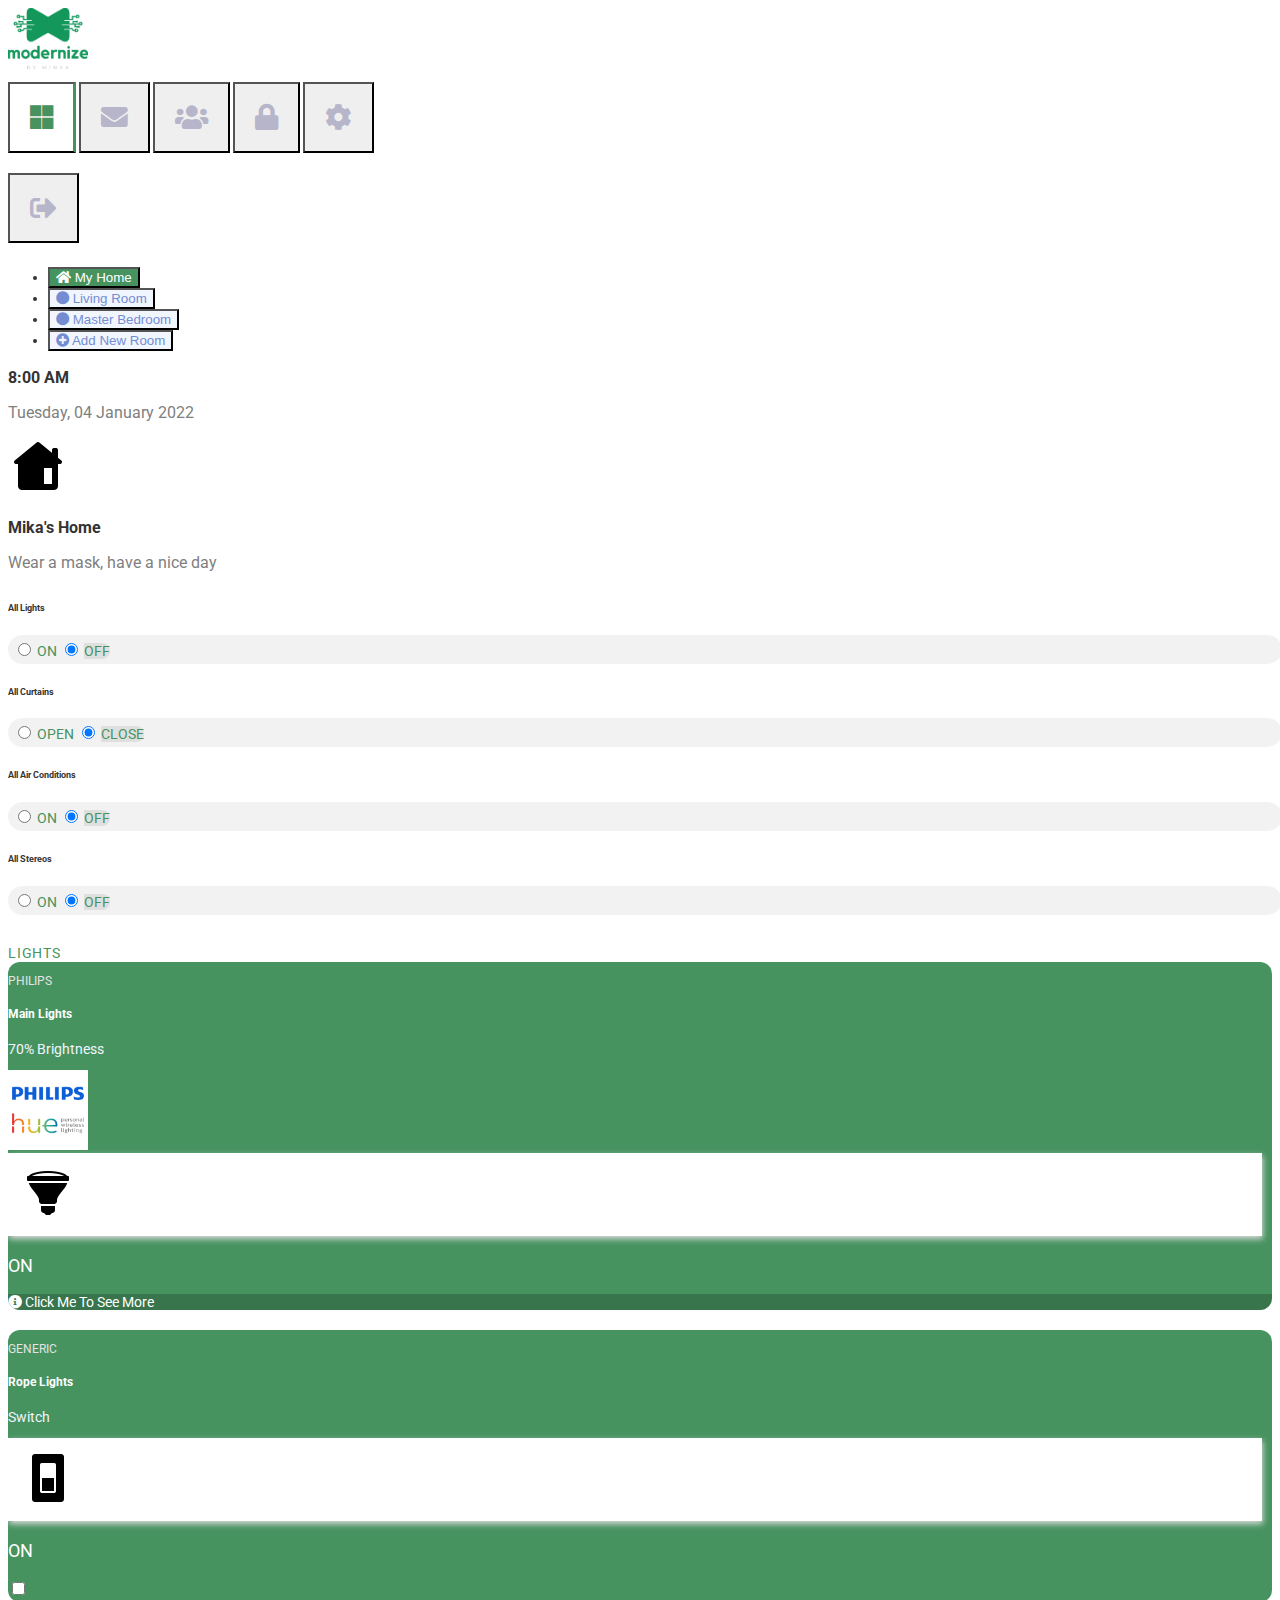
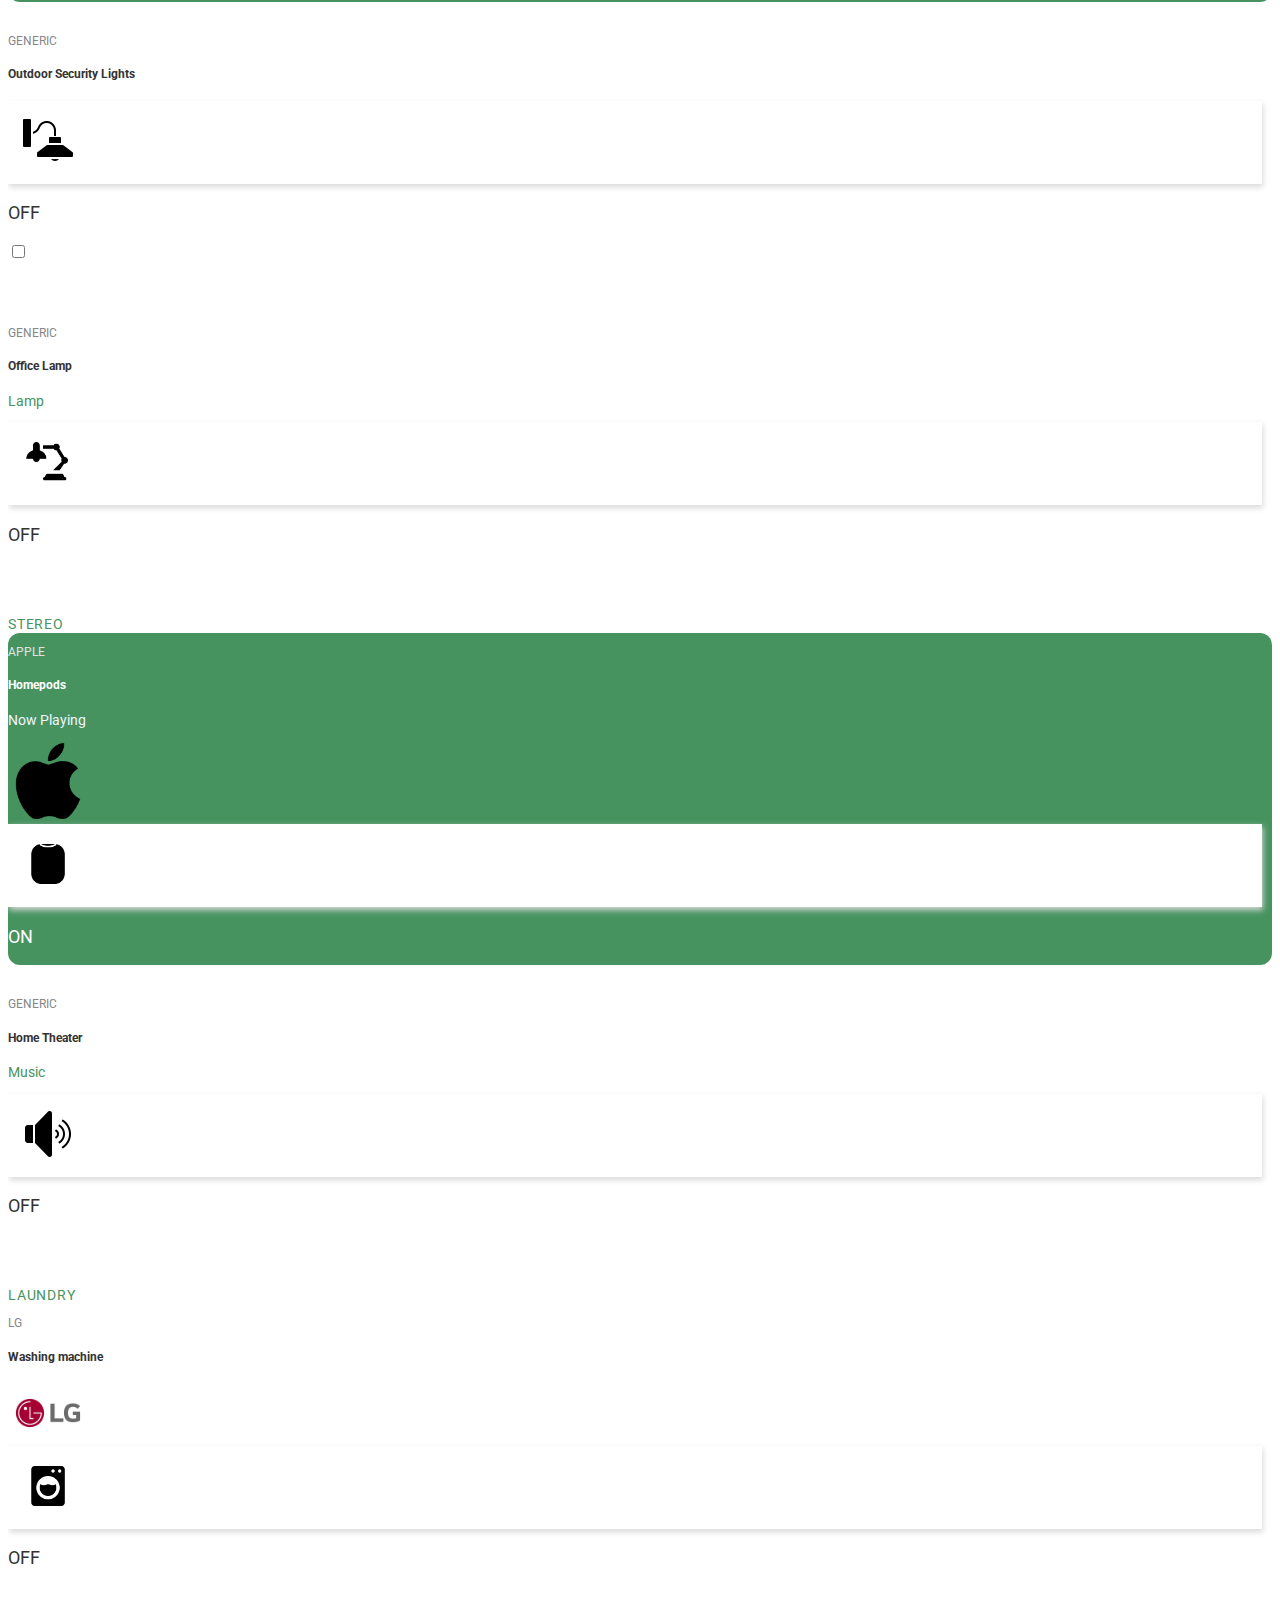
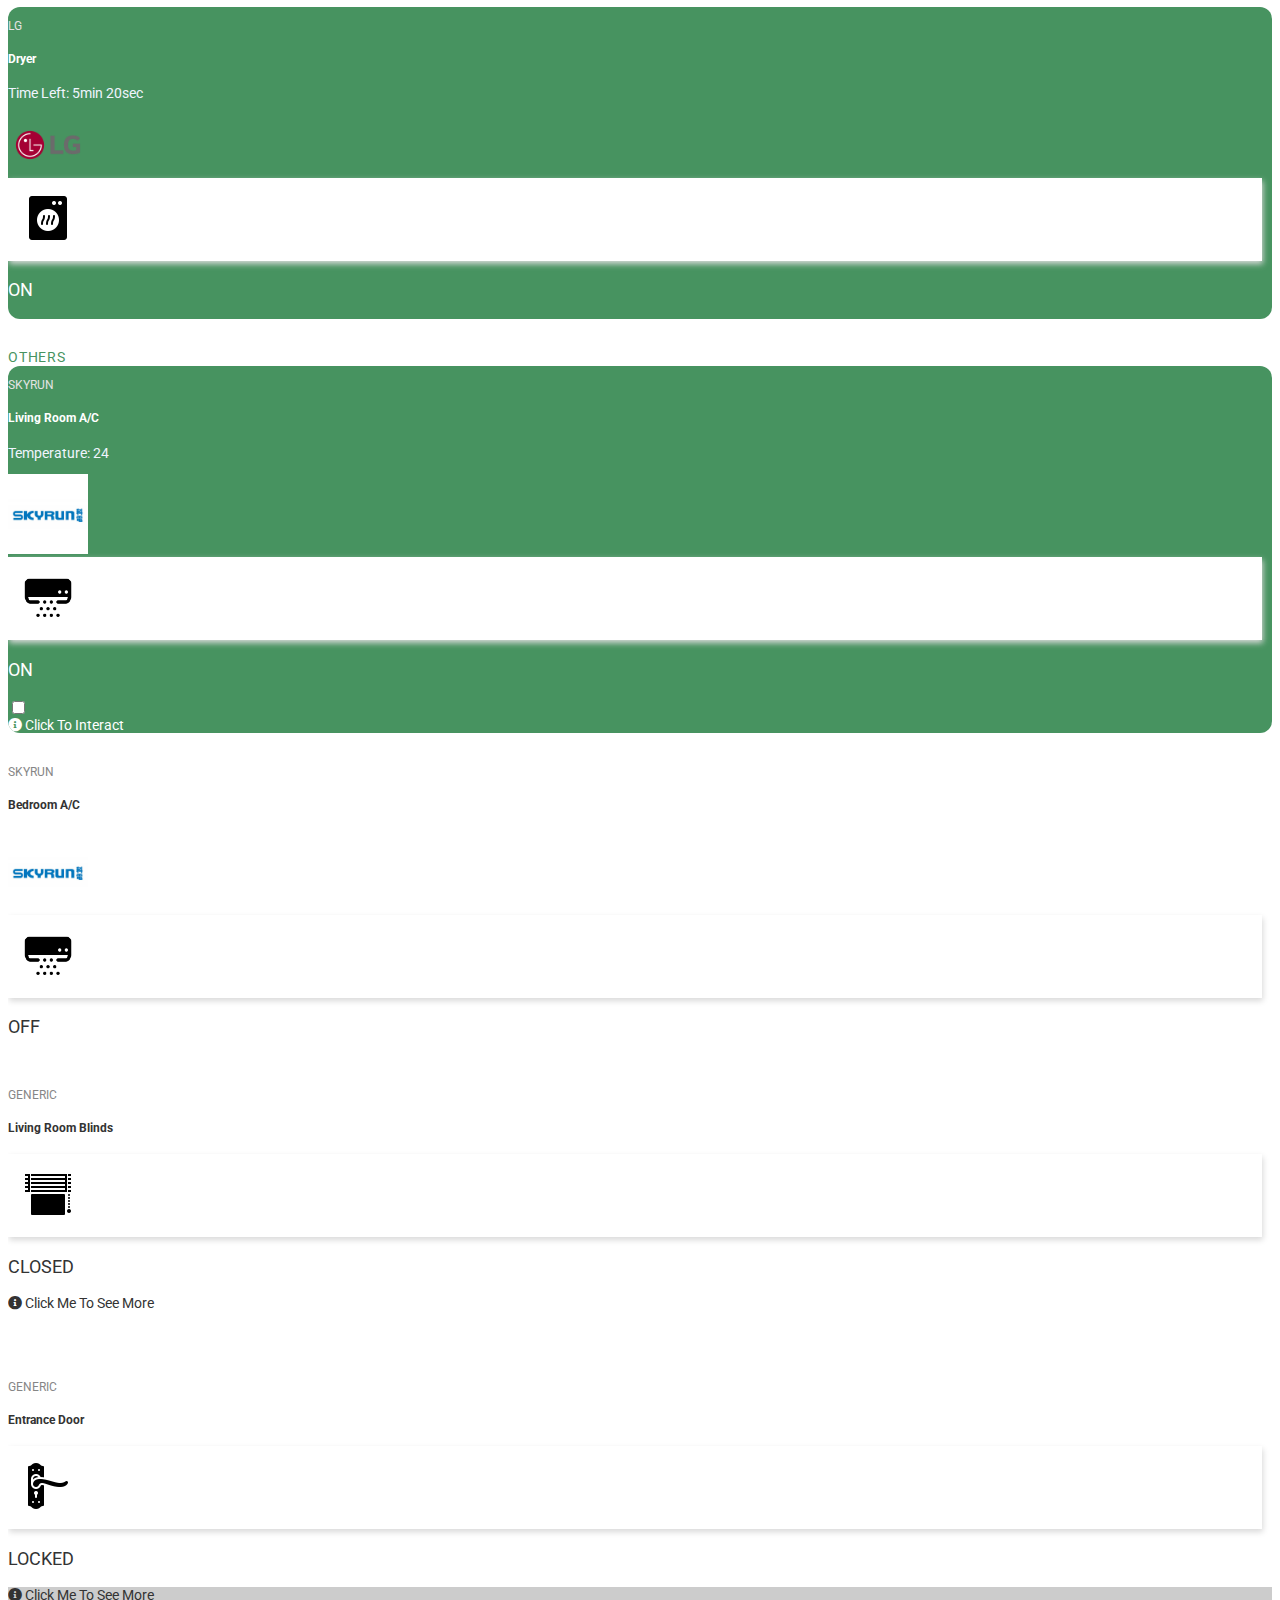
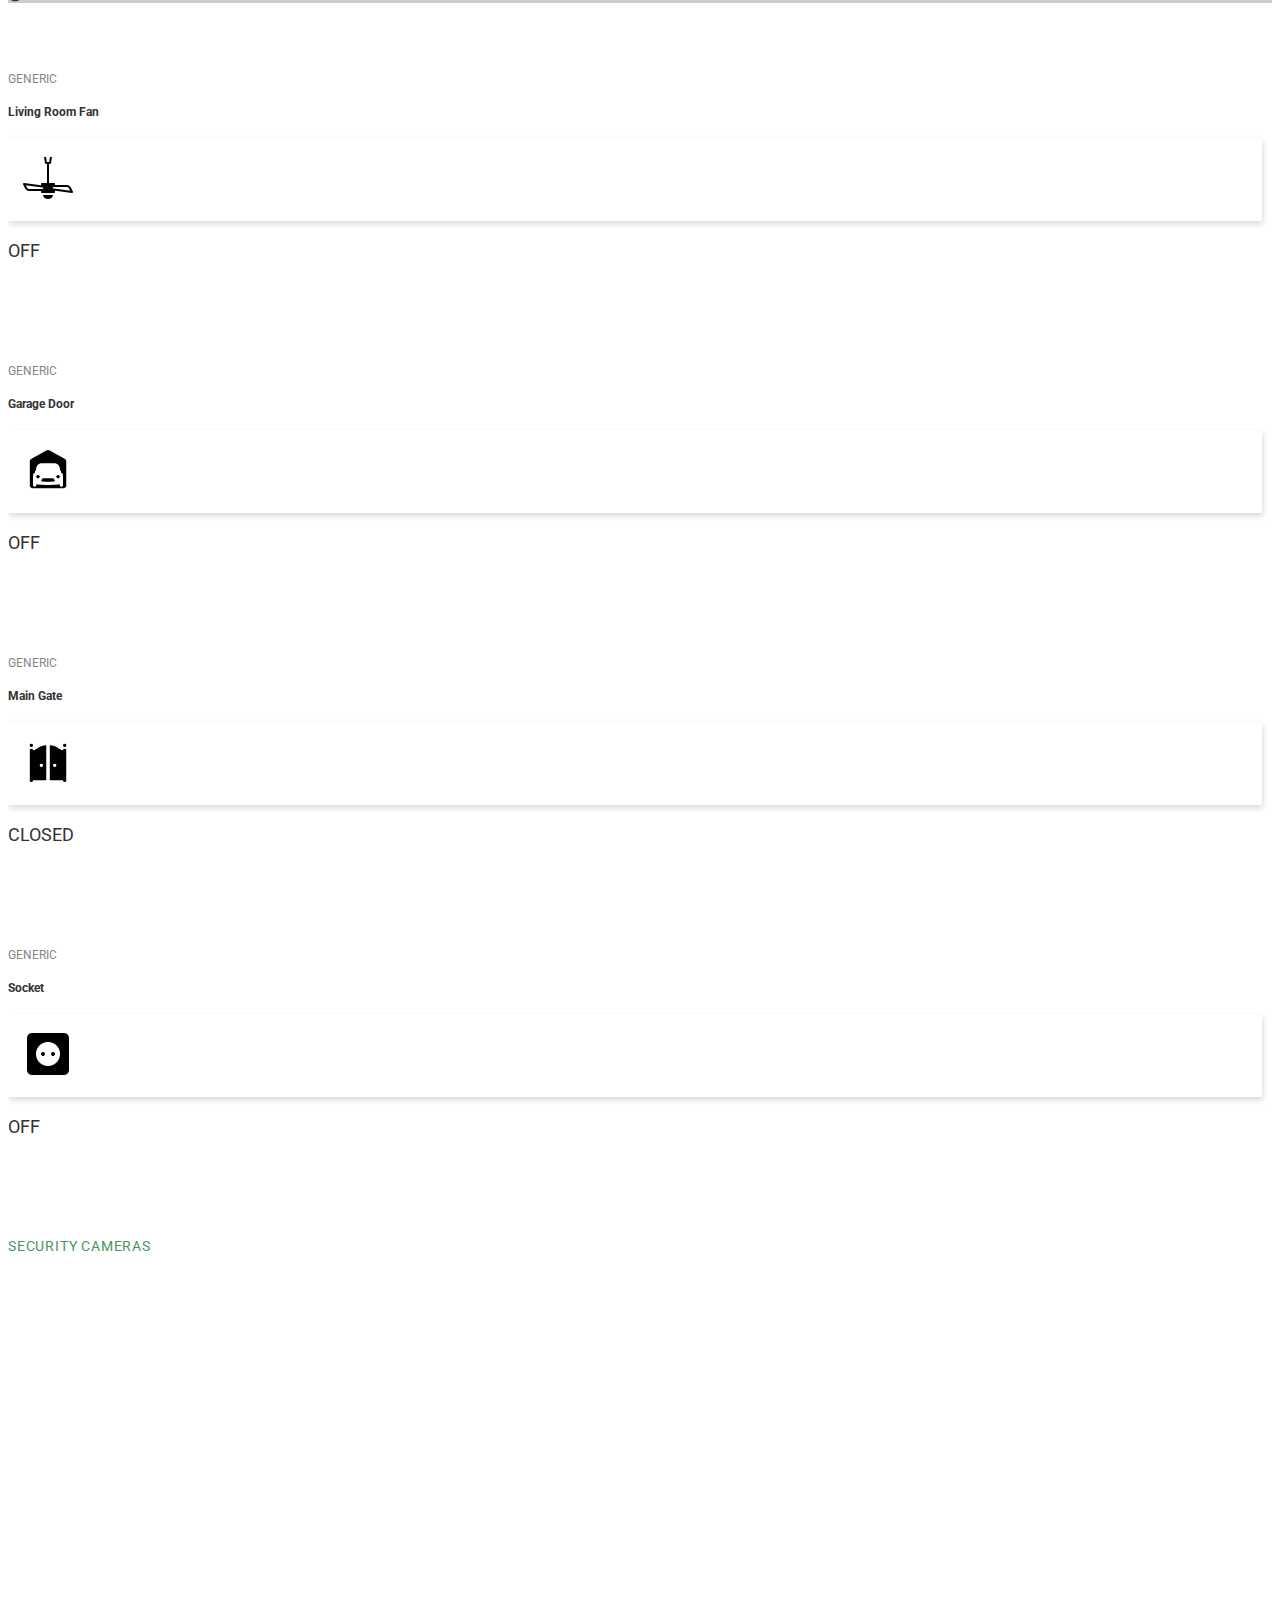
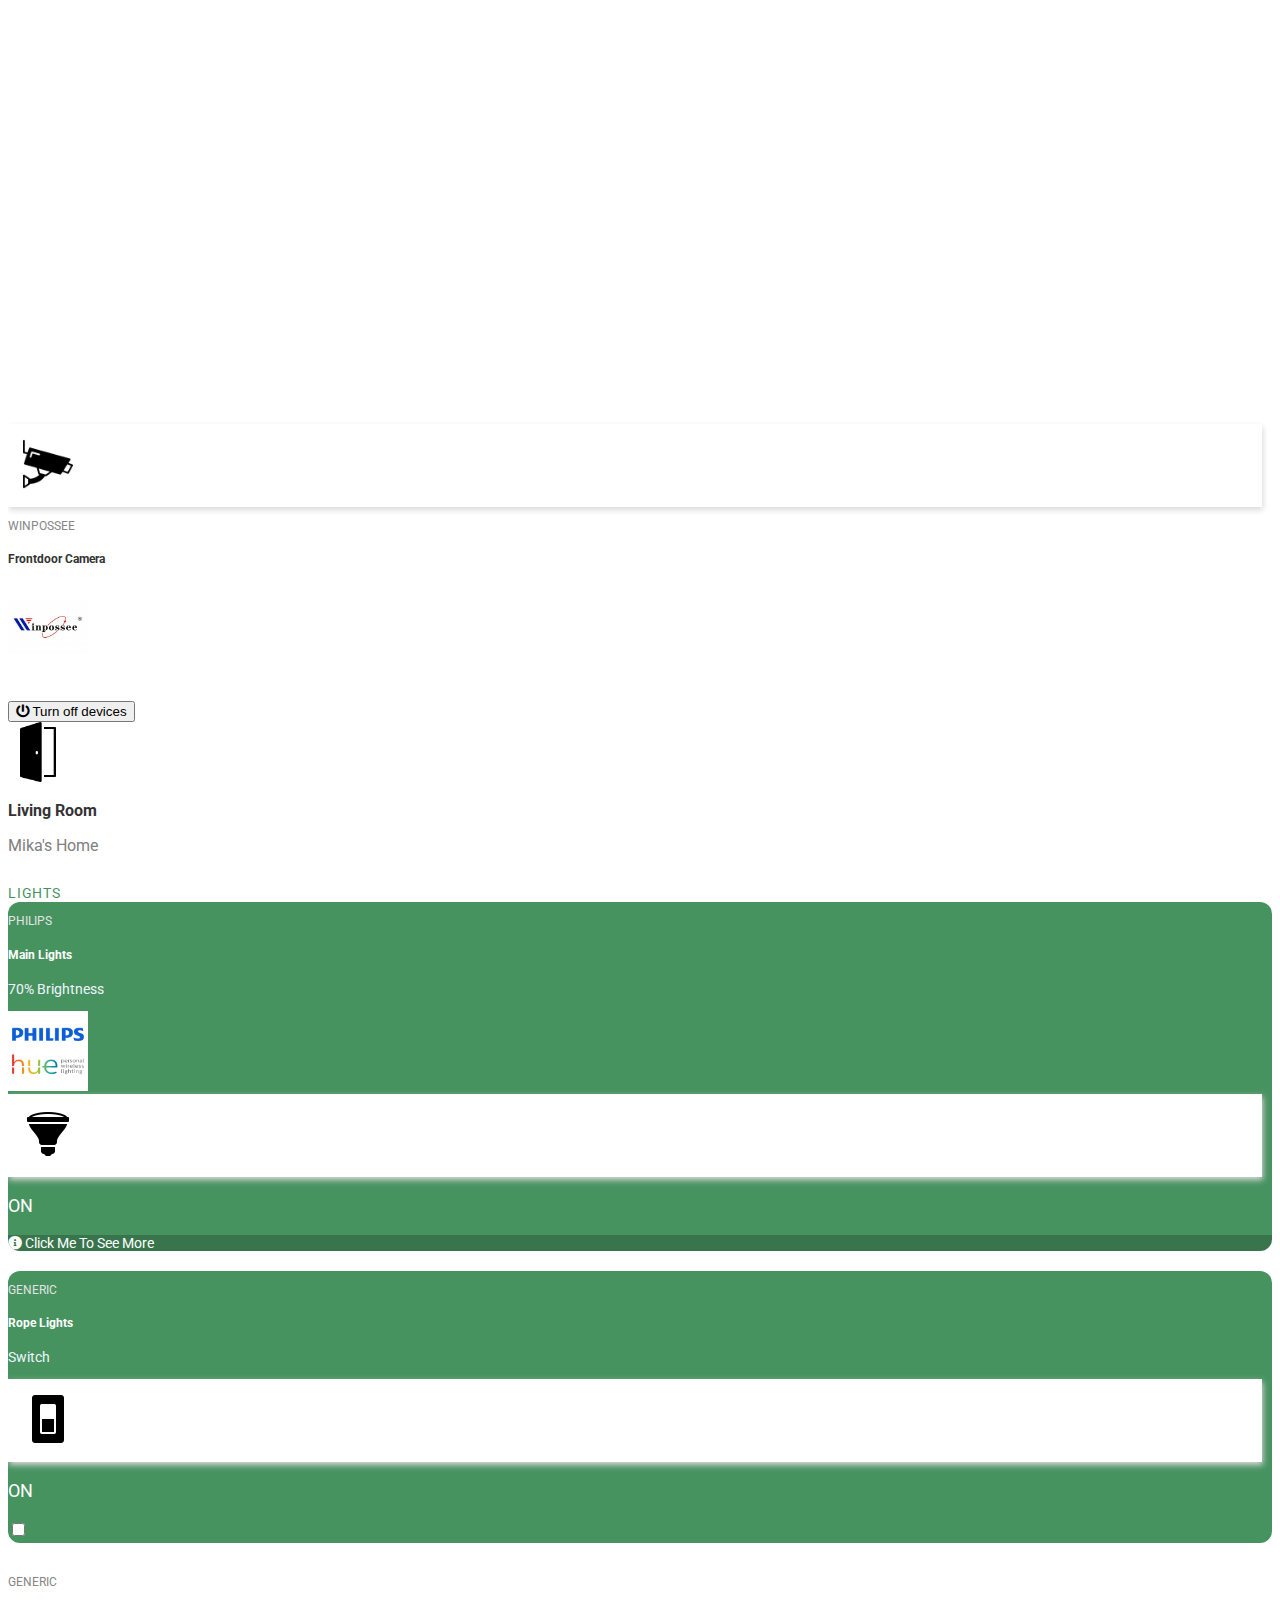
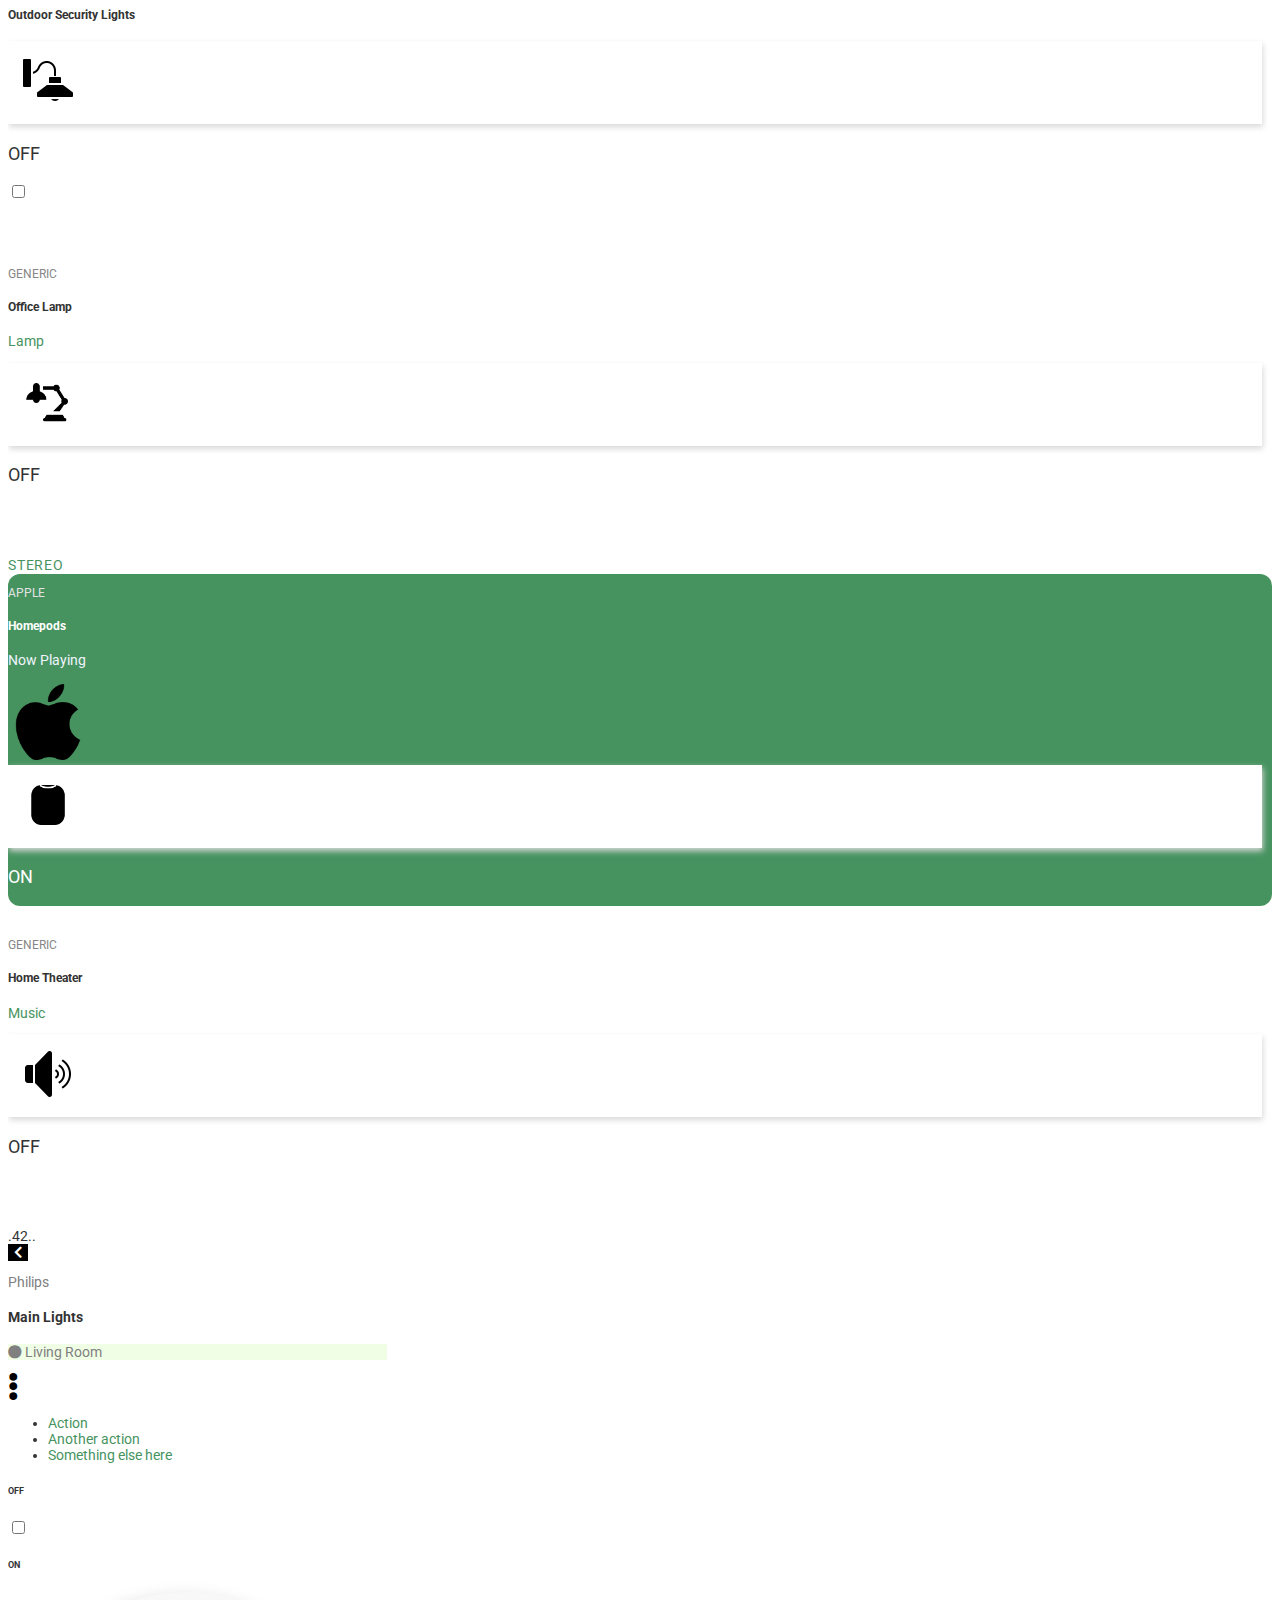
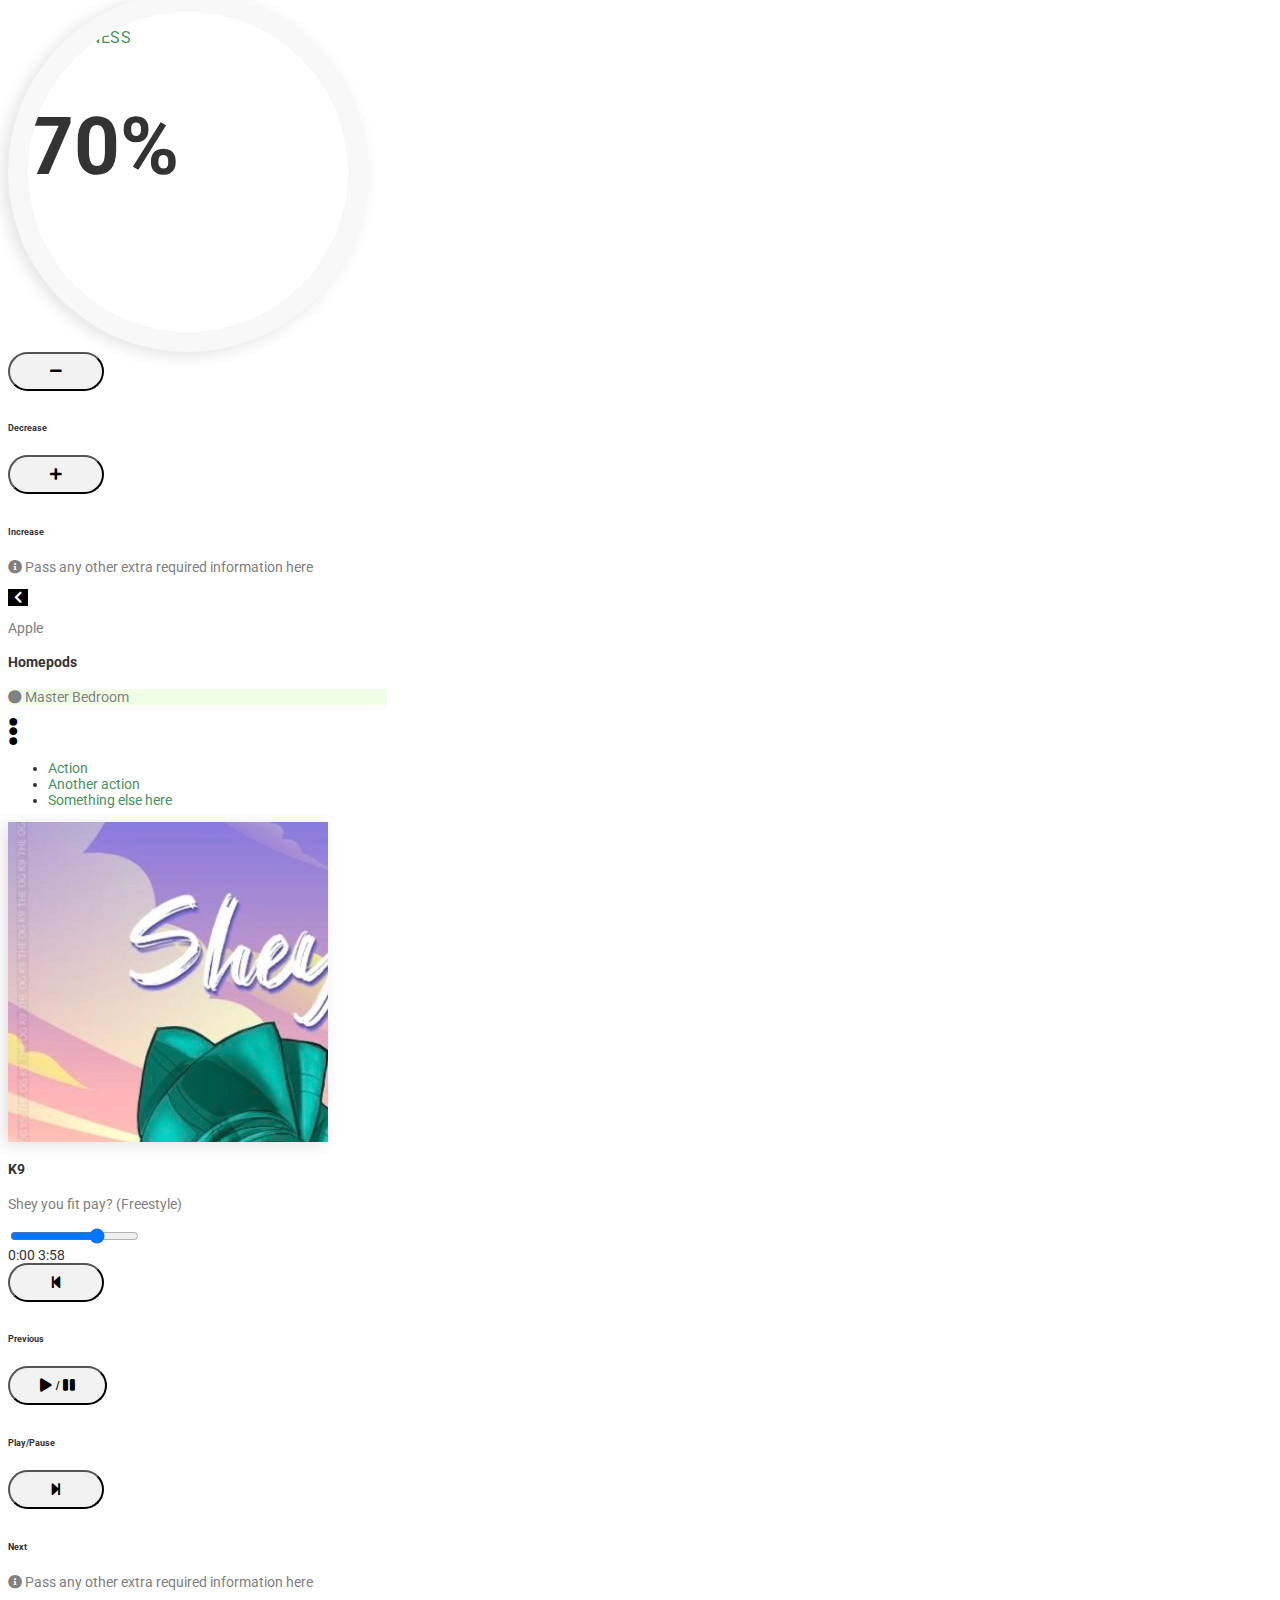
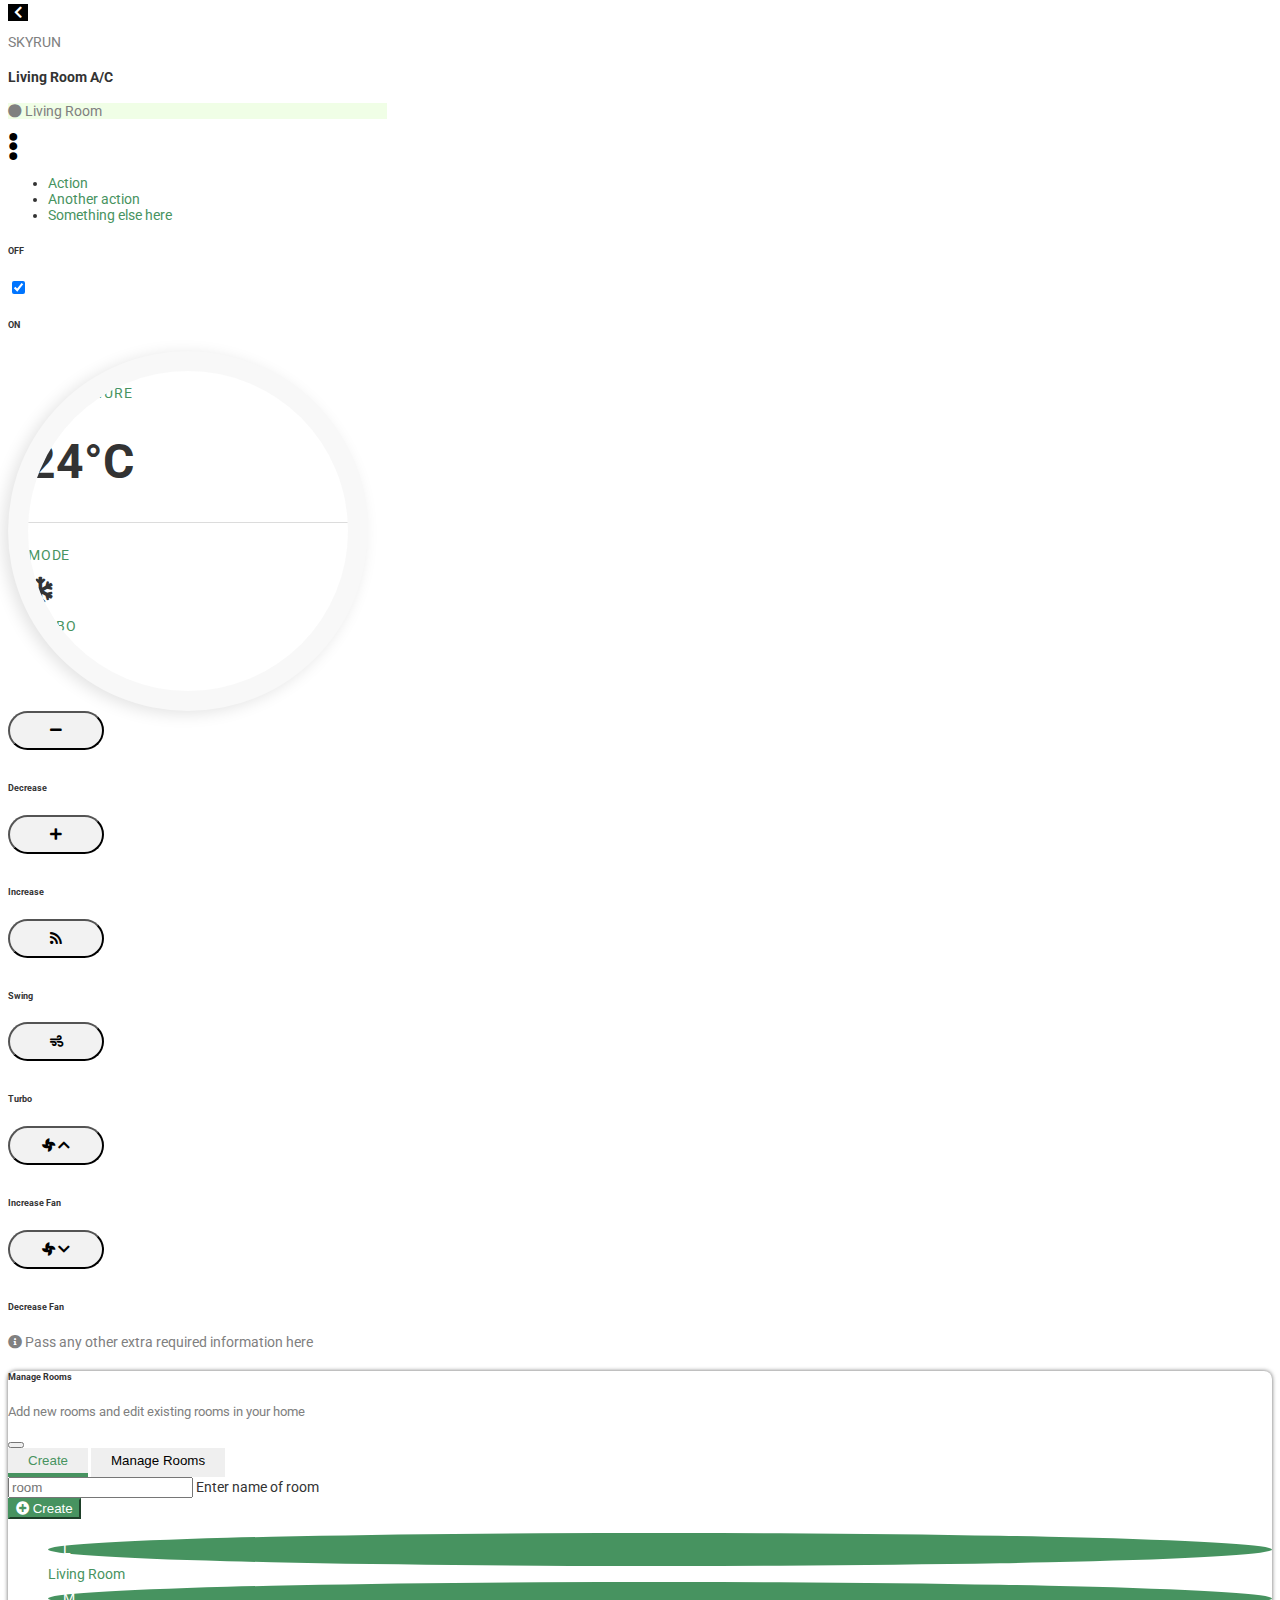
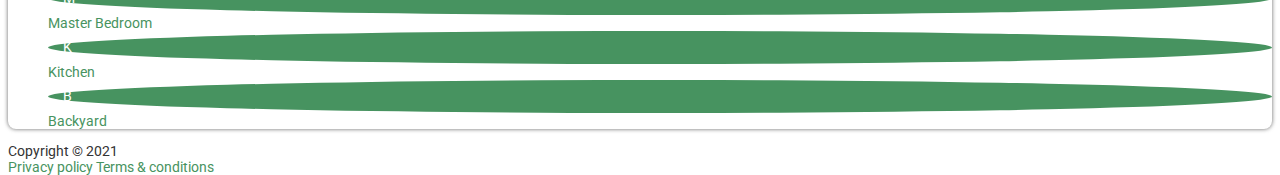
<file: pages/dashboard/index.html>
<!doctype html>
<html>
<head>
    <title>SmartHome</title>
    <meta charset="utf-8">
    <meta name="viewport" content="width=device-width, initial-scale=1">


    <link href="https://cdn.jsdelivr.net/npm/bootstrap@5.1.3/dist/css/bootstrap.min.css" rel="stylesheet" integrity="sha384-1BmE4kWBq78iYhFldvKuhfTAU6auU8tT94WrHftjDbrCEXSU1oBoqyl2QvZ6jIW3" crossorigin="anonymous">
    <link rel="stylesheet" href="../../cdn/css/look_css/css/look_base_v2.css"/>
    <link rel="stylesheet" href="../../cdn/css/vendor/sweetalert.css">
    <link rel="stylesheet" href="../../cdn/css/fontawesome-5.13.0-web/css/all.css">
    <link rel="stylesheet" href="../../cdn/css/vendor/animate.css"/>
    <link rel="stylesheet" href="../../cdn/css/style/style.css"/>
</head>

<body class="">

<div class="h-100 row overflow-hidden g-0">

    <div class="col-lg-1 border-end bg-white d-lg-block d-none">
        <div class="py-2 d-flex align-content-between flex-wrap align-items-center " style="height:100%">

            <img src="../../cdn/images/full_logo.png" class="mx-auto w-max-80" />

            <div class="nav flex-column mx-auto w-100 nav-pills pill_navigation" id="" aria-orientation="vertical">
                <button class="nav-link active" type="button">
                    <i class="fab fa-microsoft fa-2x"></i>
                    <span class="animated fadeIn font-sm">Dashboard</span>
                </button>
                <button class="nav-link">
                    <i class="fa fa-envelope fa-2x"></i>
                    <span class="animated fadeIn font-sm">Messages</span>
                </button>

                <button class="nav-link">
                    <i class="fa fa-users fa-2x"></i>
                    <span class="animated fadeIn font-sm">Users</span>
                </button>

                <button class="nav-link">
                    <i class="fa fa-lock fa-2x"></i>
                    <span class="animated fadeIn font-sm">Lock</span>
                </button>

                <button class="nav-link">
                    <i class="fa fa-cog fa-2x"></i>
                    <span class="animated fadeIn font-sm">Settings</span>
                </button>

            </div>


            <div class="nav flex-column mx-auto w-100 nav-pills pill_navigation" aria-orientation="vertical">
                <button class="nav-link" type="button">
                    <i class="fa fa-sign-out-alt text-danger fa-2x"></i>
                    <span class="animated bg-danger fadeIn font-sm">Sign Out</span>
                </button>
                </div>

        </div>

    </div>


    <div class="col-lg-11 h-100 overflow-auto bg-white d-flex flex-column">

        <section class="py-2 px-5 pb-3 bg-white sticky-top">
            <ul class="nav nav-pills flex-column flex-sm-row" id="room_tab" role="tablist">

                <li class="nav-item flex-fill" role="presentation">
                    <button class="nav-link w-100 text-center active" id="home-tab" data-bs-toggle="tab" data-bs-target="#home" type="button" role="tab" aria-controls="home" aria-selected="true">
                        <i class="fa fa-home me-2"></i> My Home</button>
                </li>
                <li class="flex-fill flex-fill text-sm-center nav-item" role="presentation">
                    <button class="nav-link w-100 text-center" id="living-room" data-bs-toggle="tab" data-bs-target="#profile" type="button" role="tab" aria-controls="profile" aria-selected="false">
                        <i class="fa fa-circle me-2"></i> Living Room</button>
                </li>
                <li class="flex-fill flex-fill text-sm-center nav-item" role="presentation">
                    <button class="nav-link w-100 text-center" id="bedroom-room" data-bs-toggle="tab" data-bs-target="#contact" type="button" role="tab" aria-controls="profile" aria-selected="false">
                        <i class="fa fa-circle me-2"></i> Master Bedroom</button>
                </li>
                <li class="flex-fill flex-fill text-sm-center nav-item" role="presentation">
                    <button class="nav-link new w-100 text-center" data-bs-toggle="modal" data-bs-target="#new_room_modal">
                        <i class="fa fa-plus-circle me-2"></i> Add New Room</button>
                </li>
            </ul>


        </section>

        <section class="px-5 py-4">

            <div class="tab-content" id="myTabContent">
                <div class="tab-pane animated fadeIn fade " id="home" role="tabpanel" aria-labelledby="home-tab">

                    <div class="mb-3 border-bottom pb-4 animated fadeInDown">
                    <div class="float-end text-end">
                        <h3 class="m-0 ">8:00 AM</h3>
                        <p class="font-gray font-sm">Tuesday, 04 January 2022</p>
                    </div>

                        <div class="d-flex align-items-center">
                            <img src="../../cdn/images/icons/home.png" class="w-max-60  me-2 img-fluid">
                    <div>
                            <h3 class="m-0 ">Mika's Home</h3>
                    <p class="font-gray m-0 font-sm">Wear a mask, have a nice day</p>
                    </div>
                        </div>
                    </div>




                    <div class="group mb-5 mt-2 pt-4 animated fadeInDown">

                        <div class="row">
                            <div class="col-lg-3 text-center">
                                <h6>All Lights</h6>
                                <div class="btn-group switch_toggle" role="group" aria-label="Basic radio toggle button group">
                                    <input type="radio" class="btn-check" name="btnradio" id="btnradio1" autocomplete="off" >
                                    <label class="btn btn-outline-primary" for="btnradio1">ON</label>

                                    <input type="radio" class="btn-check" name="btnradio" id="btnradio2" autocomplete="off" checked>
                                    <label class="btn btn-outline-primary" for="btnradio2">OFF</label>

                                </div>
                            </div>

                            <div class="col-lg-3 text-center">
                                <h6>All Curtains</h6>
                                <div class="btn-group switch_toggle" role="group" aria-label="Basic radio toggle button group">
                                    <input type="radio" class="btn-check" name="btnradio2" id="btnradio3" autocomplete="off" >
                                    <label class="btn btn-outline-primary" for="btnradio3">OPEN</label>

                                    <input type="radio" class="btn-check" name="btnradio2" id="btnradio4" autocomplete="off" checked>
                                    <label class="btn btn-outline-primary" for="btnradio4">CLOSE</label>

                                </div>
                            </div>

                            <div class="col-lg-3 text-center">
                                <h6>All Air Conditions</h6>
                                <div class="btn-group switch_toggle" role="group" aria-label="Basic radio toggle button group">
                                    <input type="radio" class="btn-check" name="btnradio3" id="btnradio5" autocomplete="off" >
                                    <label class="btn btn-outline-primary" for="btnradio5">ON</label>

                                    <input type="radio" class="btn-check" name="btnradio3" id="btnradio6" autocomplete="off" checked>
                                    <label class="btn btn-outline-primary" for="btnradio6">OFF</label>

                                </div>
                            </div>

                            <div class="col-lg-3 text-center">
                                <h6>All Stereos</h6>
                                <div class="btn-group switch_toggle" role="group" aria-label="Basic radio toggle button group">
                                    <input type="radio" class="btn-check" name="btnradio4" id="btnradio7" autocomplete="off" >
                                    <label class="btn btn-outline-primary" for="btnradio7">ON</label>

                                    <input type="radio" class="btn-check" name="btnradio4" id="btnradio8" autocomplete="off" checked>
                                    <label class="btn btn-outline-primary" for="btnradio8">OFF</label>

                                </div>
                            </div>
                        </div>
                    </div>




                    <div class="group animated fadeInUp">

                    <label class="group_label">Lights</label>

                    <div class="row">
                        <div class="col-lg-3">
                            <div class="card border_radius device active"  data-bs-toggle="offcanvas" data-bs-target="#light-canvas" aria-controls="light-canvas">
                                <div class="card-body d-flex flex-column">
                                    <div class="d-flex justify-content-between">
                                        <div>
                                            <p class="m-0 brand_name">Philips</p>
                                    <h5 class="">Main Lights</h5>
                                    <p class="device_status font-xs text-uppercase text-primary">70% Brightness</p>
                                        </div>
                                        <img src="../../cdn/images/brands/philips.png" class="w-max-80 rounded">
                                    </div>

                                    <div class="mt-auto d-flex align-items-center">

                                        <div class="icon rounded-circle">
                                            <img src="../../cdn/images/icons/bulb.png" class="w-max-50">
                                        </div>
                                        <p class="m-0 font-sm-2">
                                            ON
                                        </p>

                                    </div>
                                </div>
                                <div class="card-footer">
                                   <i class="fa fa-info-circle text-warning me-2"></i> Click me to see more
                                </div>
                            </div>
                        </div>

                        <div class="col-lg-3">
                            <div class="card border_radius device active">
                                <div class="card-body d-flex flex-column">
                                    <div class="d-flex justify-content-between">
                                        <div>
                                            <p class="m-0 brand_name">Generic</p>
                                            <h5 class="">Rope Lights</h5>
                                            <p class="device_status font-xs text-uppercase text-primary">Switch</p>
                                        </div>

                                    </div>

                                    <div class="mt-auto d-flex justify-content-between align-items-center">

                                        <div class="icon rounded-circle">
                                            <img src="../../cdn/images/icons/switch.png" class="w-max-50">
                                        </div>
                                        <p class="mb-0 me-auto font-sm-2">
                                            ON
                                        </p>

                                        <div class=" w-25 p-0 form-switch">
                                                <input class="form-check-input border w-100 ms-0 p-3" type="checkbox">
                                        </div>

                                    </div>
                                </div>
                            </div>
                        </div>

                        <div class="col-lg-3">
                            <div class="card border_radius device">
                                <div class="card-body d-flex flex-column">
                                    <div class="d-flex justify-content-between">
                                        <div>
                                            <p class="m-0 brand_name">Generic</p>
                                            <h5 class="">Outdoor Security Lights</h5>
<!--                                            <p class="device_status font-xs text-uppercase text-primary">Light Switch</p>-->
                                        </div>

                                    </div>

                                    <div class="mt-auto d-flex justify-content-between align-items-center">

                                        <div class="icon rounded-circle">
                                            <img src="../../cdn/images/icons/light.png" class="w-max-50">
                                        </div>
                                        <p class="mb-0 me-auto font-sm-2">
                                            OFF
                                        </p>

                                        <div class=" w-25 p-0 form-switch">
                                            <input class="form-check-input border w-100 ms-0 p-3" type="checkbox">
                                        </div>

                                    </div>
                                </div>
                            </div>
                        </div>
                        <div class="col-lg-3">
                            <div class="card device">
                                <div class="card-body d-flex flex-column">
                                    <div class="d-flex justify-content-between">
                                        <div>
                                            <p class="m-0 brand_name">Generic</p>
                                            <h5 class="">Office Lamp</h5>
                                            <p class="device_status font-xs text-uppercase text-primary">Lamp</p>
                                        </div>

                                    </div>

                                    <div class="mt-auto d-flex align-items-center">

                                        <div class="icon rounded-circle">
                                            <img src="../../cdn/images/icons/lamp.png" class="w-max-50">
                                        </div>
                                        <p class="m-0 font-sm-2">
                                            OFF
                                        </p>

                                    </div>
                                </div>
                            </div>
                        </div>
                    </div>

                    </div>


                    <div class="group animated fadeInUp">

                        <label class="group_label">Stereo</label>

                        <div class="row">
                            <div class="col-lg-3">
                                <div class="card border_radius device active" data-bs-toggle="offcanvas" data-bs-target="#homepod-canvas" aria-controls="homepod-canvas">
                                    <div class="card-body d-flex flex-column">
                                        <div class="d-flex justify-content-between">
                                            <div>
                                                <p class="m-0 brand_name">Apple</p>
                                                <h5 class="">Homepods</h5>
                                                <p class="device_status font-xs text-uppercase text-primary">Now Playing</p>
                                            </div>
                                            <img src="../../cdn/images/brands/apple_logo.png" class="w-max-80 ">
                                        </div>

                                        <div class="mt-auto d-flex align-items-center">

                                            <div class="icon rounded-circle">
                                                <img src="../../cdn/images/icons/homepod.png" class="w-max-50">
                                            </div>
                                            <p class="m-0 font-sm-2">
                                                ON
                                            </p>

                                        </div>
                                    </div>
                                </div>
                            </div>

                            <div class="col-lg-3">
                                <div class="card border_radius device">
                                    <div class="card-body d-flex flex-column">
                                        <div class="d-flex justify-content-between">
                                            <div>
                                                <p class="m-0 brand_name">Generic</p>
                                                <h5 class="">Home Theater</h5>
                                                <p class="device_status font-xs text-uppercase text-primary">Music</p>
                                            </div>

                                        </div>

                                        <div class="mt-auto d-flex align-items-center">

                                            <div class="icon rounded-circle">
                                                <img src="../../cdn/images/icons/sound.png" class="w-max-50">
                                            </div>
                                            <p class="m-0 font-sm-2">
                                                OFF
                                            </p>

                                        </div>
                                    </div>
                                </div>
                            </div>

                        </div>

                    </div>


                    <div class="group animated fadeInUp">

                        <label class="group_label">Laundry</label>

                        <div class="row">
                            <div class="col-lg-3">
                                <div class="card border_radius device">
                                    <div class="card-body d-flex flex-column">
                                        <div class="d-flex justify-content-between">
                                            <div>
                                                <p class="m-0 brand_name">LG</p>
                                                <h5 class="">Washing machine</h5>

                                            </div>
                                            <img src="../../cdn/images/brands/lg-logo.png" class="w-max-80">
                                        </div>

                                        <div class="mt-auto d-flex align-items-center">

                                            <div class="icon rounded-circle">
                                                <img src="../../cdn/images/icons/washing_machine.png" class="w-max-50">
                                            </div>
                                            <p class="m-0 font-sm-2">
                                                OFF
                                            </p>

                                        </div>
                                    </div>
                                </div>
                            </div>

                            <div class="col-lg-3">
                                <div class="card border_radius device active">
                                    <div class="card-body d-flex flex-column">
                                        <div class="d-flex justify-content-between">
                                            <div>
                                                <p class="m-0 brand_name">LG</p>
                                                <h5 class="">Dryer</h5>
                                                <p class="device_status font-xs text-uppercase text-primary">Time Left: 5min 20sec</p>
                                            </div>
                                            <img src="../../cdn/images/brands/lg-logo.png" class="w-max-80">
                                        </div>

                                        <div class="mt-auto d-flex align-items-center">

                                            <div class="icon rounded-circle">
                                                <img src="../../cdn/images/icons/dryer.png" class="w-max-50">
                                            </div>
                                            <p class="m-0 font-sm-2">
                                                ON
                                            </p>

                                        </div>
                                    </div>
                                </div>
                            </div>

                        </div>

                    </div>

                    <div class="group animated fadeInUp">

                        <label class="group_label">Others</label>

                        <div class="row">
                            <div class="col-lg-3">
                                <div class="card border_radius device active" data-bs-toggle="offcanvas" data-bs-target="#ac-canvas" aria-controls="ac-canvas">
                                    <div class="card-body d-flex flex-column">
                                        <div class="d-flex justify-content-between">
                                            <div>
                                                <p class="m-0 brand_name">Skyrun</p>
                                                <h5 class="">Living Room A/C</h5>
                                                <p class="device_status font-xs text-uppercase text-primary">Temperature: 24</p>
                                            </div>
                                            <img src="../../cdn/images/brands/skyrun-logo.png" class="w-max-80 ">
                                        </div>

                                        <div class="mt-auto d-flex justify-content-between align-items-center">

                                            <div class="icon rounded-circle">
                                                <img src="../../cdn/images/icons/aircon.png" class="w-max-50">
                                            </div>
                                            <p class="m-0 me-auto font-sm-2">
                                                ON
                                            </p>

                                            <div class=" w-25 p-0 form-switch">
                                                <input class="form-check-input border w-100 ms-0 p-3" type="checkbox">
                                            </div>

                                        </div>


                                    </div>
                                    <div class="card-footer no_background">
                                        <i class="fa fa-info-circle text-warning me-2"></i> Click to interact
                                    </div>
                                </div>
                            </div>

                            <div class="col-lg-3">
                                <div class="card border_radius device">
                                    <div class="card-body d-flex flex-column">
                                        <div class="d-flex justify-content-between">
                                            <div>
                                                <p class="m-0 brand_name">Skyrun</p>
                                                <h5 class="">Bedroom A/C</h5>

                                            </div>
                                            <img src="../../cdn/images/brands/skyrun-logo.png" class="w-max-80 ">
                                        </div>

                                        <div class="mt-auto d-flex align-items-center">

                                            <div class="icon rounded-circle">
                                                <img src="../../cdn/images/icons/aircon.png" class="w-max-50">
                                            </div>
                                            <p class="m-0 font-sm-2">
                                                OFF
                                            </p>

                                        </div>
                                    </div>
                                </div>
                            </div>

                            <div class="col-lg-3">
                                <div class="card border_radius device">
                                    <div class="card-body d-flex flex-column">
                                        <div class="d-flex justify-content-between">
                                            <div>
                                                <p class="m-0 brand_name">Generic</p>
                                                <h5 class="">Living Room Blinds</h5>

                                            </div>
                                        </div>

                                        <div class="mt-auto d-flex align-items-center">

                                            <div class="icon rounded-circle">
                                                <img src="../../cdn/images/icons/blinds.png" class="w-max-50">
                                            </div>
                                            <p class="m-0 font-sm-2">
                                                CLOSED
                                            </p>

                                        </div>
                                    </div>
                                    <div class="card-footer no_background">
                                        <i class="fa fa-info-circle text-warning me-2"></i> Click me to see more
                                    </div>
                                </div>
                            </div>

                            <div class="col-lg-3">
                                <div class="card border_radius device">
                                    <div class="card-body d-flex flex-column">
                                        <div class="d-flex justify-content-between">
                                            <div>
                                                <p class="m-0 brand_name">Generic</p>
                                                <h5 class="">Entrance Door</h5>

                                            </div>
                                        </div>

                                        <div class="mt-auto d-flex align-items-center">

                                            <div class="icon rounded-circle">
                                                <img src="../../cdn/images/icons/door.png" class="w-max-50">
                                            </div>
                                            <p class="m-0 font-sm-2">
                                                LOCKED
                                            </p>

                                        </div>
                                    </div>
                                    <div class="card-footer">
                                        <i class="fa fa-info-circle text-warning me-2"></i> Click me to see more
                                    </div>
                                </div>
                            </div>

                            <div class="col-lg-3">
                                <div class="card border_radius device">
                                    <div class="card-body d-flex flex-column">
                                        <div class="d-flex justify-content-between">
                                            <div>
                                                <p class="m-0 brand_name">Generic</p>
                                                <h5 class="">Living Room Fan</h5>

                                            </div>
                                        </div>

                                        <div class="mt-auto d-flex align-items-center">

                                            <div class="icon rounded-circle">
                                                <img src="../../cdn/images/icons/fan.png" class="w-max-50">
                                            </div>
                                            <p class="m-0 font-sm-2">
                                                OFF
                                            </p>

                                        </div>
                                    </div>
                                </div>
                            </div>

                            <div class="col-lg-3">
                                <div class="card border_radius device">
                                    <div class="card-body d-flex flex-column">
                                        <div class="d-flex justify-content-between">
                                            <div>
                                                <p class="m-0 brand_name">Generic</p>
                                                <h5 class="">Garage Door</h5>

                                            </div>
                                        </div>

                                        <div class="mt-auto d-flex align-items-center">

                                            <div class="icon rounded-circle">
                                                <img src="../../cdn/images/icons/garage.png" class="w-max-50">
                                            </div>
                                            <p class="m-0 font-sm-2">
                                                OFF
                                            </p>

                                        </div>
                                    </div>
                                </div>
                            </div>

                            <div class="col-lg-3">
                                <div class="card border_radius device">
                                    <div class="card-body d-flex flex-column">
                                        <div class="d-flex justify-content-between">
                                            <div>
                                                <p class="m-0 brand_name">Generic</p>
                                                <h5 class="">Main Gate</h5>

                                            </div>
                                        </div>

                                        <div class="mt-auto d-flex align-items-center">

                                            <div class="icon rounded-circle">
                                                <img src="../../cdn/images/icons/gate.png" class="w-max-50">
                                            </div>
                                            <p class="m-0 font-sm-2">
                                                CLOSED
                                            </p>

                                        </div>
                                    </div>
                                </div>
                            </div>

                            <div class="col-lg-3">
                                <div class="card border_radius device">
                                    <div class="card-body d-flex flex-column">
                                        <div class="d-flex justify-content-between">
                                            <div>
                                                <p class="m-0 brand_name">Generic</p>
                                                <h5 class="">Socket</h5>

                                            </div>
                                        </div>

                                        <div class="mt-auto d-flex align-items-center">

                                            <div class="icon rounded-circle">
                                                <img src="../../cdn/images/icons/wall_socket.png" class="w-max-50">
                                            </div>
                                            <p class="m-0 font-sm-2">
                                                OFF
                                            </p>

                                        </div>
                                    </div>
                                </div>
                            </div>



                        </div>

                    </div>

                    <div class="group animated fadeInUp">

                        <label class="group_label">Security Cameras</label>

                        <div class="row">
                            <div class="col-lg-6">
                                <div class="card border_radius device">
                                    <div class="card-body d-flex flex-column">

                                        <div style='position:relative; padding-bottom:calc(56.25% + 44px)'><iframe class="border_radius" src='https://gfycat.com/ifr/EvergreenBoringArgentineruddyduck' frameborder='0' scrolling='no' width='100%' height='100%' style='position:absolute;top:0;left:0;' allowfullscreen></iframe></div><p></p>

                                        <div class="d-flex align-items-center justify-content-between">
                                            <div class="icon rounded-circle">
                                                <img src="../../cdn/images/icons/cctv.png" class="w-max-50">
                                            </div>
                                            <div class="me-auto">
                                                <p class="m-0 brand_name">Winpossee</p>
                                                <h5 class="">Frontdoor Camera</h5>

                                            </div>
                                            <img src="../../cdn/images/brands/winposee.jpg" class="w-max-80 rounded">
                                        </div>


                                    </div>
                                </div>
                            </div>


                        </div>

                    </div>

                </div>
                <div class="tab-pane fade show active" id="profile" role="tabpanel" aria-labelledby="profile-tab">
                    <div class="mb-3 pb-4 border-bottom animated fadeInDown">
                        <div class="float-end text-end">
                            <button class="btn btn-danger w-100  mt-3">
                                <i class="fa fa-power-off me-3"></i> Turn off devices
                            </button>
                        </div>

                        <div class="d-flex align-items-center">
                            <img src="../../cdn/images/icons/room.png" class="w-max-60  me-2 img-fluid">
                            <div>
                                <h3 class="m-0 ">Living Room</h3>
                                <p class="font-gray m-0 font-sm">Mika's Home</p>
                            </div>
                        </div>
                    </div>


                    <div class="group animated fadeInUp">

                        <label class="group_label">Lights</label>

                        <div class="row">
                            <div class="col-lg-3">
                                <div class="card border_radius device active"  data-bs-toggle="offcanvas" data-bs-target="#light-canvas" aria-controls="light-canvas">
                                    <div class="card-body d-flex flex-column">
                                        <div class="d-flex justify-content-between">
                                            <div>
                                                <p class="m-0 brand_name">Philips</p>
                                                <h5 class="">Main Lights</h5>
                                                <p class="device_status font-xs text-uppercase text-primary">70% Brightness</p>
                                            </div>
                                            <img src="../../cdn/images/brands/philips.png" class="w-max-80 rounded">
                                        </div>

                                        <div class="mt-auto d-flex align-items-center">

                                            <div class="icon rounded-circle">
                                                <img src="../../cdn/images/icons/bulb.png" class="w-max-50">
                                            </div>
                                            <p class="m-0 font-sm-2">
                                                ON
                                            </p>

                                        </div>
                                    </div>
                                    <div class="card-footer">
                                        <i class="fa fa-info-circle text-warning me-2"></i> Click me to see more
                                    </div>
                                </div>
                            </div>

                            <div class="col-lg-3">
                                <div class="card border_radius device active">
                                    <div class="card-body d-flex flex-column">
                                        <div class="d-flex justify-content-between">
                                            <div>
                                                <p class="m-0 brand_name">Generic</p>
                                                <h5 class="">Rope Lights</h5>
                                                <p class="device_status font-xs text-uppercase text-primary">Switch</p>
                                            </div>

                                        </div>

                                        <div class="mt-auto d-flex justify-content-between align-items-center">

                                            <div class="icon rounded-circle">
                                                <img src="../../cdn/images/icons/switch.png" class="w-max-50">
                                            </div>
                                            <p class="mb-0 me-auto font-sm-2">
                                                ON
                                            </p>

                                            <div class=" w-25 p-0 form-switch">
                                                <input class="form-check-input border w-100 ms-0 p-3" type="checkbox">
                                            </div>

                                        </div>
                                    </div>
                                </div>
                            </div>

                            <div class="col-lg-3">
                                <div class="card border_radius device">
                                    <div class="card-body d-flex flex-column">
                                        <div class="d-flex justify-content-between">
                                            <div>
                                                <p class="m-0 brand_name">Generic</p>
                                                <h5 class="">Outdoor Security Lights</h5>
                                                <!--                                            <p class="device_status font-xs text-uppercase text-primary">Light Switch</p>-->
                                            </div>

                                        </div>

                                        <div class="mt-auto d-flex justify-content-between align-items-center">

                                            <div class="icon rounded-circle">
                                                <img src="../../cdn/images/icons/light.png" class="w-max-50">
                                            </div>
                                            <p class="mb-0 me-auto font-sm-2">
                                                OFF
                                            </p>

                                            <div class=" w-25 p-0 form-switch">
                                                <input class="form-check-input border w-100 ms-0 p-3" type="checkbox">
                                            </div>

                                        </div>
                                    </div>
                                </div>
                            </div>
                            <div class="col-lg-3">
                                <div class="card device">
                                    <div class="card-body d-flex flex-column">
                                        <div class="d-flex justify-content-between">
                                            <div>
                                                <p class="m-0 brand_name">Generic</p>
                                                <h5 class="">Office Lamp</h5>
                                                <p class="device_status font-xs text-uppercase text-primary">Lamp</p>
                                            </div>

                                        </div>

                                        <div class="mt-auto d-flex align-items-center">

                                            <div class="icon rounded-circle">
                                                <img src="../../cdn/images/icons/lamp.png" class="w-max-50">
                                            </div>
                                            <p class="m-0 font-sm-2">
                                                OFF
                                            </p>

                                        </div>
                                    </div>
                                </div>
                            </div>
                        </div>

                    </div>

                    <div class="group animated fadeInUp">

                        <label class="group_label">Stereo</label>

                        <div class="row">
                            <div class="col-lg-3">
                                <div class="card border_radius device active" data-bs-toggle="offcanvas" data-bs-target="#homepod-canvas" aria-controls="homepod-canvas">
                                    <div class="card-body d-flex flex-column">
                                        <div class="d-flex justify-content-between">
                                            <div>
                                                <p class="m-0 brand_name">Apple</p>
                                                <h5 class="">Homepods</h5>
                                                <p class="device_status font-xs text-uppercase text-primary">Now Playing</p>
                                            </div>
                                            <img src="../../cdn/images/brands/apple_logo.png" class="w-max-80 ">
                                        </div>

                                        <div class="mt-auto d-flex align-items-center">

                                            <div class="icon rounded-circle">
                                                <img src="../../cdn/images/icons/homepod.png" class="w-max-50">
                                            </div>
                                            <p class="m-0 font-sm-2">
                                                ON
                                            </p>

                                        </div>
                                    </div>
                                </div>
                            </div>

                            <div class="col-lg-3">
                                <div class="card border_radius device">
                                    <div class="card-body d-flex flex-column">
                                        <div class="d-flex justify-content-between">
                                            <div>
                                                <p class="m-0 brand_name">Generic</p>
                                                <h5 class="">Home Theater</h5>
                                                <p class="device_status font-xs text-uppercase text-primary">Music</p>
                                            </div>

                                        </div>

                                        <div class="mt-auto d-flex align-items-center">

                                            <div class="icon rounded-circle">
                                                <img src="../../cdn/images/icons/sound.png" class="w-max-50">
                                            </div>
                                            <p class="m-0 font-sm-2">
                                                OFF
                                            </p>

                                        </div>
                                    </div>
                                </div>
                            </div>

                        </div>

                    </div>
                </div>
                <div class="tab-pane fade" id="contact" role="tabpanel" aria-labelledby="contact-tab">.42..</div>



            </div>

        </section>



        <section>
            <div class="offcanvas d-flex flex-column offcanvas-end w-30" tabindex="-1" id="light-canvas" aria-labelledby="offcanvasRightLabel">
                <div class="offcanvas-header">
                    <div class="d-flex w-100 align-items-center justify-content-between">
                        <button data-bs-dismiss="offcanvas" aria-label="Close" class="btn  rounded-circle text-uppercase bg-black font-white no_border">
                            <i class="fa fa-chevron-left"></i>
                        </button>
                        <div class="text-center">
                            <p class="m-0 text-uppercase font-xs font-gray">Philips</p>
                            <h4 class="">Main Lights</h4>
                            <p class="badge bg-primary-transparent font-xs font-gray"><i class="fa fa-circle me-2"></i> Living Room</p>
                        </div>

                        <div class="dropdown">
                            <a class="px-3" href="#" role="button" id="dropdownMenuLink" data-bs-toggle="dropdown" aria-expanded="false">
                                <i class="fa fw-light fa-ellipsis-v font-black fa-2x"></i>
                            </a>

                            <ul class="dropdown-menu" aria-labelledby="dropdownMenuLink">
                                <li><a class="dropdown-item" href="#">Action</a></li>
                                <li><a class="dropdown-item" href="#">Another action</a></li>
                                <li><a class="dropdown-item" href="#">Something else here</a></li>
                            </ul>
                        </div>

                    </div>
                </div>
                <div class="offcanvas-body">

                    <div class="col-8 mx-auto">
                        <div class="d-flex align-items-center p-0 form-switch">
                            <div class="col-3 text-center ">
                                <h6 class="m-0">OFF</h6>
                            </div>
                            <div class="col-6">
                            <input class="form-check-input w-100 ms-0 p-4" type="checkbox" id="flexSwitchCheckDefault">
                                </div>
                            <div class="col-3 text-center">
                                <h6 class="m-0">ON</h6>
                            </div>
                        </div>

                    </div>


                    <div class="value_container animated fadeInUp mx-auto mt-5 d-flex flex-column justify-content-center align-items-center">
                        <div class="top_content text-center">
                            <p class="m-0 status">Brightness</p>
                            <h1 class="font-xl-3">70%</h1>
                        </div>
                    </div>

<!--                    <div class="mt-5">-->
<!--                        <div class="col-lg-10 text-center mx-auto">-->
<!--                        <input type="range" value="70" min="0" max="100" class="form-range">-->

<!--                        </div>-->
<!--                    </div>-->

                    <div class="mt-5">

                        <div class="row">
                            <div class="col text-center">
                                <button class="btn btn-action"><i class="fa fa-minus"></i></button>
                                <h6 class="m-0">Decrease</h6>
                            </div>
                            <div class="col text-center">
                                <button class="btn btn-action"><i class="fa fa-plus"></i></button>
                                <h6 class="m-0">Increase</h6>
                            </div>


                        </div>

                    </div>

                </div>

                <div class="footer mt-auto text-center border-top p-3">
                   <p class="m-0 font-gray"><i class="fa fa-info-circle"></i> Pass any other extra required information here</p>
                </div>
            </div>

            <div class="offcanvas d-flex flex-column offcanvas-end w-30" tabindex="-1" id="homepod-canvas" aria-labelledby="offcanvasRightLabel">
                <div class="offcanvas-header">
                    <div class="d-flex w-100 align-items-center justify-content-between">
                        <button data-bs-dismiss="offcanvas" aria-label="Close" class="btn  rounded-circle text-uppercase bg-black font-white no_border">
                            <i class="fa fa-chevron-left"></i>
                        </button>
                        <div class="text-center">
                            <p class="m-0 text-uppercase font-xs font-gray">Apple</p>
                            <h4 class="">Homepods</h4>
                            <p class="badge bg-primary-transparent font-xs font-gray"><i class="fa fa-circle me-2"></i> Master Bedroom</p>
                        </div>

                        <div class="dropdown">
                            <a class="px-3" href="#" role="button" id="actionMenu" data-bs-toggle="dropdown" aria-expanded="false">
                                <i class="fa fw-light fa-ellipsis-v font-black fa-2x"></i>
                            </a>

                            <ul class="dropdown-menu" aria-labelledby="actionMenu">
                                <li><a class="dropdown-item" href="#">Action</a></li>
                                <li><a class="dropdown-item" href="#">Another action</a></li>
                                <li><a class="dropdown-item" href="#">Something else here</a></li>
                            </ul>
                        </div>

                    </div>
                </div>
                <div class="offcanvas-body">

                    <div class="value_container square animated fadeInUp mx-auto mt-4 d-flex flex-column justify-content-center align-items-center">
                        <div class="top_content text-center">
                          <img src="../../cdn/images/k9.jpg" class="img-fluid">
                        </div>
                    </div>

                    <div class="col-10 mt-3 mx-auto">
                    <h4 class="m-0">K9</h4>
                        <p class="font-gray">Shey you fit pay? (Freestyle)</p>

                        <input type="range" value="70" min="0" max="100" class="form-range">
                        <div class="d-flex font-xs justify-content-between">
                            <label>0:00</label>
                            <label>3:58</label>
                        </div>
                    </div>

                    <!--                    <div class="mt-5">-->
                    <!--                        <div class="col-lg-10 text-center mx-auto">-->
                    <!--                        <input type="range" value="70" min="0" max="100" class="form-range">-->

                    <!--                        </div>-->
                    <!--                    </div>-->

                    <div class="mt-5">

                        <div class="row">
                            <div class="col mb-3 text-center">
                                <button class="btn btn-action"><i class="fa fa-step-backward"></i></button>
                                <h6 class="m-0">Previous</h6>
                            </div>
                            <div class="col mb-3 text-center">
                                <button class="btn btn-action"><i class="fa fa-play"></i> / <i class="fa fa-pause"></i></button>
                                <h6 class="m-0">Play/Pause</h6>
                            </div>
                            <div class="col mb-3 text-center">
                                <button class="btn btn-action"><i class="fa fa-step-forward"></i></button>
                                <h6 class="m-0">Next</h6>
                            </div>


                        </div>

                    </div>

                </div>

                <div class="footer mt-auto text-center border-top p-3">
                    <p class="m-0 font-gray"><i class="fa fa-info-circle"></i> Pass any other extra required information here</p>
                </div>
            </div>

            <div class="offcanvas d-flex flex-column offcanvas-end w-30" tabindex="-1" id="ac-canvas" aria-labelledby="offcanvasRightLabel">
                <div class="offcanvas-header">
                    <div class="d-flex w-100 align-items-center justify-content-between">
                        <button data-bs-dismiss="offcanvas" aria-label="Close" class="btn  rounded-circle text-uppercase bg-black font-white no_border">
                            <i class="fa fa-chevron-left"></i>
                        </button>
                        <div class="text-center">
                            <p class="m-0 text-uppercase font-xs font-gray">SKYRUN</p>
                            <h4 class="">Living Room A/C</h4>
                            <p class="badge bg-primary-transparent font-xs font-gray"><i class="fa fa-circle me-2"></i> Living Room</p>
                        </div>

                        <div class="dropdown">
                            <a class="px-3" href="#" role="button" id="actionMenu2" data-bs-toggle="dropdown" aria-expanded="false">
                                <i class="fa fw-light fa-ellipsis-v font-black fa-2x"></i>
                            </a>

                            <ul class="dropdown-menu" aria-labelledby="actionMenu2">
                                <li><a class="dropdown-item" href="#">Action</a></li>
                                <li><a class="dropdown-item" href="#">Another action</a></li>
                                <li><a class="dropdown-item" href="#">Something else here</a></li>
                            </ul>
                        </div>

                    </div>
                </div>
                <div class="offcanvas-body">

                    <div class="col-8 mx-auto">
                        <div class="d-flex align-items-center p-0 form-switch">
                            <div class="col-3 text-center ">
                                <h6 class="m-0">OFF</h6>
                            </div>
                            <div class="col-6">
                                <input checked class="form-check-input w-100 ms-0 p-4" type="checkbox" id="action2">
                            </div>
                            <div class="col-3 text-center">
                                <h6 class="m-0">ON</h6>
                            </div>
                        </div>

                    </div>


                    <div class="value_container animated fadeInUp mx-auto mt-5 d-flex flex-column justify-content-center align-items-center">
                        <div class="top_content text-center">
                            <p class="m-0 status font-xs">Temperature</p>
                            <h1 class="font-xl">24&deg;C</h1>
                        </div>
                        <div class="bottom_content row text-center">
                            <div class="col border-end py-2">
                            <p class="m-0 font-xs status">Mode</p>
                                <i class="fa fa-snowflake fa-2x"></i>
                            </div>
                            <div class="col border-end py-2">
                                <p class="m-0 font-xs status">Turbo</p>
                                <h5>OFF</h5>
                            </div>
                            <div class="col py-2">
                                <p class="m-0 font-xs status">Swing</p>
                                <h5>ON</h5>
                            </div>
                            <div class="col-12 border-top mt-2 py-2">
                                <p class="m-0 status">FAN</p>
                                <i class="fa fa-signal fa-2x"></i>
                            </div>
                        </div>
                    </div>


                    <!--                    <div class="mt-5">-->
                    <!--                        <div class="col-lg-10 text-center mx-auto">-->
                    <!--                        <input type="range" value="70" min="0" max="100" class="form-range">-->

                    <!--                        </div>-->
                    <!--                    </div>-->

                    <div class="mt-5">

                        <div class="row">
                            <div class="col-4 mb-3 text-center">
                                <button class="btn btn-action"><i class="fa fa-minus"></i></button>
                                <h6 class="m-0">Decrease</h6>
                            </div>
                            <div class="col-4 mb-3 text-center">
                                <button class="btn btn-action"><i class="fa fa-plus"></i></button>
                                <h6 class="m-0">Increase</h6>
                            </div>
                            <div class="col-4 mb-3 text-center">
                                <button class="btn btn-action"><i class="fa fa-rss"></i></button>
                                <h6 class="m-0">Swing</h6>
                            </div>

                            <div class="col-4 mb-3 text-center">
                                <button class="btn btn-action"><i class="fa fa-wind"></i></button>
                                <h6 class="m-0">Turbo</h6>
                            </div>

                            <div class="col-4 mb-3 text-center">
                                <button class="btn btn-action"><i class="fa fa-fan"></i> <i class="fa fa-chevron-up"></i></button>
                                <h6 class="m-0">Increase Fan</h6>
                            </div>

                            <div class="col-4 mb-3 text-center">
                                <button class="btn btn-action"><i class="fa fa-fan"></i> <i class="fa fa-chevron-down"></i></button>
                                <h6 class="m-0">Decrease Fan</h6>
                            </div>


                        </div>

                    </div>

                </div>

                <div class="footer mt-auto text-center border-top p-3">
                    <p class="m-0 font-gray"><i class="fa fa-info-circle"></i> Pass any other extra required information here</p>
                </div>
            </div>
        </section>

        <div class="modal fade " id="new_room_modal" tabindex="-1" aria-labelledby="exampleModalLabel" aria-hidden="true">
            <div class="modal-dialog modal-dialog-centered">
                <div class="modal-content border_radius shadow">
                    <div class="modal-header p-4 no_border-bottom">
                        <div>
                        <h6 class="modal-title m-0" id="exampleModalLabel">Manage Rooms</h6>
                            <p class="font-xxs m-0 font-gray">Add new rooms and edit existing rooms in your home</p>
                        </div>
                        <button type="button" class="btn-close" data-bs-dismiss="modal" aria-label="Close"></button>
                    </div>
                    <div class="modal-body pt-0">
                        <nav>
                            <div class="nav nav-tabs" id="manage_room_tab" role="tablist">
                                <button class="nav-link active" id="nav-home-tab" data-bs-toggle="tab" data-bs-target="#nav-home" type="button" role="tab" aria-controls="nav-home" aria-selected="true">Create</button>
                                <button class="nav-link" id="nav-profile-tab" data-bs-toggle="tab" data-bs-target="#nav-profile" type="button" role="tab" aria-controls="nav-profile" aria-selected="false">Manage Rooms</button>
                            </div>
                        </nav>
                        <div class="tab-content my-3" id="nav-tabContent">
                            <div class="tab-pane fade show active" id="nav-home" role="tabpanel" aria-labelledby="nav-home-tab">

                                <div class="form-floating">
                                    <input type="text" class="form-control" placeholder="room">
                                    <label>Enter name of room</label>
                                </div>

                                <button type="button" class="mt-3 btn btn-primary"><i class="fa fa-plus-circle me-2"></i> Create</button>

                            </div>
                            <div class="tab-pane fade" id="nav-profile" role="tabpanel" aria-labelledby="nav-profile-tab">
                                <ul class="list-group list-group-flush">
                                    <a class="list-group-item list-group-item-action d-flex align-items-center">
                                        <div class="avatar text small me-2">L</div>
                                        Living Room</a>
                                    <a class="list-group-item list-group-item-action d-flex align-items-center">
                                        <div class="avatar text small me-2">M</div>
                                        Master Bedroom</a>
                                    <a class="list-group-item list-group-item-action d-flex align-items-center">
                                        <div class="avatar text small me-2">K</div>
                                        Kitchen</a>
                                    <a class="list-group-item list-group-item-action d-flex align-items-center">
                                        <div class="avatar text small me-2">B</div>
                                        Backyard</a>
                                </ul>
                            </div>
                        </div>



                    </div>

                </div>
            </div>
        </div>




        <div class="border-top p-2 d-flex justify-content-between px-4 w-100 mt-auto">
            Copyright &copy; 2021

            <div>
            <a href="" class=" me-4">Privacy policy</a>
            <a href="" class="">Terms & conditions</a>
            </div>
        </div>

    </div>


</div>




<script src="https://cdn.jsdelivr.net/npm/bootstrap@5.1.3/dist/js/bootstrap.bundle.min.js" integrity="sha384-ka7Sk0Gln4gmtz2MlQnikT1wXgYsOg+OMhuP+IlRH9sENBO0LRn5q+8nbTov4+1p" crossorigin="anonymous"></script>

<script src="../../cdn/js/sweetalert.min.js"></script>
<script src="../../cdn/js/script.js"></script>

</body>
</html>
</file>
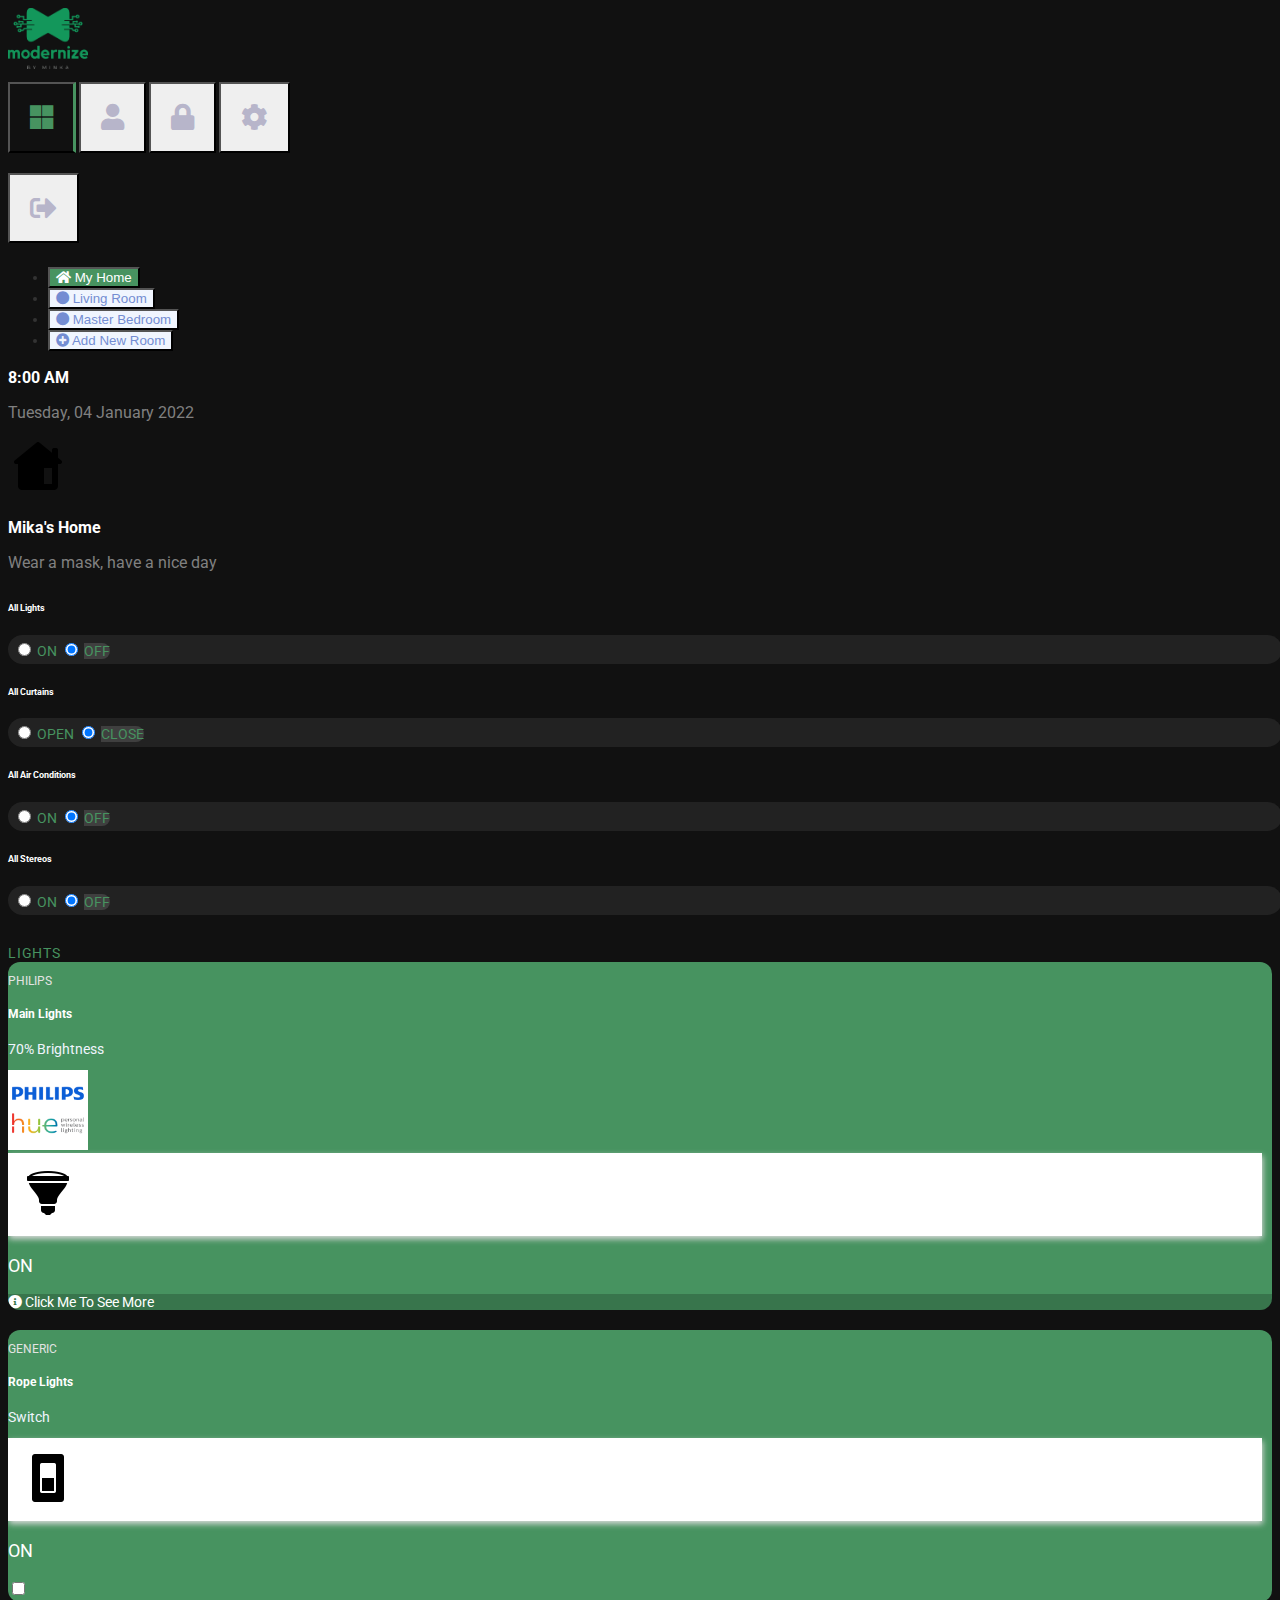
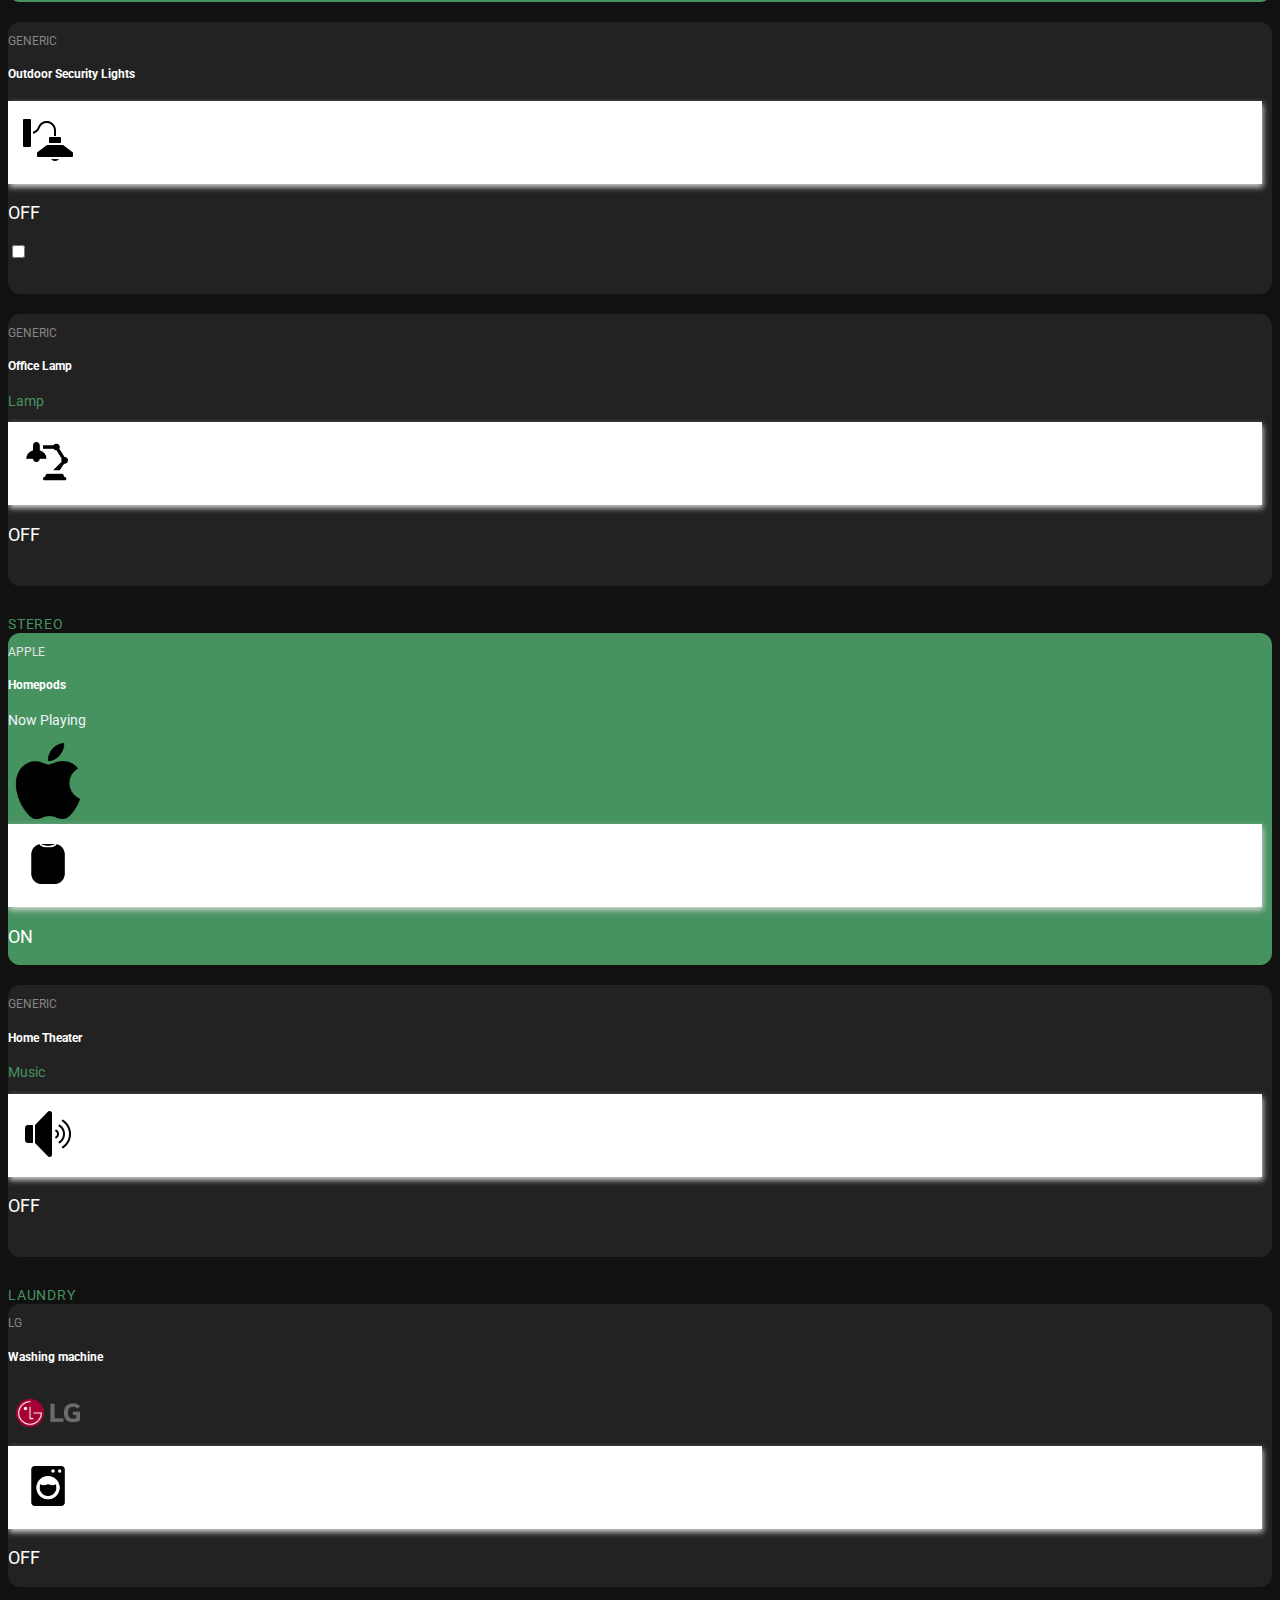
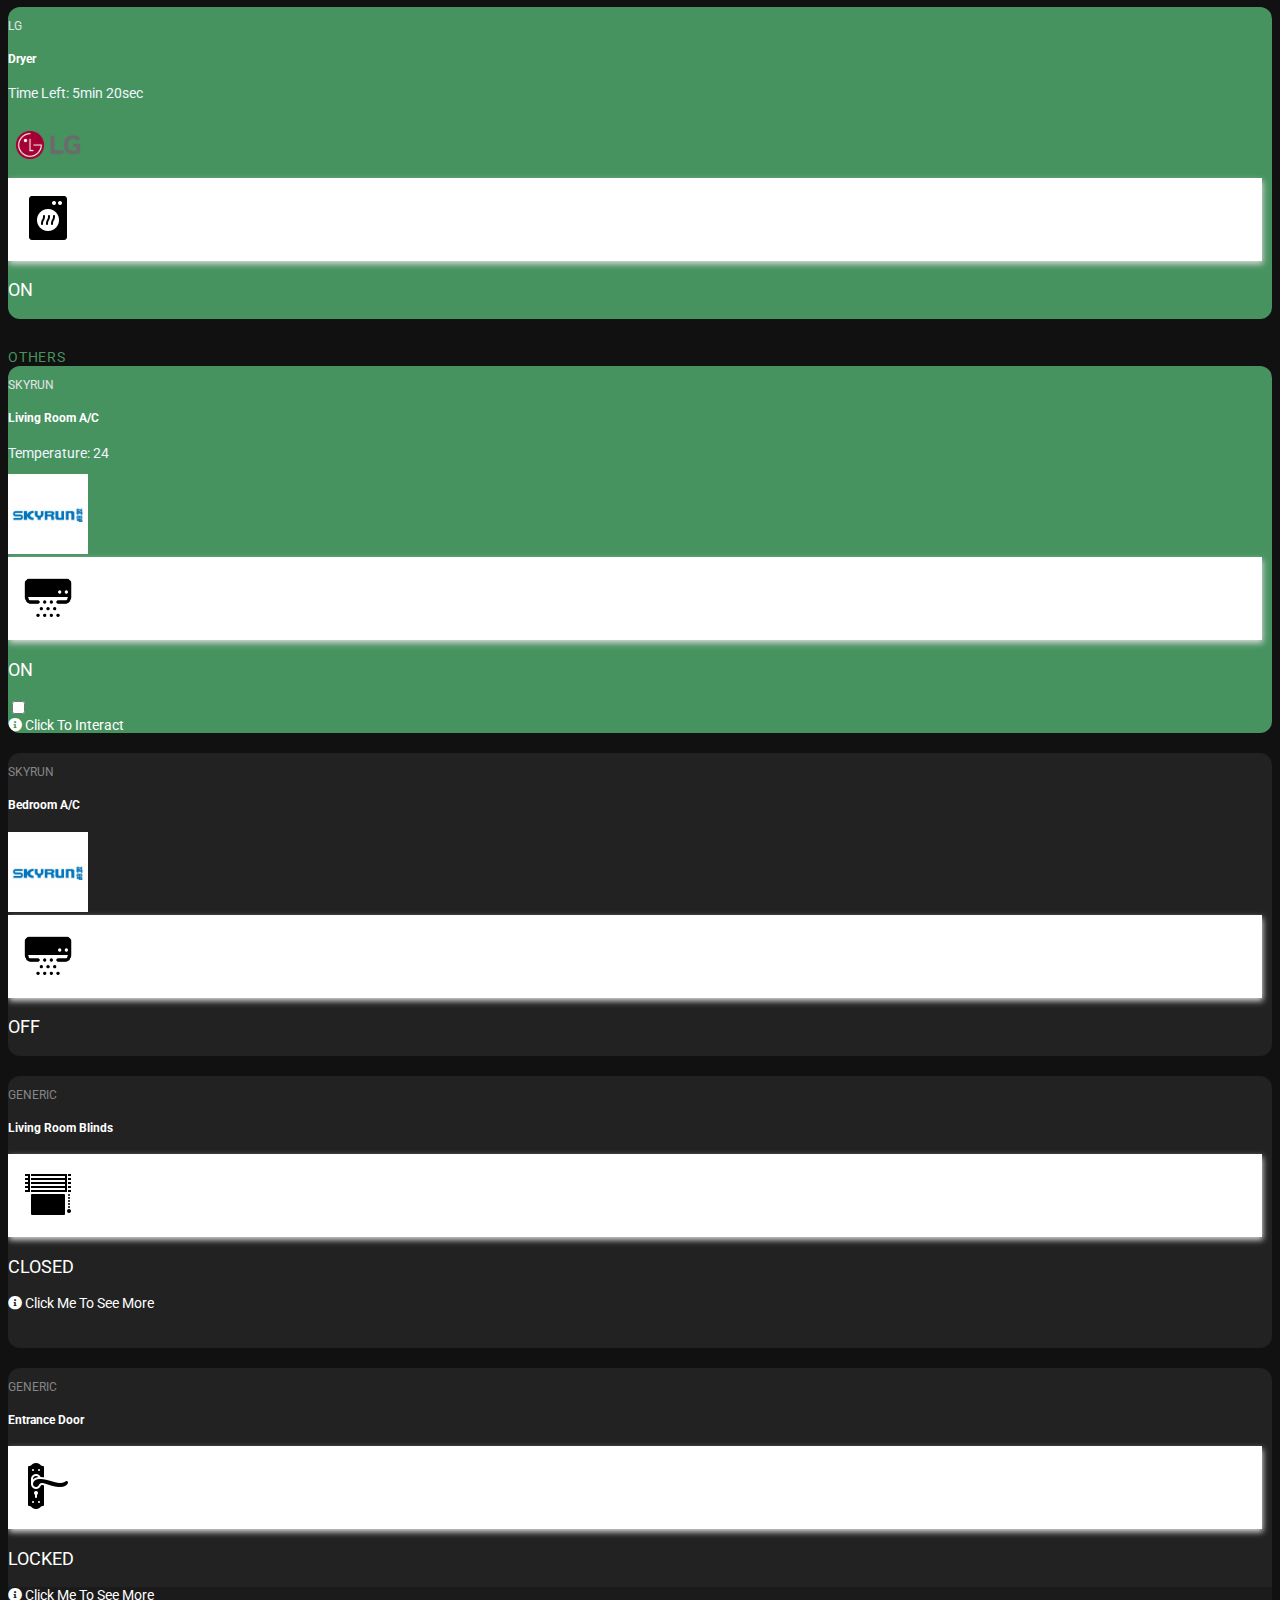
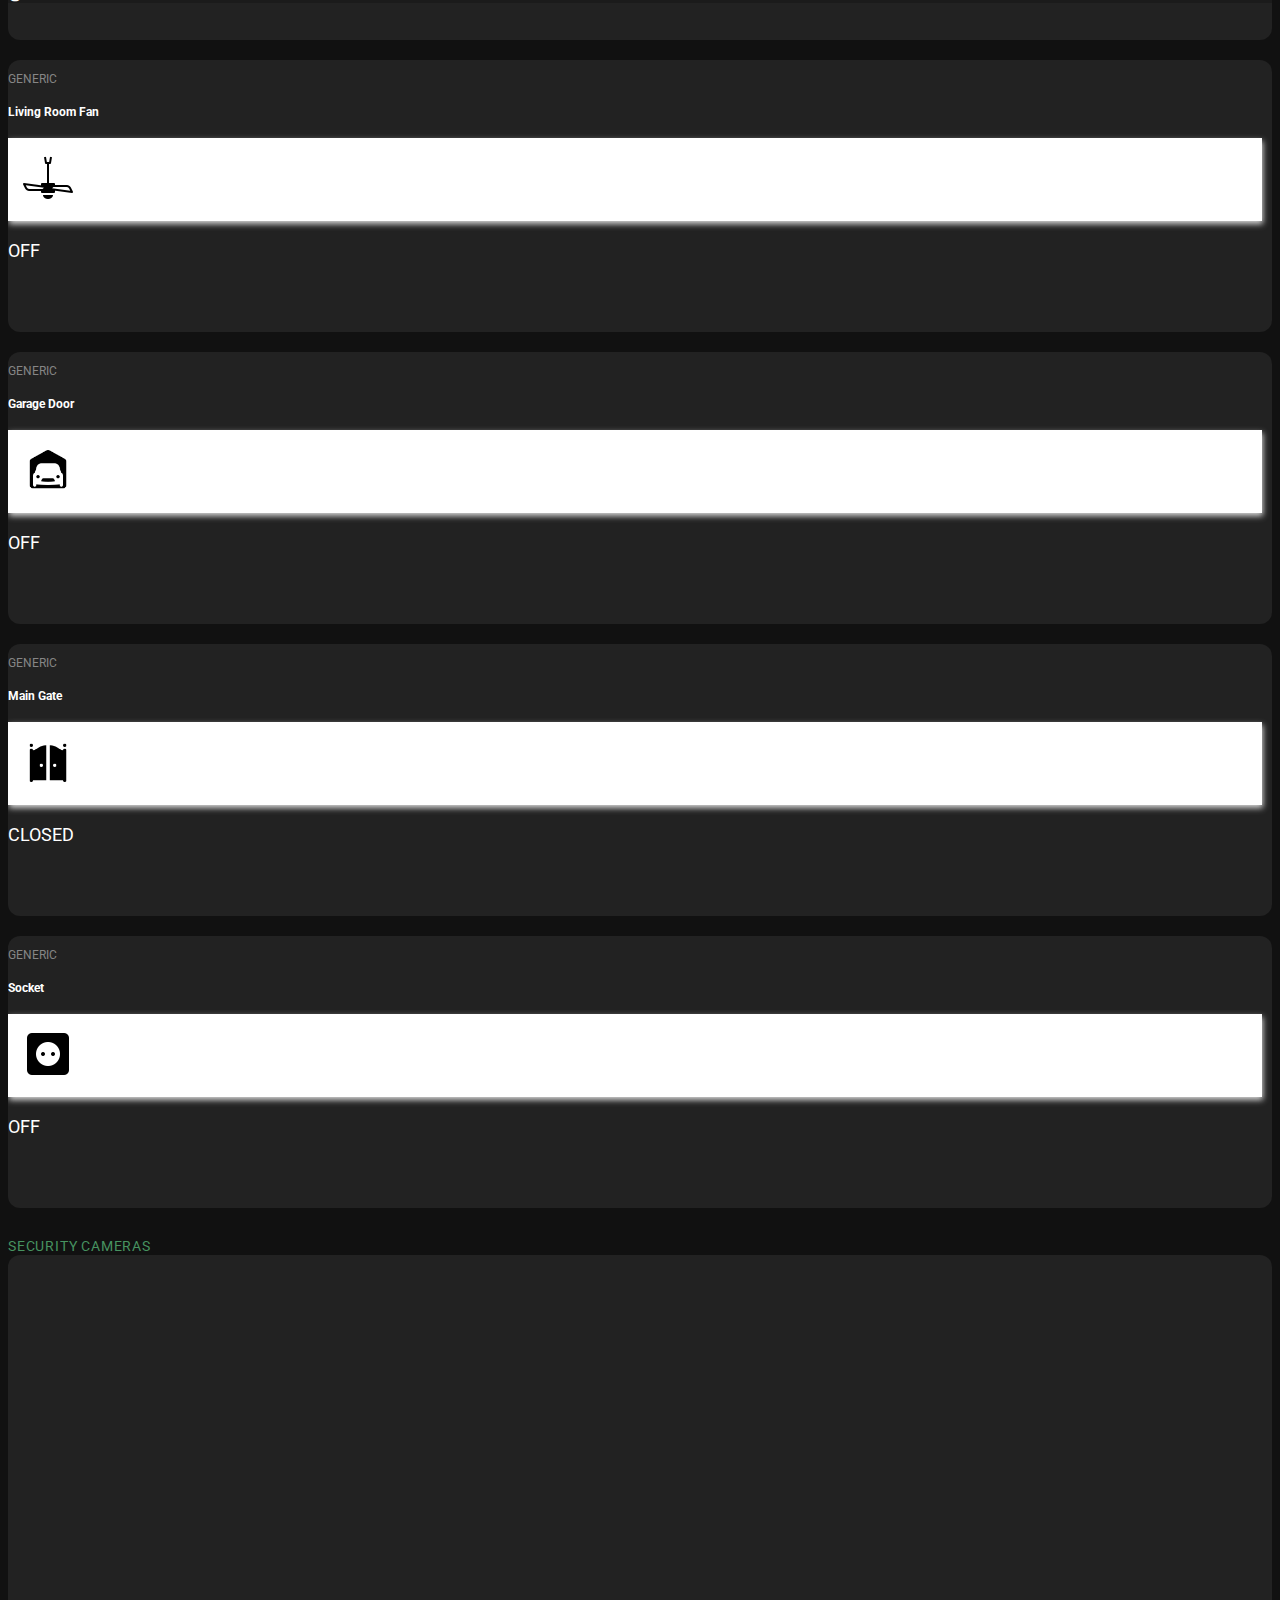
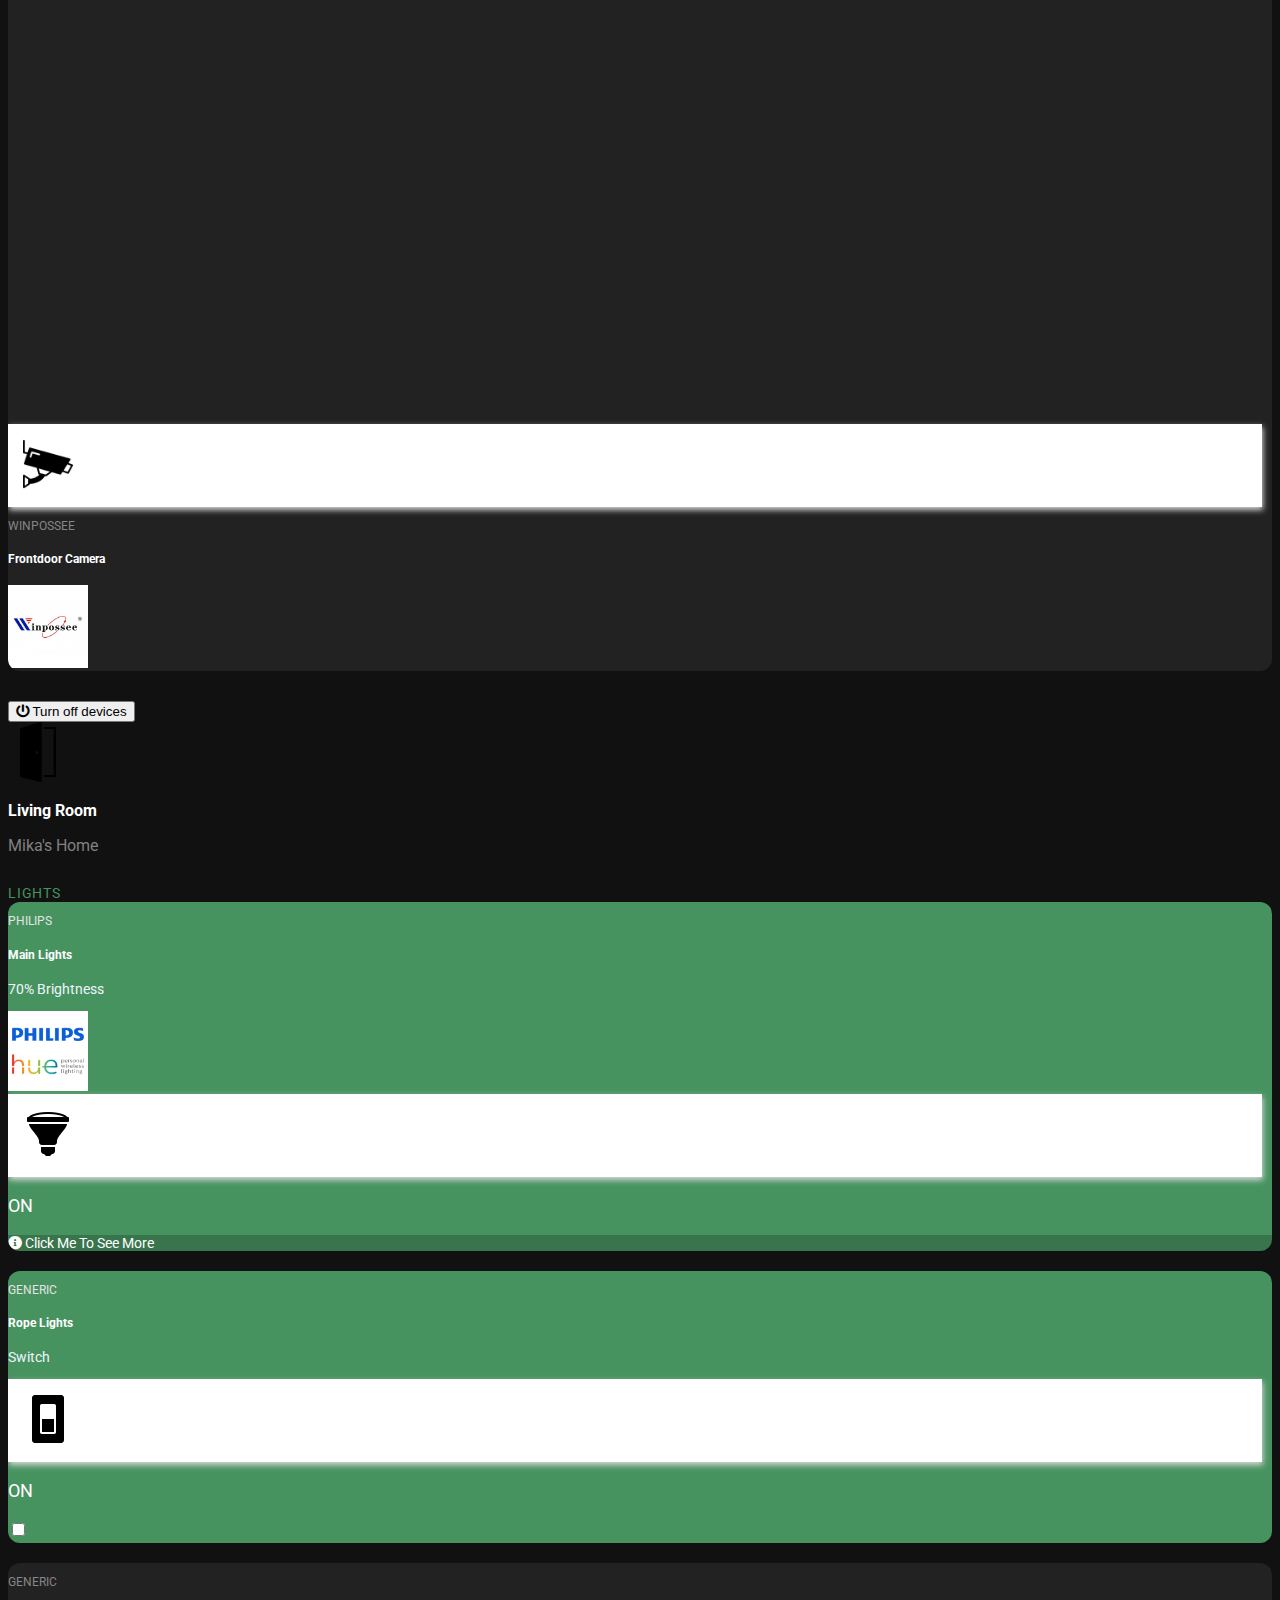
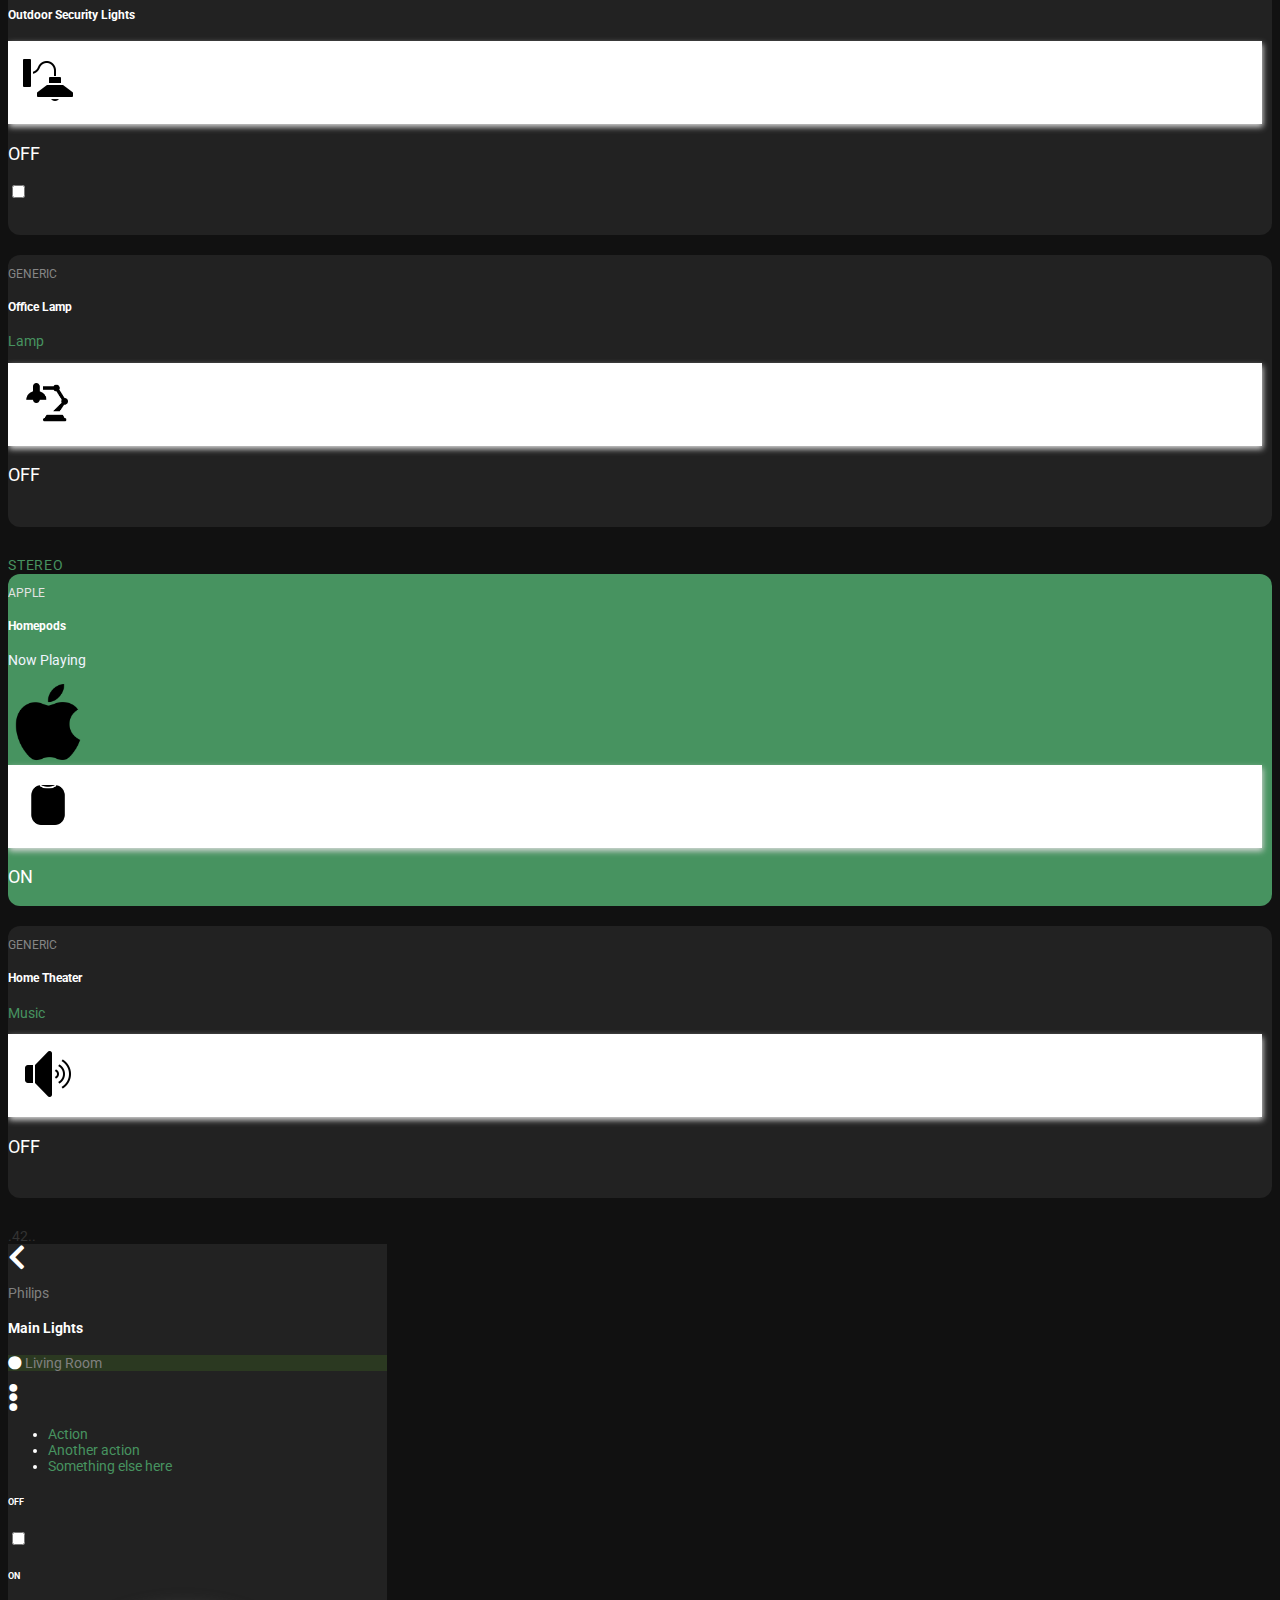
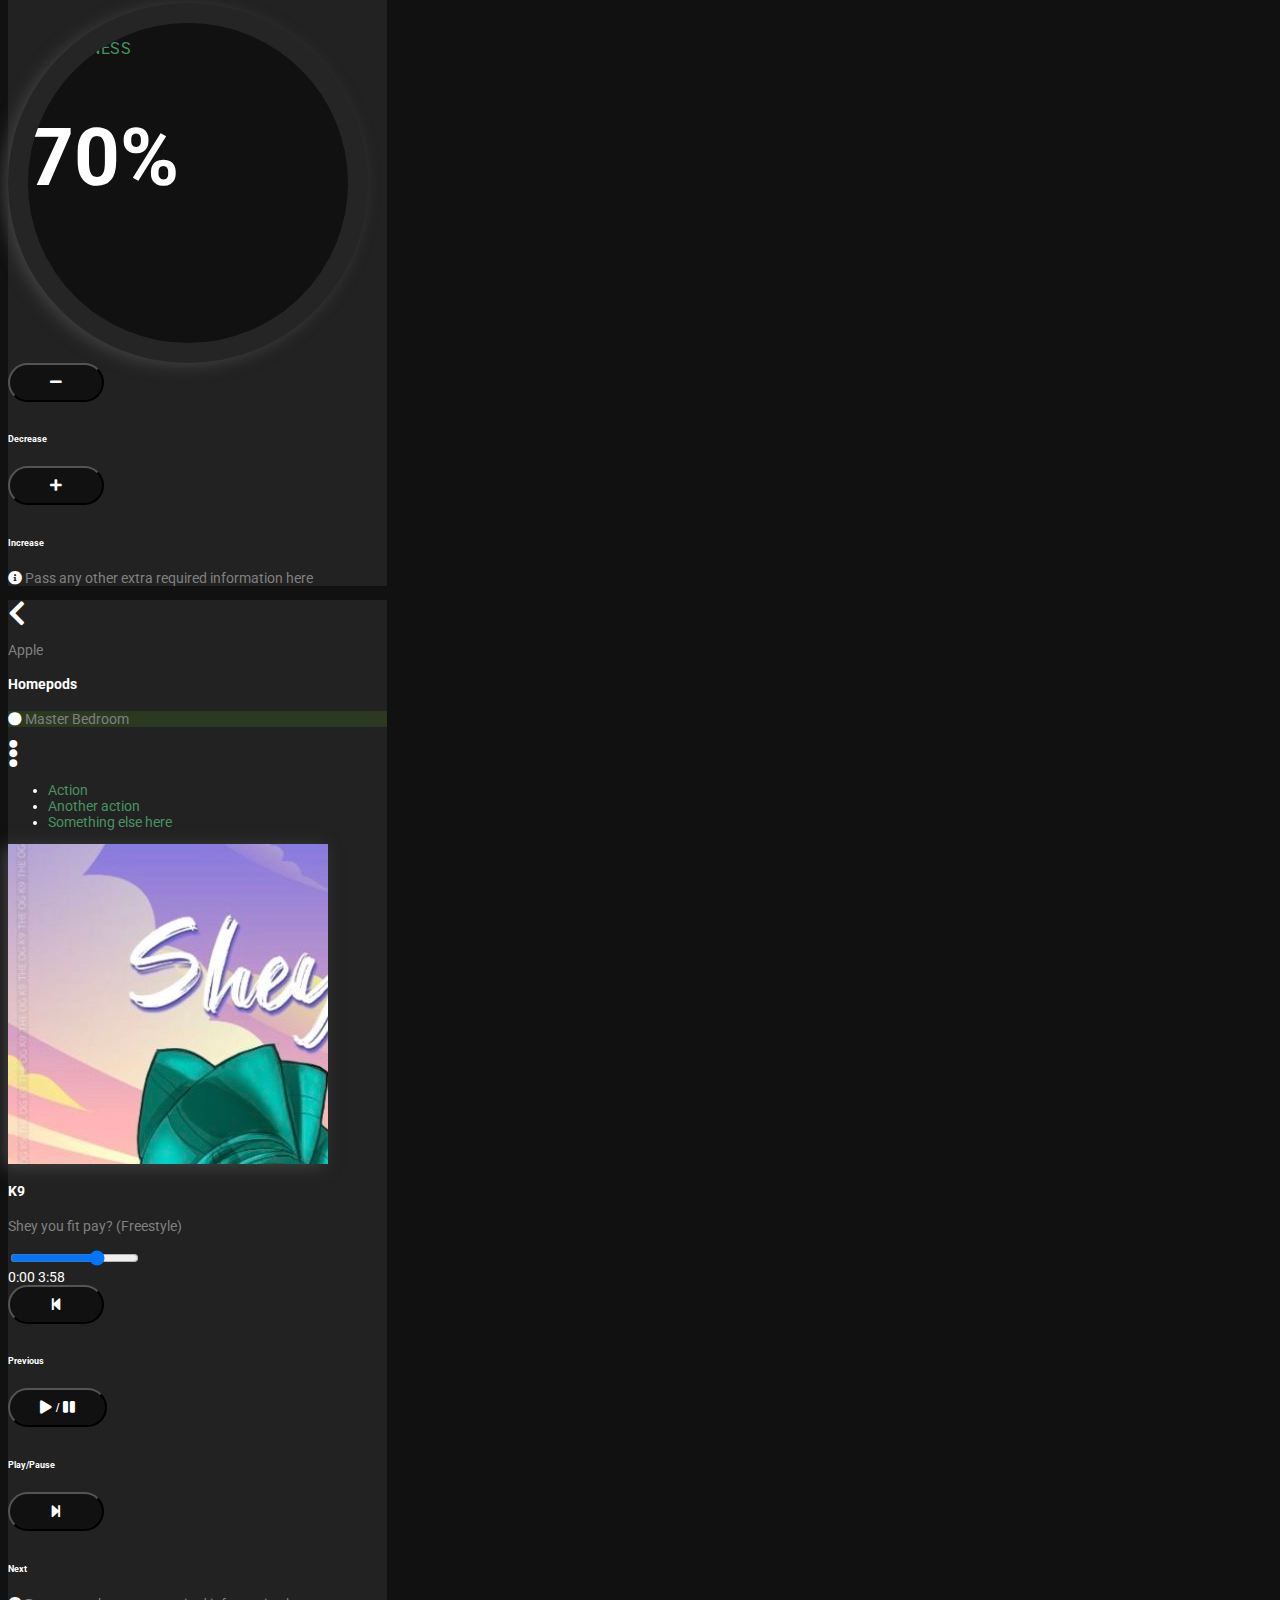
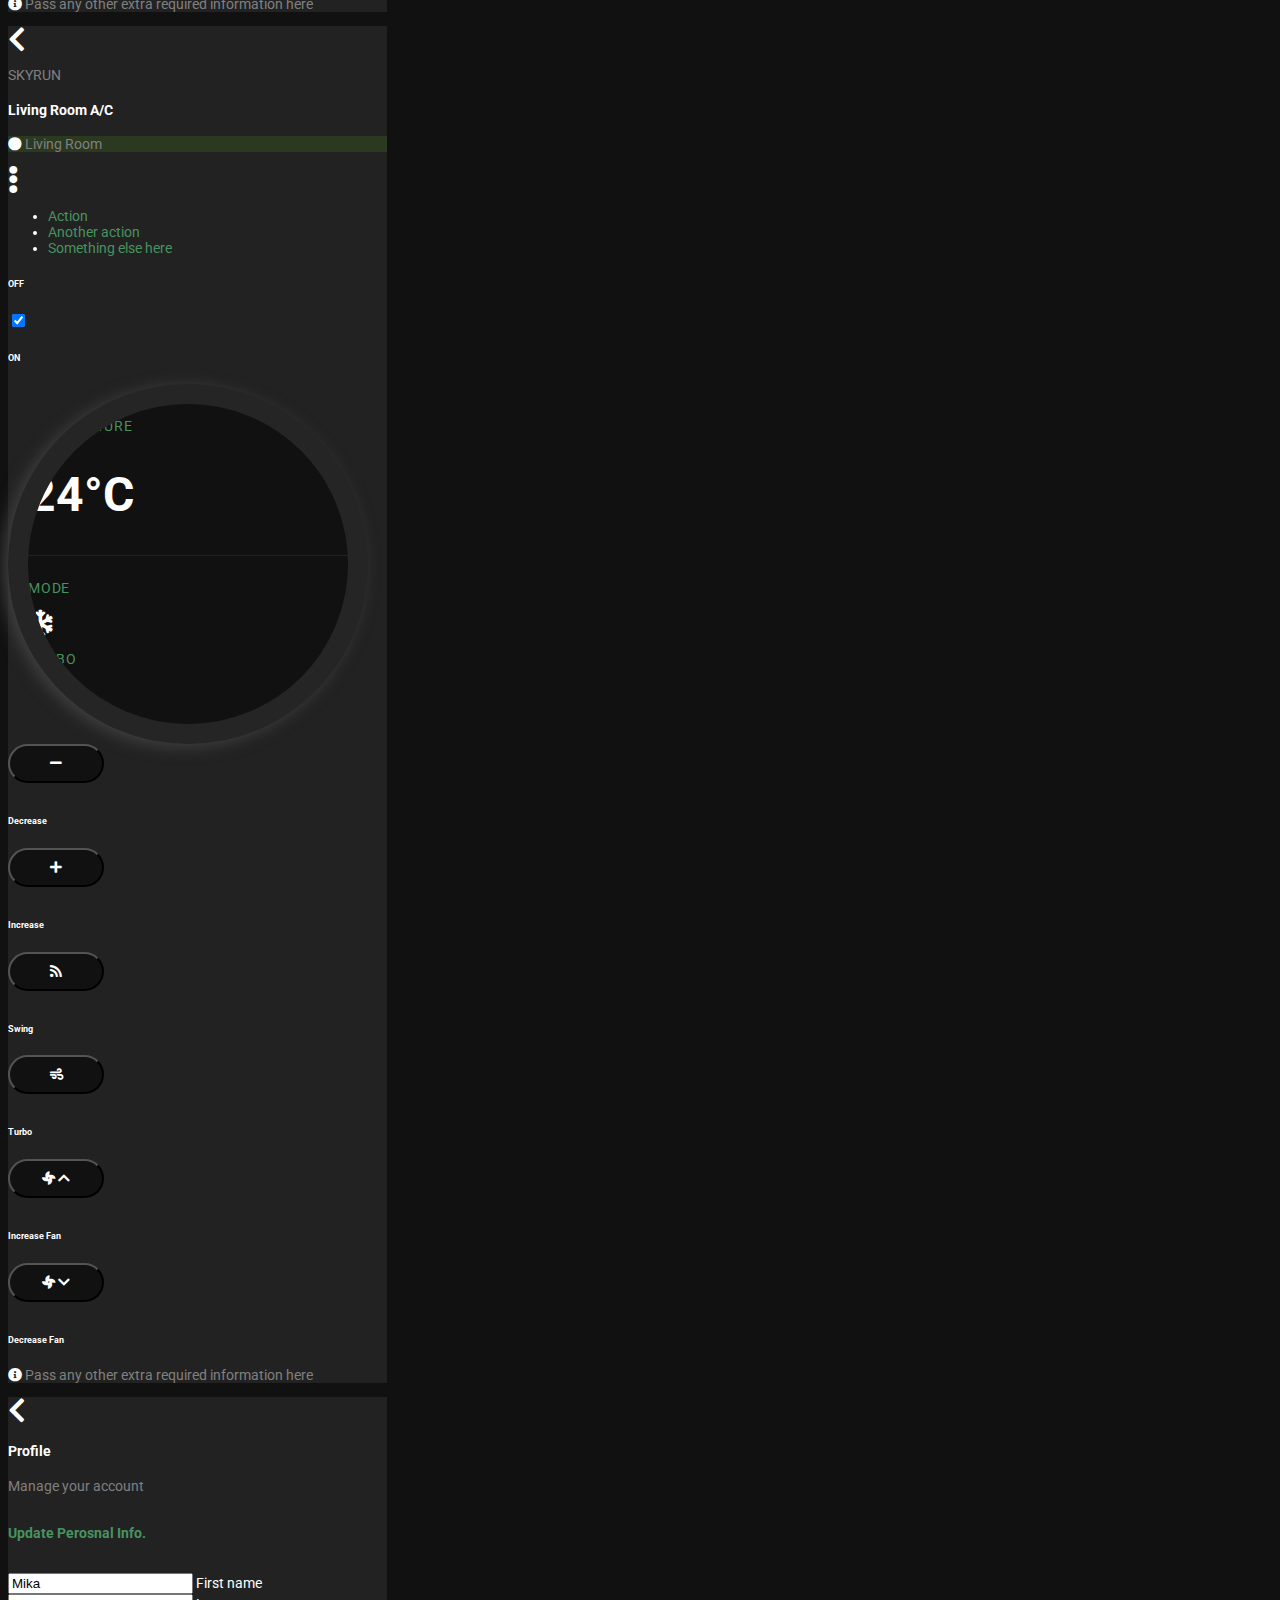
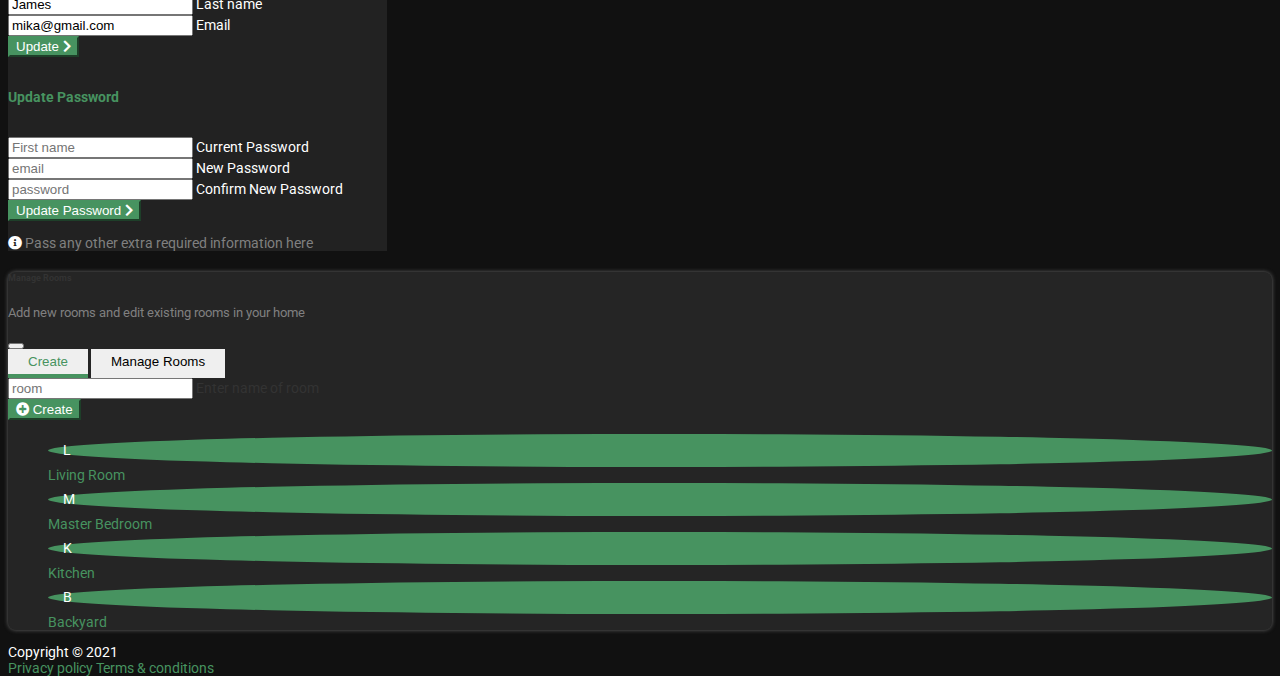
<file: pages/dashboard/dark.html>
<!doctype html>
<html>
<head>
    <title>SmartHome</title>
    <meta charset="utf-8">
    <meta name="viewport" content="width=device-width, initial-scale=1">


    <link href="https://cdn.jsdelivr.net/npm/bootstrap@5.1.3/dist/css/bootstrap.min.css" rel="stylesheet" integrity="sha384-1BmE4kWBq78iYhFldvKuhfTAU6auU8tT94WrHftjDbrCEXSU1oBoqyl2QvZ6jIW3" crossorigin="anonymous">
    <link rel="stylesheet" href="../../cdn/css/look_css/css/look_base_v2.css"/>
    <link rel="stylesheet" href="../../cdn/css/vendor/sweetalert.css">
    <link rel="stylesheet" href="../../cdn/css/fontawesome-5.13.0-web/css/all.css">
    <link rel="stylesheet" href="../../cdn/css/vendor/animate.css"/>
    <link rel="stylesheet" href="../../cdn/css/style/style.css"/>
    <link rel="stylesheet" href="../../cdn/css/style/dark.css"/>

</head>

<body class="">

<div class="h-100 row overflow-hidden g-0">

    <div class="col-lg-1 border-end bg-white col-2">
        <div class="py-2 d-flex align-content-between flex-wrap align-items-center " style="height:100%">

            <img src="../../cdn/images/full_logo.png" class="mx-auto w-max-80" />

            <div class="nav flex-column mx-auto w-100 nav-pills pill_navigation" id="" aria-orientation="vertical">
                <button class="nav-link active" type="button">
                    <i class="fab fa-microsoft fa-2x"></i>
                    <span class="animated fadeIn font-sm">Dashboard</span>
                </button>
<!--                <button class="nav-link">-->
<!--                    <i class="fa fa-envelope fa-2x"></i>-->
<!--                    <span class="animated fadeIn font-sm">Messages</span>-->
<!--                </button>-->

                <button class="nav-link" data-bs-toggle="offcanvas" data-bs-target="#user-canvas" aria-controls="light-canvas">
                    <i class="fa fa-user fa-2x"></i>
                    <span class="animated fadeIn font-sm">User </span>
                </button>

                <button class="nav-link">
                    <i class="fa fa-lock fa-2x"></i>
                    <span class="animated fadeIn font-sm">Lock</span>
                </button>

                <button class="nav-link">
                    <i class="fa fa-cog fa-2x"></i>
                    <span class="animated fadeIn font-sm">Settings</span>
                </button>

            </div>


            <div class="nav flex-column mx-auto w-100 nav-pills pill_navigation" aria-orientation="vertical">
                <button class="nav-link" type="button">
                    <i class="fa fa-sign-out-alt text-danger fa-2x"></i>
                    <span class="animated bg-danger fadeIn font-sm">Sign Out</span>
                </button>
                </div>

        </div>

    </div>


    <div class="col-lg-11 col-10 h-100 overflow-auto bg-white d-flex flex-column">

        <section class="py-2 side_padding pb-3 bg-white sticky-top">
            <ul class="nav nav-pills flex-column flex-sm-row" id="room_tab" role="tablist">

                <li class="nav-item flex-fill" role="presentation">
                    <button class="nav-link w-100 text-center active" id="home-tab" data-bs-toggle="tab" data-bs-target="#home" type="button" role="tab" aria-controls="home" aria-selected="true">
                        <i class="fa fa-home me-2"></i> My Home</button>
                </li>
                <li class="flex-fill flex-fill text-sm-center nav-item" role="presentation">
                    <button class="nav-link w-100 text-center" id="living-room" data-bs-toggle="tab" data-bs-target="#profile" type="button" role="tab" aria-controls="profile" aria-selected="false">
                        <i class="fa fa-circle me-2"></i> Living Room</button>
                </li>
                <li class="flex-fill flex-fill text-sm-center nav-item" role="presentation">
                    <button class="nav-link w-100 text-center" id="bedroom-room" data-bs-toggle="tab" data-bs-target="#contact" type="button" role="tab" aria-controls="profile" aria-selected="false">
                        <i class="fa fa-circle me-2"></i> Master Bedroom</button>
                </li>
                <li class="flex-fill flex-fill text-sm-center nav-item" role="presentation">
                    <button class="nav-link new w-100 text-center" data-bs-toggle="modal" data-bs-target="#new_room_modal">
                        <i class="fa fa-plus-circle me-2"></i> Add New Room</button>
                </li>
            </ul>


        </section>

        <section class="side_padding py-4">

            <div class="tab-content" id="myTabContent">
                <div class="tab-pane animated fadeIn fade dark_color show active" id="home" role="tabpanel" aria-labelledby="home-tab">

                    <div class="mb-3 border-bottom pb-4 animated fadeInDown">
                    <div class="float-end text-end d-none d-lg-block">
                        <h3 class="m-0 ">8:00 AM</h3>
                        <p class="font-gray font-sm">Tuesday, 04 January 2022</p>
                    </div>

                        <div class="d-flex align-items-center">
                            <img src="../../cdn/images/icons/home.png" class="w-max-60  me-2 img-fluid">
                    <div>
                            <h3 class="m-0 ">Mika's Home</h3>
                    <p class="font-gray m-0 font-sm">Wear a mask, have a nice day</p>
                    </div>
                        </div>
                    </div>




                    <div class="group mb-5 mt-2 pt-4 animated fadeInDown">

                        <div class="row">
                            <div class="col-xl-3 col-lg-6 col-sm-6 mb-3 text-center">
                                <h6>All Lights</h6>
                                <div class="btn-group switch_toggle" role="group" aria-label="Basic radio toggle button group">
                                    <input type="radio" class="btn-check" name="btnradio" id="btnradio1" autocomplete="off" >
                                    <label class="btn btn-outline-primary" for="btnradio1">ON</label>

                                    <input type="radio" class="btn-check" name="btnradio" id="btnradio2" autocomplete="off" checked>
                                    <label class="btn btn-outline-primary" for="btnradio2">OFF</label>

                                </div>
                            </div>

                            <div class="col-xl-3 col-lg-6 col-sm-6 mb-3 text-center">
                                <h6>All Curtains</h6>
                                <div class="btn-group switch_toggle" role="group" aria-label="Basic radio toggle button group">
                                    <input type="radio" class="btn-check" name="btnradio2" id="btnradio3" autocomplete="off" >
                                    <label class="btn btn-outline-primary" for="btnradio3">OPEN</label>

                                    <input type="radio" class="btn-check" name="btnradio2" id="btnradio4" autocomplete="off" checked>
                                    <label class="btn btn-outline-primary" for="btnradio4">CLOSE</label>

                                </div>
                            </div>

                            <div class="col-xl-3 col-lg-6 col-sm-6 mb-3 text-center">
                                <h6>All Air Conditions</h6>
                                <div class="btn-group switch_toggle" role="group" aria-label="Basic radio toggle button group">
                                    <input type="radio" class="btn-check" name="btnradio3" id="btnradio5" autocomplete="off" >
                                    <label class="btn btn-outline-primary" for="btnradio5">ON</label>

                                    <input type="radio" class="btn-check" name="btnradio3" id="btnradio6" autocomplete="off" checked>
                                    <label class="btn btn-outline-primary" for="btnradio6">OFF</label>

                                </div>
                            </div>

                            <div class="col-xl-3 col-lg-6 col-sm-6 mb-3 text-center">
                                <h6>All Stereos</h6>
                                <div class="btn-group switch_toggle" role="group" aria-label="Basic radio toggle button group">
                                    <input type="radio" class="btn-check" name="btnradio4" id="btnradio7" autocomplete="off" >
                                    <label class="btn btn-outline-primary" for="btnradio7">ON</label>

                                    <input type="radio" class="btn-check" name="btnradio4" id="btnradio8" autocomplete="off" checked>
                                    <label class="btn btn-outline-primary" for="btnradio8">OFF</label>

                                </div>
                            </div>
                        </div>
                    </div>




                    <div class="group animated fadeInUp">

                    <label class="group_label">Lights</label>

                    <div class="row">
                        <div class="col-xl-3 col-lg-6 col-sm-6">
                            <div class="card border_radius device active"  data-bs-toggle="offcanvas" data-bs-target="#light-canvas" aria-controls="light-canvas">
                                <div class="card-body d-flex flex-column">
                                    <div class="d-flex justify-content-between">
                                        <div>
                                            <p class="m-0 brand_name">Philips</p>
                                    <h5 class="">Main Lights</h5>
                                    <p class="device_status font-xs text-uppercase text-primary">70% Brightness</p>
                                        </div>
                                        <img src="../../cdn/images/brands/philips.png" class="w-max-80 rounded">
                                    </div>

                                    <div class="mt-auto d-flex align-items-center">

                                        <div class="icon rounded-circle">
                                            <img src="../../cdn/images/icons/bulb.png" class="w-max-50">
                                        </div>
                                        <p class="m-0 font-sm-2">
                                            ON
                                        </p>

                                    </div>
                                </div>
                                <div class="card-footer">
                                   <i class="fa fa-info-circle text-warning me-2"></i> Click me to see more
                                </div>
                            </div>
                        </div>

                        <div class="col-xl-3 col-lg-6 col-sm-6">
                            <div class="card border_radius device active">
                                <div class="card-body d-flex flex-column">
                                    <div class="d-flex justify-content-between">
                                        <div>
                                            <p class="m-0 brand_name">Generic</p>
                                            <h5 class="">Rope Lights</h5>
                                            <p class="device_status font-xs text-uppercase text-primary">Switch</p>
                                        </div>

                                    </div>

                                    <div class="mt-auto d-flex justify-content-between align-items-center">

                                        <div class="icon rounded-circle">
                                            <img src="../../cdn/images/icons/switch.png" class="w-max-50">
                                        </div>
                                        <p class="mb-0 me-auto font-sm-2">
                                            ON
                                        </p>

                                        <div class=" w-25 p-0 form-switch">
                                                <input class="form-check-input border w-100 ms-0 p-3" type="checkbox">
                                        </div>

                                    </div>
                                </div>
                            </div>
                        </div>

                        <div class="col-xl-3 col-lg-6 col-sm-6">
                            <div class="card border_radius device">
                                <div class="card-body d-flex flex-column">
                                    <div class="d-flex justify-content-between">
                                        <div>
                                            <p class="m-0 brand_name">Generic</p>
                                            <h5 class="">Outdoor Security Lights</h5>
<!--                                            <p class="device_status font-xs text-uppercase text-primary">Light Switch</p>-->
                                        </div>

                                    </div>

                                    <div class="mt-auto d-flex justify-content-between align-items-center">

                                        <div class="icon rounded-circle">
                                            <img src="../../cdn/images/icons/light.png" class="w-max-50">
                                        </div>
                                        <p class="mb-0 me-auto font-sm-2">
                                            OFF
                                        </p>

                                        <div class=" w-25 p-0 form-switch">
                                            <input class="form-check-input border w-100 ms-0 p-3" type="checkbox">
                                        </div>

                                    </div>
                                </div>
                            </div>
                        </div>

                        <div class="col-xl-3 col-lg-6 col-sm-6">
                            <div class="card device">
                                <div class="card-body d-flex flex-column">
                                    <div class="d-flex justify-content-between">
                                        <div>
                                            <p class="m-0 brand_name">Generic</p>
                                            <h5 class="">Office Lamp</h5>
                                            <p class="device_status font-xs text-uppercase text-primary">Lamp</p>
                                        </div>

                                    </div>

                                    <div class="mt-auto d-flex align-items-center">

                                        <div class="icon rounded-circle">
                                            <img src="../../cdn/images/icons/lamp.png" class="w-max-50">
                                        </div>
                                        <p class="m-0 font-sm-2">
                                            OFF
                                        </p>

                                    </div>
                                </div>
                            </div>
                        </div>
                    </div>

                    </div>


                    <div class="group animated fadeInUp">

                        <label class="group_label">Stereo</label>

                        <div class="row">
                            <div class="col-xl-3 col-lg-6 col-sm-6">
                                <div class="card border_radius device active" data-bs-toggle="offcanvas" data-bs-target="#homepod-canvas" aria-controls="homepod-canvas">
                                    <div class="card-body d-flex flex-column">
                                        <div class="d-flex justify-content-between">
                                            <div>
                                                <p class="m-0 brand_name">Apple</p>
                                                <h5 class="">Homepods</h5>
                                                <p class="device_status font-xs text-uppercase text-primary">Now Playing</p>
                                            </div>
                                            <img src="../../cdn/images/brands/apple_logo.png" class="w-max-80 ">
                                        </div>

                                        <div class="mt-auto d-flex align-items-center">

                                            <div class="icon rounded-circle">
                                                <img src="../../cdn/images/icons/homepod.png" class="w-max-50">
                                            </div>
                                            <p class="m-0 font-sm-2">
                                                ON
                                            </p>

                                        </div>
                                    </div>
                                </div>
                            </div>

                            <div class="col-xl-3 col-lg-6 col-sm-6">
                                <div class="card border_radius device">
                                    <div class="card-body d-flex flex-column">
                                        <div class="d-flex justify-content-between">
                                            <div>
                                                <p class="m-0 brand_name">Generic</p>
                                                <h5 class="">Home Theater</h5>
                                                <p class="device_status font-xs text-uppercase text-primary">Music</p>
                                            </div>

                                        </div>

                                        <div class="mt-auto d-flex align-items-center">

                                            <div class="icon rounded-circle">
                                                <img src="../../cdn/images/icons/sound.png" class="w-max-50">
                                            </div>
                                            <p class="m-0 font-sm-2">
                                                OFF
                                            </p>

                                        </div>
                                    </div>
                                </div>
                            </div>

                        </div>

                    </div>


                    <div class="group animated fadeInUp">

                        <label class="group_label">Laundry</label>

                        <div class="row">
                            <div class="col-xl-3 col-lg-6 col-sm-6">
                                <div class="card border_radius device">
                                    <div class="card-body d-flex flex-column">
                                        <div class="d-flex justify-content-between">
                                            <div>
                                                <p class="m-0 brand_name">LG</p>
                                                <h5 class="">Washing machine</h5>

                                            </div>
                                            <img src="../../cdn/images/brands/lg-logo.png" class="w-max-80">
                                        </div>

                                        <div class="mt-auto d-flex align-items-center">

                                            <div class="icon rounded-circle">
                                                <img src="../../cdn/images/icons/washing_machine.png" class="w-max-50">
                                            </div>
                                            <p class="m-0 font-sm-2">
                                                OFF
                                            </p>

                                        </div>
                                    </div>
                                </div>
                            </div>

                            <div class="col-xl-3 col-lg-6 col-sm-6">
                                <div class="card border_radius device active">
                                    <div class="card-body d-flex flex-column">
                                        <div class="d-flex justify-content-between">
                                            <div>
                                                <p class="m-0 brand_name">LG</p>
                                                <h5 class="">Dryer</h5>
                                                <p class="device_status font-xs text-uppercase text-primary">Time Left: 5min 20sec</p>
                                            </div>
                                            <img src="../../cdn/images/brands/lg-logo.png" class="w-max-80">
                                        </div>

                                        <div class="mt-auto d-flex align-items-center">

                                            <div class="icon rounded-circle">
                                                <img src="../../cdn/images/icons/dryer.png" class="w-max-50">
                                            </div>
                                            <p class="m-0 font-sm-2">
                                                ON
                                            </p>

                                        </div>
                                    </div>
                                </div>
                            </div>

                        </div>

                    </div>

                    <div class="group animated fadeInUp">

                        <label class="group_label">Others</label>

                        <div class="row">
                            <div class="col-lg-3 col-lg-6  col-xl-3">
                                <div class="card border_radius device active" data-bs-toggle="offcanvas" data-bs-target="#ac-canvas" aria-controls="ac-canvas">
                                    <div class="card-body d-flex flex-column">
                                        <div class="d-flex justify-content-between">
                                            <div>
                                                <p class="m-0 brand_name">Skyrun</p>
                                                <h5 class="">Living Room A/C</h5>
                                                <p class="device_status font-xs text-uppercase text-primary">Temperature: 24</p>
                                            </div>
                                            <img src="../../cdn/images/brands/skyrun-logo.png" class="w-max-80 ">
                                        </div>

                                        <div class="mt-auto d-flex justify-content-between align-items-center">

                                            <div class="icon rounded-circle">
                                                <img src="../../cdn/images/icons/aircon.png" class="w-max-50">
                                            </div>
                                            <p class="m-0 me-auto font-sm-2">
                                                ON
                                            </p>

                                            <div class=" w-25 p-0 form-switch">
                                                <input class="form-check-input border w-100 ms-0 p-3" type="checkbox">
                                            </div>

                                        </div>


                                    </div>
                                    <div class="card-footer no_background">
                                        <i class="fa fa-info-circle text-warning me-2"></i> Click to interact
                                    </div>
                                </div>
                            </div>

                            <div class="col-xl-3 col-lg-6 col-sm-6">
                                <div class="card border_radius device">
                                    <div class="card-body d-flex flex-column">
                                        <div class="d-flex justify-content-between">
                                            <div>
                                                <p class="m-0 brand_name">Skyrun</p>
                                                <h5 class="">Bedroom A/C</h5>

                                            </div>
                                            <img src="../../cdn/images/brands/skyrun-logo.png" class="w-max-80 ">
                                        </div>

                                        <div class="mt-auto d-flex align-items-center">

                                            <div class="icon rounded-circle">
                                                <img src="../../cdn/images/icons/aircon.png" class="w-max-50">
                                            </div>
                                            <p class="m-0 font-sm-2">
                                                OFF
                                            </p>

                                        </div>
                                    </div>
                                </div>
                            </div>

                            <div class="col-xl-3 col-lg-6 col-sm-6">
                                <div class="card border_radius device">
                                    <div class="card-body d-flex flex-column">
                                        <div class="d-flex justify-content-between">
                                            <div>
                                                <p class="m-0 brand_name">Generic</p>
                                                <h5 class="">Living Room Blinds</h5>

                                            </div>
                                        </div>

                                        <div class="mt-auto d-flex align-items-center">

                                            <div class="icon rounded-circle">
                                                <img src="../../cdn/images/icons/blinds.png" class="w-max-50">
                                            </div>
                                            <p class="m-0 font-sm-2">
                                                CLOSED
                                            </p>

                                        </div>
                                    </div>
                                    <div class="card-footer no_background">
                                        <i class="fa fa-info-circle text-warning me-2"></i> Click me to see more
                                    </div>
                                </div>
                            </div>

                            <div class="col-xl-3 col-lg-6 col-sm-6">
                                <div class="card border_radius device">
                                    <div class="card-body d-flex flex-column">
                                        <div class="d-flex justify-content-between">
                                            <div>
                                                <p class="m-0 brand_name">Generic</p>
                                                <h5 class="">Entrance Door</h5>

                                            </div>
                                        </div>

                                        <div class="mt-auto d-flex align-items-center">

                                            <div class="icon rounded-circle">
                                                <img src="../../cdn/images/icons/door.png" class="w-max-50">
                                            </div>
                                            <p class="m-0 font-sm-2">
                                                LOCKED
                                            </p>

                                        </div>
                                    </div>
                                    <div class="card-footer">
                                        <i class="fa fa-info-circle text-warning me-2"></i> Click me to see more
                                    </div>
                                </div>
                            </div>

                            <div class="col-xl-3 col-lg-6 col-sm-6">
                                <div class="card border_radius device">
                                    <div class="card-body d-flex flex-column">
                                        <div class="d-flex justify-content-between">
                                            <div>
                                                <p class="m-0 brand_name">Generic</p>
                                                <h5 class="">Living Room Fan</h5>

                                            </div>
                                        </div>

                                        <div class="mt-auto d-flex align-items-center">

                                            <div class="icon rounded-circle">
                                                <img src="../../cdn/images/icons/fan.png" class="w-max-50">
                                            </div>
                                            <p class="m-0 font-sm-2">
                                                OFF
                                            </p>

                                        </div>
                                    </div>
                                </div>
                            </div>

                            <div class="col-lg-3 col-lg-6 col-xl-3">
                                <div class="card border_radius device">
                                    <div class="card-body d-flex flex-column">
                                        <div class="d-flex justify-content-between">
                                            <div>
                                                <p class="m-0 brand_name">Generic</p>
                                                <h5 class="">Garage Door</h5>

                                            </div>
                                        </div>

                                        <div class="mt-auto d-flex align-items-center">

                                            <div class="icon rounded-circle">
                                                <img src="../../cdn/images/icons/garage.png" class="w-max-50">
                                            </div>
                                            <p class="m-0 font-sm-2">
                                                OFF
                                            </p>

                                        </div>
                                    </div>
                                </div>
                            </div>

                            <div class="col-xl-3 col-lg-6 col-sm-6">
                                <div class="card border_radius device">
                                    <div class="card-body d-flex flex-column">
                                        <div class="d-flex justify-content-between">
                                            <div>
                                                <p class="m-0 brand_name">Generic</p>
                                                <h5 class="">Main Gate</h5>

                                            </div>
                                        </div>

                                        <div class="mt-auto d-flex align-items-center">

                                            <div class="icon rounded-circle">
                                                <img src="../../cdn/images/icons/gate.png" class="w-max-50">
                                            </div>
                                            <p class="m-0 font-sm-2">
                                                CLOSED
                                            </p>

                                        </div>
                                    </div>
                                </div>
                            </div>

                            <div class="col-xl-3 col-lg-6 col-sm-6">
                                <div class="card border_radius device">
                                    <div class="card-body d-flex flex-column">
                                        <div class="d-flex justify-content-between">
                                            <div>
                                                <p class="m-0 brand_name">Generic</p>
                                                <h5 class="">Socket</h5>

                                            </div>
                                        </div>

                                        <div class="mt-auto d-flex align-items-center">

                                            <div class="icon rounded-circle">
                                                <img src="../../cdn/images/icons/wall_socket.png" class="w-max-50">
                                            </div>
                                            <p class="m-0 font-sm-2">
                                                OFF
                                            </p>

                                        </div>
                                    </div>
                                </div>
                            </div>



                        </div>

                    </div>

                    <div class="group animated fadeInUp">

                        <label class="group_label">Security Cameras</label>

                        <div class="row">
                            <div class="col-lg-6">
                                <div class="card border_radius device">
                                    <div class="card-body d-flex flex-column">

                                        <div style='position:relative; padding-bottom:calc(56.25% + 44px)'><iframe class="border_radius" src='https://gfycat.com/ifr/EvergreenBoringArgentineruddyduck' frameborder='0' scrolling='no' width='100%' height='100%' style='position:absolute;top:0;left:0;' allowfullscreen></iframe></div><p></p>

                                        <div class="d-flex align-items-center justify-content-between">
                                            <div class="icon rounded-circle">
                                                <img src="../../cdn/images/icons/cctv.png" class="w-max-50">
                                            </div>
                                            <div class="me-auto">
                                                <p class="m-0 brand_name">Winpossee</p>
                                                <h5 class="">Frontdoor Camera</h5>

                                            </div>
                                            <img src="../../cdn/images/brands/winposee.jpg" class="w-max-80 rounded">
                                        </div>


                                    </div>
                                </div>
                            </div>


                        </div>

                    </div>

                </div>
                <div class="tab-pane animated fadeIn dark_color fade" id="profile" role="tabpanel" aria-labelledby="profile-tab">
                    <div class="mb-3 pb-4 border-bottom animated fadeInDown">
                        <div class="float-end text-end">
                            <button class="btn btn-danger w-100  mt-3">
                                <i class="fa fa-power-off me-lg-3"></i> <span class="d-none d-lg-inline-block">Turn off devices</span>
                            </button>
                        </div>

                        <div class="d-flex align-items-center">
                            <img src="../../cdn/images/icons/room.png" class="w-max-60  me-2 img-fluid">
                            <div>
                                <h3 class="m-0 ">Living Room</h3>
                                <p class="font-gray m-0 font-sm">Mika's Home</p>
                            </div>
                        </div>
                    </div>


                    <div class="group animated fadeInUp">

                        <label class="group_label">Lights</label>

                        <div class="row">
                            <div class="col-xl-3 col-lg-6 col-sm-6">
                                <div class="card border_radius device active"  data-bs-toggle="offcanvas" data-bs-target="#light-canvas" aria-controls="light-canvas">
                                    <div class="card-body d-flex flex-column">
                                        <div class="d-flex justify-content-between">
                                            <div>
                                                <p class="m-0 brand_name">Philips</p>
                                                <h5 class="">Main Lights</h5>
                                                <p class="device_status font-xs text-uppercase text-primary">70% Brightness</p>
                                            </div>
                                            <img src="../../cdn/images/brands/philips.png" class="w-max-80 rounded">
                                        </div>

                                        <div class="mt-auto d-flex align-items-center">

                                            <div class="icon rounded-circle">
                                                <img src="../../cdn/images/icons/bulb.png" class="w-max-50">
                                            </div>
                                            <p class="m-0 font-sm-2">
                                                ON
                                            </p>

                                        </div>
                                    </div>
                                    <div class="card-footer">
                                        <i class="fa fa-info-circle text-warning me-2"></i> Click me to see more
                                    </div>
                                </div>
                            </div>

                            <div class="col-xl-3 col-lg-6 col-sm-6">
                                <div class="card border_radius device active">
                                    <div class="card-body d-flex flex-column">
                                        <div class="d-flex justify-content-between">
                                            <div>
                                                <p class="m-0 brand_name">Generic</p>
                                                <h5 class="">Rope Lights</h5>
                                                <p class="device_status font-xs text-uppercase text-primary">Switch</p>
                                            </div>

                                        </div>

                                        <div class="mt-auto d-flex justify-content-between align-items-center">

                                            <div class="icon rounded-circle">
                                                <img src="../../cdn/images/icons/switch.png" class="w-max-50">
                                            </div>
                                            <p class="mb-0 me-auto font-sm-2">
                                                ON
                                            </p>

                                            <div class=" w-25 p-0 form-switch">
                                                <input class="form-check-input border w-100 ms-0 p-3" type="checkbox">
                                            </div>

                                        </div>
                                    </div>
                                </div>
                            </div>

                            <div class="col-xl-3 col-lg-6 col-sm-6">
                                <div class="card border_radius device">
                                    <div class="card-body d-flex flex-column">
                                        <div class="d-flex justify-content-between">
                                            <div>
                                                <p class="m-0 brand_name">Generic</p>
                                                <h5 class="">Outdoor Security Lights</h5>
                                                <!--                                            <p class="device_status font-xs text-uppercase text-primary">Light Switch</p>-->
                                            </div>

                                        </div>

                                        <div class="mt-auto d-flex justify-content-between align-items-center">

                                            <div class="icon rounded-circle">
                                                <img src="../../cdn/images/icons/light.png" class="w-max-50">
                                            </div>
                                            <p class="mb-0 me-auto font-sm-2">
                                                OFF
                                            </p>

                                            <div class=" w-25 p-0 form-switch">
                                                <input class="form-check-input border w-100 ms-0 p-3" type="checkbox">
                                            </div>

                                        </div>
                                    </div>
                                </div>
                            </div>
                            <div class="col-xl-3 col-lg-6 col-sm-6">
                                <div class="card device">
                                    <div class="card-body d-flex flex-column">
                                        <div class="d-flex justify-content-between">
                                            <div>
                                                <p class="m-0 brand_name">Generic</p>
                                                <h5 class="">Office Lamp</h5>
                                                <p class="device_status font-xs text-uppercase text-primary">Lamp</p>
                                            </div>

                                        </div>

                                        <div class="mt-auto d-flex align-items-center">

                                            <div class="icon rounded-circle">
                                                <img src="../../cdn/images/icons/lamp.png" class="w-max-50">
                                            </div>
                                            <p class="m-0 font-sm-2">
                                                OFF
                                            </p>

                                        </div>
                                    </div>
                                </div>
                            </div>
                        </div>

                    </div>

                    <div class="group animated fadeInUp">

                        <label class="group_label">Stereo</label>

                        <div class="row">
                            <div class="col-xl-3 col-lg-6 col-sm-6">
                                <div class="card border_radius device active" data-bs-toggle="offcanvas" data-bs-target="#homepod-canvas" aria-controls="homepod-canvas">
                                    <div class="card-body d-flex flex-column">
                                        <div class="d-flex justify-content-between">
                                            <div>
                                                <p class="m-0 brand_name">Apple</p>
                                                <h5 class="">Homepods</h5>
                                                <p class="device_status font-xs text-uppercase text-primary">Now Playing</p>
                                            </div>
                                            <img src="../../cdn/images/brands/apple_logo.png" class="w-max-80 ">
                                        </div>

                                        <div class="mt-auto d-flex align-items-center">

                                            <div class="icon rounded-circle">
                                                <img src="../../cdn/images/icons/homepod.png" class="w-max-50">
                                            </div>
                                            <p class="m-0 font-sm-2">
                                                ON
                                            </p>

                                        </div>
                                    </div>
                                </div>
                            </div>

                            <div class="col-xl-3 col-lg-6 col-sm-6">
                                <div class="card border_radius device">
                                    <div class="card-body d-flex flex-column">
                                        <div class="d-flex justify-content-between">
                                            <div>
                                                <p class="m-0 brand_name">Generic</p>
                                                <h5 class="">Home Theater</h5>
                                                <p class="device_status font-xs text-uppercase text-primary">Music</p>
                                            </div>

                                        </div>

                                        <div class="mt-auto d-flex align-items-center">

                                            <div class="icon rounded-circle">
                                                <img src="../../cdn/images/icons/sound.png" class="w-max-50">
                                            </div>
                                            <p class="m-0 font-sm-2">
                                                OFF
                                            </p>

                                        </div>
                                    </div>
                                </div>
                            </div>

                        </div>

                    </div>
                </div>
                <div class="tab-pane fade" id="contact" role="tabpanel" aria-labelledby="contact-tab">.42..</div>



            </div>

        </section>



        <section>
            <!-- Light off canvas -->
            <div class="offcanvas d-flex flex-column offcanvas-end w-30" tabindex="-1" id="light-canvas" aria-labelledby="offcanvasRightLabel">
                <div class="offcanvas-header">
                    <div class="d-flex w-100 align-items-center justify-content-between">
                        <a class="px-3" href="#" role="button" data-bs-dismiss="offcanvas" aria-label="Close">
                            <i class="fa fw-light fa-chevron-left font-black fa-2x"></i>
                        </a>
                        <div class="text-center">
                            <p class="m-0 text-uppercase font-xs font-gray">Philips</p>
                            <h4 class="">Main Lights</h4>
                            <p class="badge bg-primary-transparent font-xs font-gray"><i class="fa fa-circle me-2"></i> Living Room</p>
                        </div>

                        <div class="dropdown">
                            <a class="px-3" href="#" role="button" id="dropdownMenuLink" data-bs-toggle="dropdown" aria-expanded="false">
                                <i class="fa fw-light fa-ellipsis-v font-black fa-2x"></i>
                            </a>

                            <ul class="dropdown-menu" aria-labelledby="dropdownMenuLink">
                                <li><a class="dropdown-item" href="#">Action</a></li>
                                <li><a class="dropdown-item" href="#">Another action</a></li>
                                <li><a class="dropdown-item" href="#">Something else here</a></li>
                            </ul>
                        </div>

                    </div>
                </div>
                <div class="offcanvas-body">

                    <div class="col-8 mx-auto">
                        <div class="d-flex align-items-center p-0 form-switch">
                            <div class="col-3 text-center ">
                                <h6 class="m-0">OFF</h6>
                            </div>
                            <div class="col-6">
                            <input class="form-check-input w-100 ms-0 p-4" type="checkbox" id="flexSwitchCheckDefault">
                                </div>
                            <div class="col-3 text-center">
                                <h6 class="m-0">ON</h6>
                            </div>
                        </div>

                    </div>


                    <div class="value_container animated fadeInUp mx-auto mt-5 d-flex flex-column justify-content-center align-items-center">
                        <div class="top_content text-center">
                            <p class="m-0 status">Brightness</p>
                            <h1 class="font-xl-3">70%</h1>
                        </div>
                    </div>

<!--                    <div class="mt-5">-->
<!--                        <div class="col-lg-10 text-center mx-auto">-->
<!--                        <input type="range" value="70" min="0" max="100" class="form-range">-->

<!--                        </div>-->
<!--                    </div>-->

                    <div class="mt-5">

                        <div class="row">
                            <div class="col text-center">
                                <button class="btn btn-action"><i class="fa fa-minus"></i></button>
                                <h6 class="m-0">Decrease</h6>
                            </div>
                            <div class="col text-center">
                                <button class="btn btn-action"><i class="fa fa-plus"></i></button>
                                <h6 class="m-0">Increase</h6>
                            </div>


                        </div>

                    </div>

                </div>

                <div class="footer mt-auto text-center border-top p-3">
                   <p class="m-0 font-gray"><i class="fa fa-info-circle"></i> Pass any other extra required information here</p>
                </div>
            </div>

            <!-- Homepod off canvas -->
            <div class="offcanvas d-flex flex-column offcanvas-end w-30" tabindex="-1" id="homepod-canvas" aria-labelledby="offcanvasRightLabel">
                <div class="offcanvas-header">
                    <div class="d-flex w-100 align-items-center justify-content-between">
                        <a class="px-3" href="#" role="button" data-bs-dismiss="offcanvas" aria-label="Close">
                            <i class="fa fw-light fa-chevron-left font-black fa-2x"></i>
                        </a>
                        <div class="text-center">
                            <p class="m-0 text-uppercase font-xs font-gray">Apple</p>
                            <h4 class="">Homepods</h4>
                            <p class="badge bg-primary-transparent font-xs font-gray"><i class="fa fa-circle me-2"></i> Master Bedroom</p>
                        </div>

                        <div class="dropdown">
                            <a class="px-3" href="#" role="button" id="actionMenu" data-bs-toggle="dropdown" aria-expanded="false">
                                <i class="fa fw-light fa-ellipsis-v font-black fa-2x"></i>
                            </a>

                            <ul class="dropdown-menu" aria-labelledby="actionMenu">
                                <li><a class="dropdown-item" href="#">Action</a></li>
                                <li><a class="dropdown-item" href="#">Another action</a></li>
                                <li><a class="dropdown-item" href="#">Something else here</a></li>
                            </ul>
                        </div>

                    </div>
                </div>
                <div class="offcanvas-body">

                    <div class="value_container square animated fadeInUp mx-auto mt-4 d-flex flex-column justify-content-center align-items-center">
                        <div class="top_content text-center">
                          <img src="../../cdn/images/k9.jpg" class="img-fluid">
                        </div>
                    </div>

                    <div class="col-10 mt-3 mx-auto">
                    <h4 class="m-0">K9</h4>
                        <p class="font-gray">Shey you fit pay? (Freestyle)</p>

                        <input type="range" value="70" min="0" max="100" class="form-range">
                        <div class="d-flex font-xs justify-content-between">
                            <label>0:00</label>
                            <label>3:58</label>
                        </div>
                    </div>

                    <!--                    <div class="mt-5">-->
                    <!--                        <div class="col-lg-10 text-center mx-auto">-->
                    <!--                        <input type="range" value="70" min="0" max="100" class="form-range">-->

                    <!--                        </div>-->
                    <!--                    </div>-->

                    <div class="mt-5">

                        <div class="row">
                            <div class="col mb-3 text-center">
                                <button class="btn btn-action"><i class="fa fa-step-backward"></i></button>
                                <h6 class="m-0">Previous</h6>
                            </div>
                            <div class="col mb-3 text-center">
                                <button class="btn btn-action"><i class="fa fa-play"></i> / <i class="fa fa-pause"></i></button>
                                <h6 class="m-0">Play/Pause</h6>
                            </div>
                            <div class="col mb-3 text-center">
                                <button class="btn btn-action"><i class="fa fa-step-forward"></i></button>
                                <h6 class="m-0">Next</h6>
                            </div>


                        </div>

                    </div>

                </div>

                <div class="footer mt-auto text-center border-top p-3">
                    <p class="m-0 font-gray"><i class="fa fa-info-circle"></i> Pass any other extra required information here</p>
                </div>
            </div>

            <!-- A/C off canvas -->
            <div class="offcanvas d-flex flex-column offcanvas-end w-30" tabindex="-1" id="ac-canvas" aria-labelledby="offcanvasRightLabel">
                <div class="offcanvas-header">
                    <div class="d-flex w-100 align-items-center justify-content-between">

                        <a class="px-3" href="#" role="button" data-bs-dismiss="offcanvas" aria-label="Close">
                            <i class="fa fw-light fa-chevron-left font-black fa-2x"></i>
                        </a>
                        <div class="text-center">
                            <p class="m-0 text-uppercase font-xs font-gray">SKYRUN</p>
                            <h4 class="">Living Room A/C</h4>
                            <p class="badge bg-primary-transparent font-xs font-gray"><i class="fa fa-circle me-2"></i> Living Room</p>
                        </div>

                        <div class="dropdown">
                            <a class="px-3" href="#" role="button" id="actionMenu2" data-bs-toggle="dropdown" aria-expanded="false">
                                <i class="fa fw-light fa-ellipsis-v font-black fa-2x"></i>
                            </a>

                            <ul class="dropdown-menu" aria-labelledby="actionMenu2">
                                <li><a class="dropdown-item" href="#">Action</a></li>
                                <li><a class="dropdown-item" href="#">Another action</a></li>
                                <li><a class="dropdown-item" href="#">Something else here</a></li>
                            </ul>
                        </div>

                    </div>
                </div>
                <div class="offcanvas-body">

                    <div class="col-8 mx-auto">
                        <div class="d-flex align-items-center p-0 form-switch">
                            <div class="col-3 text-center ">
                                <h6 class="m-0">OFF</h6>
                            </div>
                            <div class="col-6">
                                <input checked class="form-check-input w-100 ms-0 p-4" type="checkbox" id="action2">
                            </div>
                            <div class="col-3 text-center">
                                <h6 class="m-0">ON</h6>
                            </div>
                        </div>

                    </div>


                    <div class="value_container animated fadeInUp mx-auto mt-5 d-flex flex-column justify-content-center align-items-center">
                        <div class="top_content text-center">
                            <p class="m-0 status font-xs">Temperature</p>
                            <h1 class="font-xl">24&deg;C</h1>
                        </div>
                        <div class="bottom_content row text-center">
                            <div class="col border-end py-2">
                            <p class="m-0 font-xs status">Mode</p>
                                <i class="fa fa-snowflake fa-2x"></i>
                            </div>
                            <div class="col border-end py-2">
                                <p class="m-0 font-xs status">Turbo</p>
                                <h5>OFF</h5>
                            </div>
                            <div class="col py-2">
                                <p class="m-0 font-xs status">Swing</p>
                                <h5>ON</h5>
                            </div>
                            <div class="col-12 border-top mt-2 py-2">
                                <p class="m-0 status">FAN</p>
                                <i class="fa fa-signal fa-2x"></i>
                            </div>
                        </div>
                    </div>


                    <!--                    <div class="mt-5">-->
                    <!--                        <div class="col-lg-10 text-center mx-auto">-->
                    <!--                        <input type="range" value="70" min="0" max="100" class="form-range">-->

                    <!--                        </div>-->
                    <!--                    </div>-->

                    <div class="mt-5">

                        <div class="row">
                            <div class="col-4 mb-3 text-center">
                                <button class="btn btn-action"><i class="fa fa-minus"></i></button>
                                <h6 class="m-0">Decrease</h6>
                            </div>
                            <div class="col-4 mb-3 text-center">
                                <button class="btn btn-action"><i class="fa fa-plus"></i></button>
                                <h6 class="m-0">Increase</h6>
                            </div>
                            <div class="col-4 mb-3 text-center">
                                <button class="btn btn-action"><i class="fa fa-rss"></i></button>
                                <h6 class="m-0">Swing</h6>
                            </div>

                            <div class="col-4 mb-3 text-center">
                                <button class="btn btn-action"><i class="fa fa-wind"></i></button>
                                <h6 class="m-0">Turbo</h6>
                            </div>

                            <div class="col-4 mb-3 text-center">
                                <button class="btn btn-action"><i class="fa fa-fan"></i> <i class="fa fa-chevron-up"></i></button>
                                <h6 class="m-0">Increase Fan</h6>
                            </div>

                            <div class="col-4 mb-3 text-center">
                                <button class="btn btn-action"><i class="fa fa-fan"></i> <i class="fa fa-chevron-down"></i></button>
                                <h6 class="m-0">Decrease Fan</h6>
                            </div>


                        </div>

                    </div>

                </div>

                <div class="footer mt-auto text-center border-top p-3">
                    <p class="m-0 font-gray"><i class="fa fa-info-circle"></i> Pass any other extra required information here</p>
                </div>
            </div>

            <!-- User off canvas -->
            <div class="offcanvas d-flex flex-column offcanvas-end w-30" tabindex="-1" id="user-canvas" aria-labelledby="offcanvasRightLabel">
                <div class="offcanvas-header">
                    <div class="d-flex w-100 align-items-center justify-content-between">

                        <a class="px-3" href="#" role="button" data-bs-dismiss="offcanvas" aria-label="Close">
                            <i class="fa fw-light fa-chevron-left font-black fa-2x"></i>
                        </a>
                        <div class="text-center">
                            <h4 class="m-0">Profile</h4>
                            <p class="m-0 text-uppercase font-xs font-gray">Manage your account</p>
                        </div>

                        <span></span>

                    </div>
                </div>
                <div class="offcanvas-body p-0">

                    <form id='reg_form' class="px-5 py-4">
                        <h6 class="text-primary mb-3 text-uppercase font-xs ">Update Perosnal Info.</h6>
                        <div class="row">
                            <div class="col-6 mb-4">
                                <div class="form-floating">
                                    <input type="text" required
                                           class="form-control" value="Mika" placeholder="First name"
                                           name="firstName"/>
                                    <label>First name</label>
                                </div>
                            </div>
                            <div class="col-6 mb-4">
                                <div class="form-floating">
                                    <input type="text" required
                                           class="form-control" value="James" placeholder="last name"
                                           name="lastName"/>
                                    <label>Last name</label>
                                </div>
                            </div>

                            <div class="col-12 mb-4">
                                <div class="form-floating">
                                    <input type="email" required
                                           class="form-control" value="mika@gmail.com" placeholder="email" name="email"/>
                                    <label>Email</label>
                                </div>
                            </div>

                            <div class="col-lg-12  mx-auto">

                                <button class="btn btn-primary w-100">
                                    Update <i class="fa fa-chevron-right ms-3"></i>
                                </button>


                            </div>
                        </div>
                    </form>


                    <form class="border-top mt-4 px-5 py-4">

                        <h6 class="text-primary mb-3 text-uppercase font-xs ">Update Password</h6>
                        <div class="row">
                            <div class="col-12 mb-4">
                                <div class="form-floating">
                                    <input type="password" required
                                           class="form-control" placeholder="First name"
                                           name="firstName"/>
                                    <label>Current Password</label>
                                </div>
                            </div>


                            <div class="col-12 mb-4">
                                <div class="form-floating">
                                    <input type="password" required
                                           class="form-control" placeholder="email" name="email"/>
                                    <label>New Password</label>
                                </div>
                            </div>

                            <div class="col-12 mb-4">
                                <div class="form-floating">
                                    <input type="password"
                                           required
                                           class="form-control" placeholder="password"
                                           name="confirm_password"/>
                                    <label>Confirm New Password</label>
                                </div>
                            </div>

                            <div class="col-lg-12 mx-auto">
                                <button class="btn btn-primary w-100">
                                    Update Password <i class="fa fa-chevron-right ms-3"></i>
                                </button>


                            </div>
                        </div>
                    </form>

                </div>

                <div class="footer mt-auto text-center border-top p-3">
                    <p class="m-0 font-gray"><i class="fa fa-info-circle"></i> Pass any other extra required information here</p>
                </div>
            </div>

        </section>



        <!-- Modal -->
        <div class="modal fade " id="new_room_modal" tabindex="-1" aria-labelledby="exampleModalLabel" aria-hidden="true">
            <div class="modal-dialog modal-dialog-centered">
                <div class="modal-content border_radius shadow">
                    <div class="modal-header p-4 no_border-bottom">
                        <div>
                        <h6 class="modal-title m-0" id="exampleModalLabel">Manage Rooms</h6>
                            <p class="font-xxs m-0 font-gray">Add new rooms and edit existing rooms in your home</p>
                        </div>
                        <button type="button" class="btn-close" data-bs-dismiss="modal" aria-label="Close"></button>
                    </div>
                    <div class="modal-body pt-0">
                        <nav>
                            <div class="nav nav-tabs" id="manage_room_tab" role="tablist">
                                <button class="nav-link active" id="nav-home-tab" data-bs-toggle="tab" data-bs-target="#nav-home" type="button" role="tab" aria-controls="nav-home" aria-selected="true">Create</button>
                                <button class="nav-link" id="nav-profile-tab" data-bs-toggle="tab" data-bs-target="#nav-profile" type="button" role="tab" aria-controls="nav-profile" aria-selected="false">Manage Rooms</button>
                            </div>
                        </nav>
                        <div class="tab-content my-3" id="nav-tabContent">
                            <div class="tab-pane fade show active" id="nav-home" role="tabpanel" aria-labelledby="nav-home-tab">

                                <div class="form-floating">
                                    <input type="text" class="form-control" placeholder="room">
                                    <label>Enter name of room</label>
                                </div>

                                <button type="button" class="mt-3 btn btn-primary"><i class="fa fa-plus-circle me-2"></i> Create</button>

                            </div>
                            <div class="tab-pane fade" id="nav-profile" role="tabpanel" aria-labelledby="nav-profile-tab">
                                <ul class="list-group list-group-flush">
                                    <a class="list-group-item list-group-item-action d-flex align-items-center">
                                        <div class="avatar text small me-2">L</div>
                                        Living Room</a>
                                    <a class="list-group-item list-group-item-action d-flex align-items-center">
                                        <div class="avatar text small me-2">M</div>
                                        Master Bedroom</a>
                                    <a class="list-group-item list-group-item-action d-flex align-items-center">
                                        <div class="avatar text small me-2">K</div>
                                        Kitchen</a>
                                    <a class="list-group-item list-group-item-action d-flex align-items-center">
                                        <div class="avatar text small me-2">B</div>
                                        Backyard</a>
                                </ul>
                            </div>
                        </div>



                    </div>

                </div>
            </div>
        </div>




        <div class="border-top p-2 d-flex justify-content-between dark_color px-4 w-100 mt-auto">
            Copyright &copy; 2021

            <div>
            <a href="" class=" me-4">Privacy policy</a>
            <a href="" class="">Terms & conditions</a>
            </div>
        </div>

    </div>


</div>




<script src="https://cdn.jsdelivr.net/npm/bootstrap@5.1.3/dist/js/bootstrap.bundle.min.js" integrity="sha384-ka7Sk0Gln4gmtz2MlQnikT1wXgYsOg+OMhuP+IlRH9sENBO0LRn5q+8nbTov4+1p" crossorigin="anonymous"></script>

<script src="../../cdn/js/sweetalert.min.js"></script>
<script src="../../cdn/js/script.js"></script>

</body>
</html>
</file>
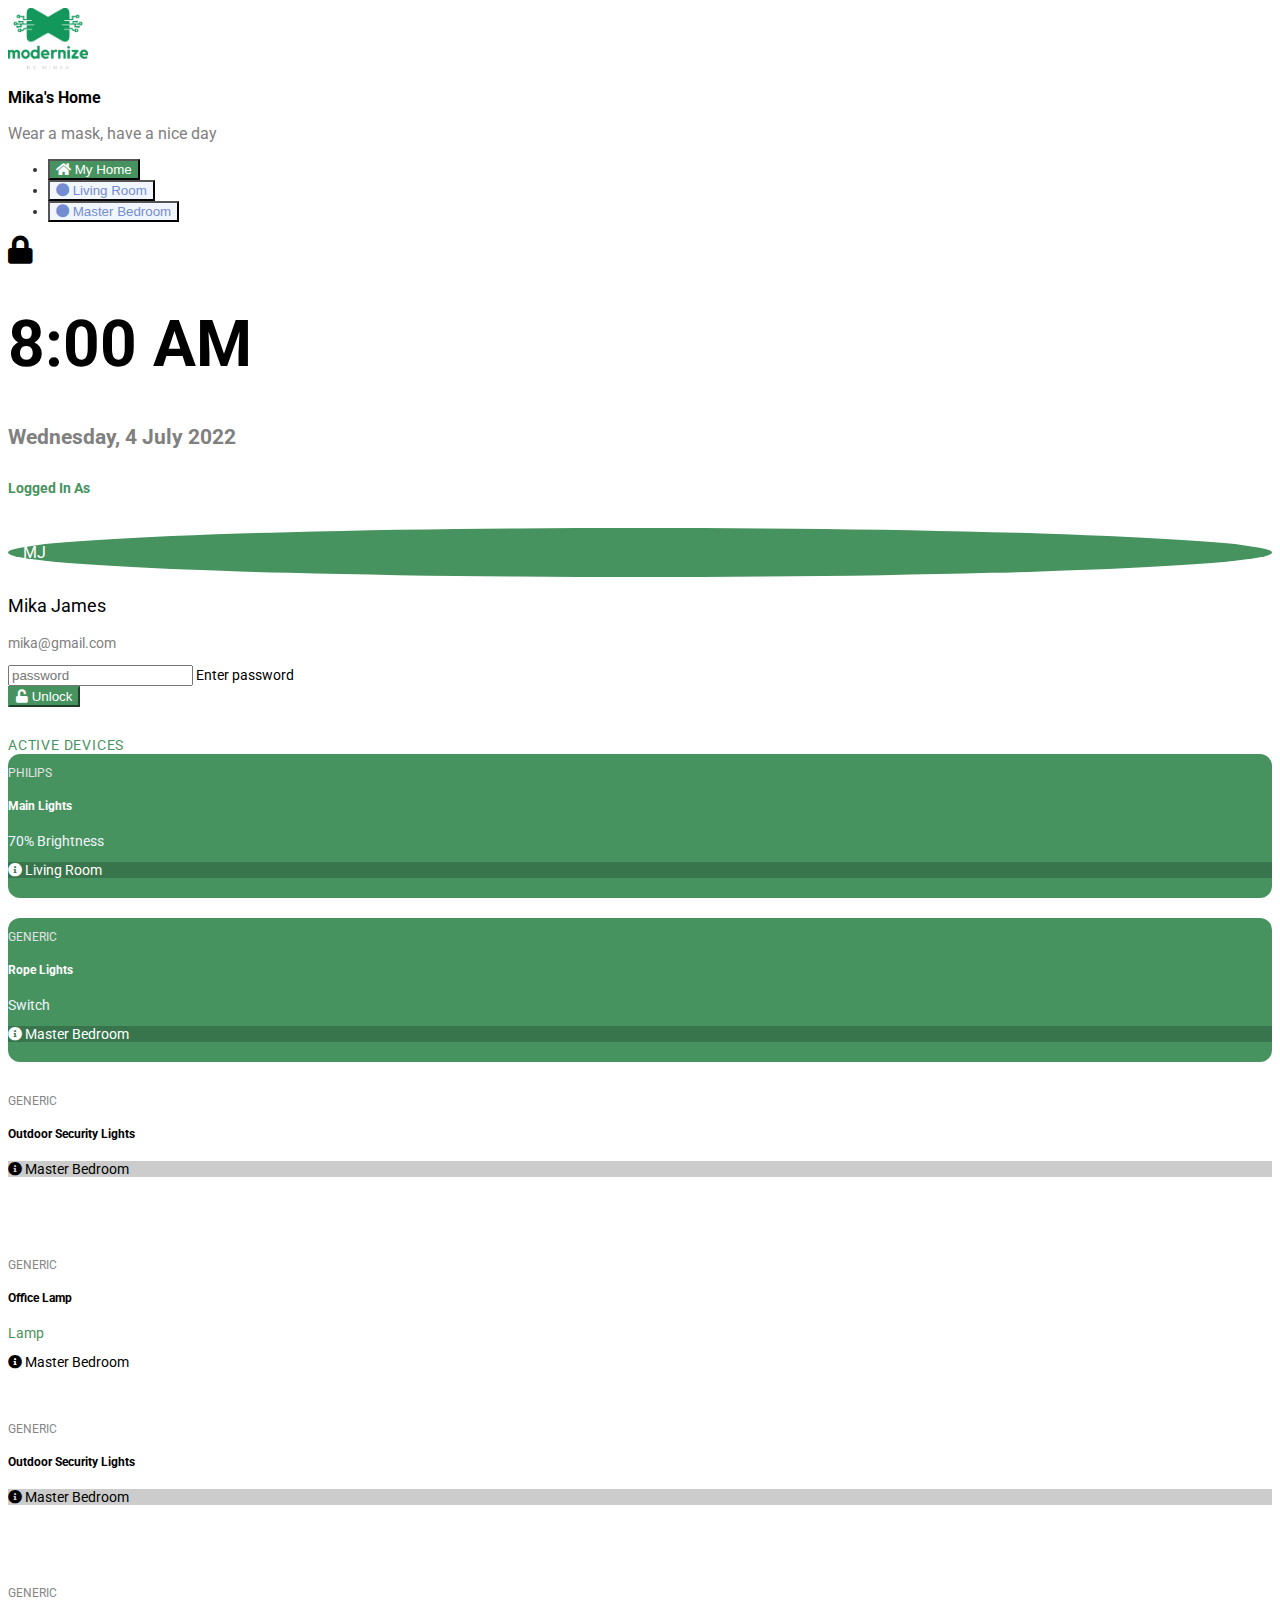
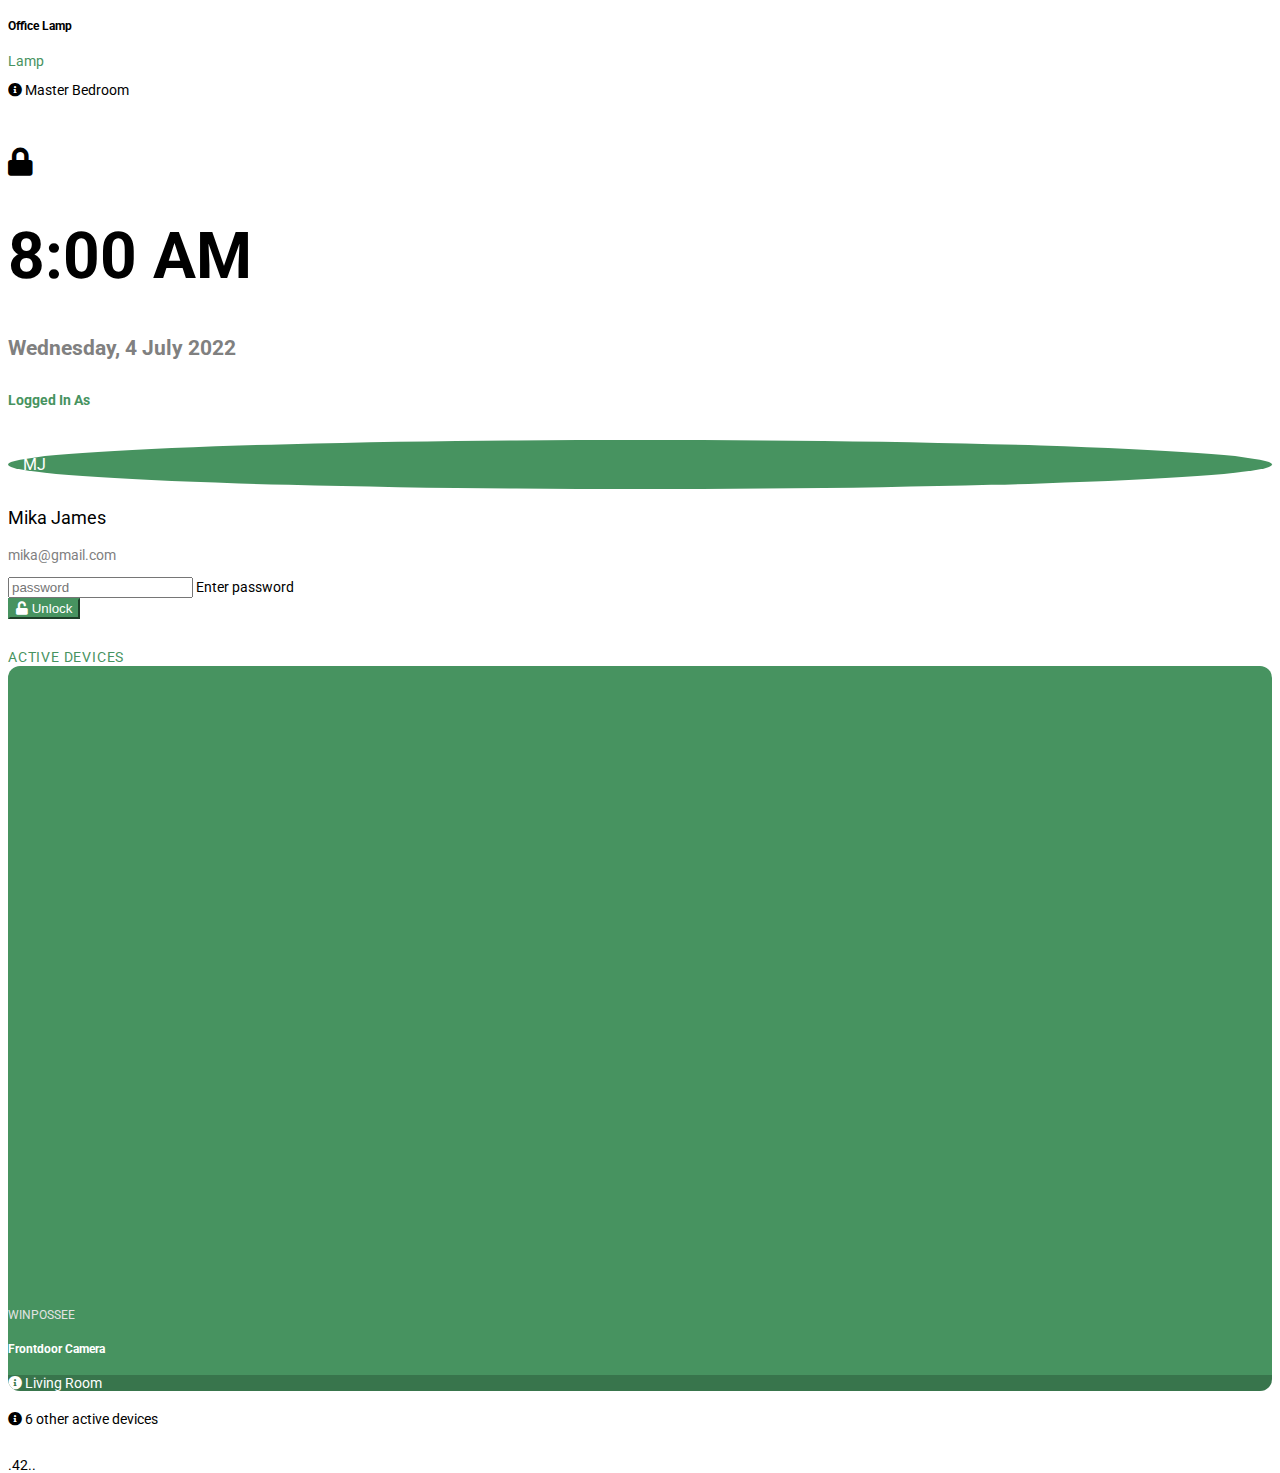
<file: pages/dashboard/lock.html>
<!doctype html>
<html>
<head>
    <title>SmartHome</title>
    <meta charset="utf-8">
    <meta name="viewport" content="width=device-width, initial-scale=1">


    <link href="https://cdn.jsdelivr.net/npm/bootstrap@5.1.3/dist/css/bootstrap.min.css" rel="stylesheet" integrity="sha384-1BmE4kWBq78iYhFldvKuhfTAU6auU8tT94WrHftjDbrCEXSU1oBoqyl2QvZ6jIW3" crossorigin="anonymous">
    <link rel="stylesheet" href="../../cdn/css/look_css/css/look_base_v2.css"/>
    <link rel="stylesheet" href="../../cdn/css/vendor/sweetalert.css">
    <link rel="stylesheet" href="../../cdn/css/fontawesome-5.13.0-web/css/all.css">
    <link rel="stylesheet" href="../../cdn/css/vendor/animate.css"/>
    <link rel="stylesheet" href="../../cdn/css/style/style.css"/>
<!--    <link rel="stylesheet" href="../../cdn/css/style/dark.css"/>-->

</head>

<body class="">

<div class="h-100  g-0">

    <div class="container">

    <div class="p-2 d-flex justify-content-between">

        <img src="../../cdn/images/full_logo.png" class=" w-max-80" />

        <div class="text-end">
            <h3 class="m-0 ">Mika's Home</h3>
            <p class="font-gray m-0 font-sm">Wear a mask, have a nice day</p>
        </div>
    </div>


        <section class="py-2 side_padding pb-3 bg-white sticky-top">
            <ul class="nav nav-pills flex-column flex-sm-row" id="room_tab" role="tablist">

                <li class="nav-item flex-fill" role="presentation">
                    <button class="nav-link w-100 text-center active" id="home-tab" data-bs-toggle="tab" data-bs-target="#home" type="button" role="tab" aria-controls="home" aria-selected="true">
                        <i class="fa fa-home me-2"></i> My Home</button>
                </li>
                <li class="flex-fill flex-fill text-sm-center nav-item" role="presentation">
                    <button class="nav-link w-100 text-center" id="living-room" data-bs-toggle="tab" data-bs-target="#profile" type="button" role="tab" aria-controls="profile" aria-selected="false">
                        <i class="fa fa-circle me-2"></i> Living Room</button>
                </li>
                <li class="flex-fill flex-fill text-sm-center nav-item" role="presentation">
                    <button class="nav-link w-100 text-center" id="bedroom-room" data-bs-toggle="tab" data-bs-target="#contact" type="button" role="tab" aria-controls="profile" aria-selected="false">
                        <i class="fa fa-circle me-2"></i> Master Bedroom</button>
                </li>

            </ul>


        </section>

        <section class="side_padding py-4">

            <div class="tab-content" id="myTabContent">
                <div class="tab-pane dark_color show active" id="home" role="tabpanel" aria-labelledby="home-tab">

                    <div class="row align-items-center">
                        <div class="col-lg-6 mb-4">
                            <div class="text-center mb-4">
                                <i class="fa fa-lock fa-2x mb-3"></i>
                            <h1 class="m-0 font-xl-2">8:00 AM</h1>
                            <h2 class="font-gray m-0 fw-light">Wednesday, 4 July 2022</h2>
                            </div>

                            <div class="col-lg-8 mx-auto">
                                <h6 class="text-primary mb-3 text-uppercase font-xs ">Logged In As</h6>
                            <div class="card smart_card border_radius">
                                <div class="card-body d-flex align-items-center justify-content-between">

                                    <div class="avatar text font-sm p-2">MJ</div>

                                    <div class="ms-3 me-auto">
                                        <p class="m-0 font-sm-2">Mika James</p>
                                        <p class="m-0 font-gray">mika@gmail.com</p>
                                    </div>

                                </div>
                                <div class="card-footer">

                                <div class="form-floating m-2">
                                    <input type="password" required
                                           class="form-control" placeholder="password"
                                           name="password"/>
                                    <label>Enter password</label>
                                </div>

                                </div>

                            </div>

                                <button class="btn btn-primary w-100 mt-3"><i class="fa fa-unlock me-2"></i> Unlock</button>
                            </div>
                        </div>

                        <div class="col-lg-6">
                            <div class="group animated fadeInUp">

                                <label class="group_label">Active Devices</label>

                                <div class="row">
                                    <div class="col-xl-6 col-sm-6">
                                        <div class="card border_radius device locked active"  data-bs-toggle="offcanvas" data-bs-target="#light-canvas" aria-controls="light-canvas">
                                            <div class="card-body d-flex flex-column">
                                                <div class="d-flex justify-content-between">
                                                    <div>
                                                        <p class="m-0 brand_name">Philips</p>
                                                        <h5 class="">Main Lights</h5>
                                                        <p class="device_status m-0 font-xs text-uppercase text-primary">70% Brightness</p>
                                                    </div>

                                                </div>
                                            </div>
                                            <div class="card-footer">
                                                <i class="fa fa-info-circle text-warning me-2"></i> Living Room
                                            </div>
                                        </div>
                                    </div>

                                    <div class="col-xl-6 col-sm-6">
                                        <div class="card border_radius device locked active">
                                            <div class="card-body d-flex flex-column">
                                                <div class="d-flex justify-content-between">
                                                    <div>
                                                        <p class="m-0 brand_name">Generic</p>
                                                        <h5 class="">Rope Lights</h5>
                                                        <p class="device_status m-0 font-xs text-uppercase text-primary">Switch</p>
                                                    </div>

                                                </div>
                                            </div>

                                            <div class="card-footer">
                                                <i class="fa fa-info-circle text-warning me-2"></i> Master Bedroom
                                            </div>
                                        </div>
                                    </div>

                                    <div class="col-xl-6 col-sm-6">
                                        <div class="card border_radius device locked ">
                                            <div class="card-body d-flex flex-column">
                                                <div class="d-flex justify-content-between">
                                                    <div>
                                                        <p class="m-0 brand_name">Generic</p>
                                                        <h5 class="">Outdoor Security Lights</h5>
                                                        <!--                                            <p class="device_status font-xs text-uppercase text-primary">Light Switch</p>-->
                                                    </div>

                                                </div>

                                            </div>
                                            <div class="card-footer">
                                                <i class="fa fa-info-circle text-warning me-2"></i> Master Bedroom
                                            </div>
                                        </div>
                                    </div>

                                    <div class="col-xl-6 col-sm-6">
                                        <div class="card border_radius device locked ">
                                            <div class="card-body d-flex flex-column">
                                                <div class="d-flex justify-content-between">
                                                    <div>
                                                        <p class="m-0 brand_name">Generic</p>
                                                        <h5 class="">Office Lamp</h5>
                                                        <p class="device_status m-0 font-xs text-uppercase text-primary">Lamp</p>
                                                    </div>

                                                </div>

                                            </div>

                                            <div class="card-footer no_background">
                                                <i class="fa fa-info-circle text-warning me-2"></i> Master Bedroom
                                            </div>
                                        </div>
                                    </div>

                                    <div class="col-xl-6 col-sm-6">
                                        <div class="card border_radius device locked ">
                                            <div class="card-body d-flex flex-column">
                                                <div class="d-flex justify-content-between">
                                                    <div>
                                                        <p class="m-0 brand_name">Generic</p>
                                                        <h5 class="">Outdoor Security Lights</h5>
                                                        <!--                                            <p class="device_status font-xs text-uppercase text-primary">Light Switch</p>-->
                                                    </div>

                                                </div>

                                            </div>
                                            <div class="card-footer">
                                                <i class="fa fa-info-circle text-warning me-2"></i> Master Bedroom
                                            </div>
                                        </div>
                                    </div>

                                    <div class="col-xl-6 col-sm-6">
                                        <div class="card border_radius device locked ">
                                            <div class="card-body d-flex flex-column">
                                                <div class="d-flex justify-content-between">
                                                    <div>
                                                        <p class="m-0 brand_name">Generic</p>
                                                        <h5 class="">Office Lamp</h5>
                                                        <p class="device_status m-0 font-xs text-uppercase text-primary">Lamp</p>
                                                    </div>

                                                </div>

                                            </div>

                                            <div class="card-footer no_background">
                                                <i class="fa fa-info-circle text-warning me-2"></i> Master Bedroom
                                            </div>
                                        </div>
                                    </div>
                                </div>

                            </div>
                        </div>
                    </div>

                </div>
                <div class="tab-pane dark_color" id="profile" role="tabpanel" aria-labelledby="profile-tab">


                    <div class="row align-items-center">
                        <div class="col-lg-6 mb-4">
                            <div class="text-center mb-4">
                                <i class="fa fa-lock fa-2x mb-3"></i>
                                <h1 class="m-0 font-xl-2">8:00 AM</h1>
                                <h2 class="font-gray m-0 fw-light">Wednesday, 4 July 2022</h2>
                            </div>

                            <div class="col-lg-8 mx-auto">
                                <h6 class="text-primary mb-3 text-uppercase font-xs ">Logged In As</h6>
                                <div class="card smart_card border_radius">
                                    <div class="card-body d-flex align-items-center justify-content-between">

                                        <div class="avatar text font-sm p-2">MJ</div>

                                        <div class="ms-3 me-auto">
                                            <p class="m-0 font-sm-2">Mika James</p>
                                            <p class="m-0 font-gray">mika@gmail.com</p>
                                        </div>

                                    </div>
                                    <div class="card-footer">

                                        <div class="form-floating m-2">
                                            <input type="password" required
                                                   class="form-control" placeholder="password"
                                                   name="password"/>
                                            <label>Enter password</label>
                                        </div>

                                    </div>

                                </div>

                                <button class="btn btn-primary w-100 mt-3"><i class="fa fa-unlock me-2"></i> Unlock</button>
                            </div>
                        </div>

                        <div class="col-lg-6">
                            <div class="group animated fadeInUp">

                                <label class="group_label">Active Devices</label>

                                <div class="row">
                                    <div class="col-xl-12 col-sm-12">
                                        <div class="card border_radius device locked active"  data-bs-toggle="offcanvas" data-bs-target="#light-canvas" aria-controls="light-canvas">
                                            <div class="card-body d-flex flex-column">
                                                <div style='position:relative; padding-bottom:calc(46.25% + 44px)'><iframe class="border_radius" src='https://gfycat.com/ifr/EvergreenBoringArgentineruddyduck' frameborder='0' scrolling='no' width='100%' height='100%' style='position:absolute;top:0;left:0;' allowfullscreen></iframe></div><p></p>

                                                <div class="d-flex justify-content-between">
                                                    <div>
                                                        <p class="m-0 brand_name">Winpossee</p>
                                                        <h5 class="">Frontdoor Camera</h5>

                                                    </div>

                                                </div>
                                            </div>
                                            <div class="card-footer">
                                                <i class="fa fa-info-circle text-warning me-2"></i> Living Room
                                            </div>
                                        </div>
                                    </div>

                                    <div class="col-xl-12 col-sm-12">
                                        <div class="card border_radius active">
                                            <div class="card-body text-capitalize">
                                            <i class="fa fa-info-circle text-warning me-2"></i> 6 other active devices
                                            </div>
                                        </div>
                                    </div>


                                </div>

                            </div>
                        </div>
                    </div>



                </div>
                <div class="tab-pane fade" id="contact" role="tabpanel" aria-labelledby="contact-tab">.42..</div>


            </div>

        </section>


    </div>





</div>




<script src="https://cdn.jsdelivr.net/npm/bootstrap@5.1.3/dist/js/bootstrap.bundle.min.js" integrity="sha384-ka7Sk0Gln4gmtz2MlQnikT1wXgYsOg+OMhuP+IlRH9sENBO0LRn5q+8nbTov4+1p" crossorigin="anonymous"></script>

<script src="../../cdn/js/sweetalert.min.js"></script>
<script src="../../cdn/js/script.js"></script>

</body>
</html>
</file>
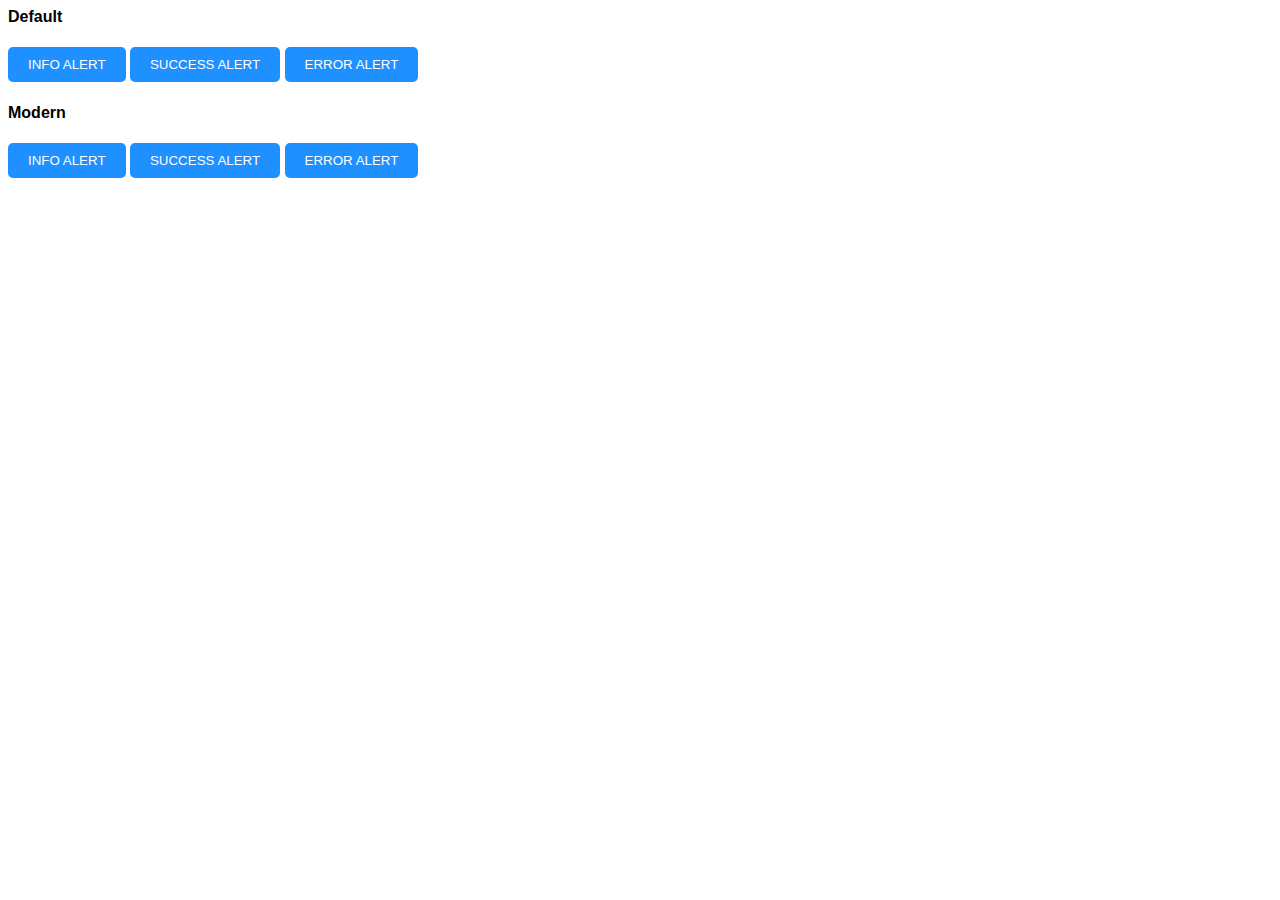
<file: cdn/js/ealert/demo/demo.html>
<html>
<head>
    <link rel="stylesheet" href="../src/ealert.min.css">
    <script src="../jquery/jquery.js"></script>
    <script src="../src/ealert.min.js"></script>
</head>
<body>

<style>
    *
    {
        font-family: sans-serif;
    }
    button
    {
        -webkit-appearance: none;
        padding: 10px 20px;
        background: dodgerblue;
        border:none;
        border-radius: 5px;
        color:white;
        text-transform: uppercase;
    }
    button:hover
    {
        background: #1b77ff;
        cursor: pointer;
    }
</style>

<h4>Default</h4>

    <button onclick="ealert.appearance = 'default';ealert.fire('info','Hello world. This is a sample alert!');">Info alert</button>
<button onclick="ealert.appearance = 'default';ealert.fire('success','Hello world. This is a sample alert!');">Success alert</button>
<button onclick="ealert.appearance = 'default';ealert.fire('error','Hello world. This is a sample alert!');">Error alert</button>


<h4>Modern</h4>
<button onclick="ealert.appearance = 'modern';ealert.fire('info','Hello world. This is a sample alert!');">Info alert</button>
<button onclick="ealert.appearance = 'modern';ealert.fire('success','Hello world. This is a sample alert!');">Success alert</button>
<button onclick="ealert.appearance = 'modern'; ealert.fire('error','Hello world. This is a sample alert!');">Error alert</button>

<script>
    // set eAlert options
    ealert.position = 'bottom';


    var type = 'info';

</script>

</body>
</html>
</file>
<file: cdn/css/look_css/css/look_base_v2.css>
/*!
 * Look Base v2.0.0 (http://nxtgendesign.com/look)
 * Copyright 2017 Eddy Godwin Udom.
 * Licensed under MIT 
 */
/* ===============
   SPACING 
   =============== */
.no_margin {
    margin: 0 !Important;
}

.no_margin-left {
    margin-left: 0 !Important;
}

.no_margin-right {
    margin-right: 0 !Important;
}

.no_margin-bottom {
    margin-bottom: 0 !Important;
}

.no_margin-top {
    margin-top: 0 !Important;
}

.margin_5 {
    margin: 0.5rem !important;
}

.margin_5-left {
    margin-left: 0.5rem !important;
}

.margin_5-right {
    margin-right: 0.5rem !important;
}

.margin_5-top {
    margin-top: 0.5rem !important;
}

.margin_5-bottom {
    margin-bottom: 0.5rem !important;
}

.margin_10 {
    margin: 1rem !important;
}

.margin_10-left {
    margin-left: 1rem !important;
}

.margin_10-right {
    margin-right: 1rem !important;
}

.margin_10-top {
    margin-top: 1rem !important;
}

.margin_10-bottom {
    margin-bottom: 1rem !important;
}

.margin_20 {
    margin: 2rem !important;
}

.margin_20-left {
    margin-left: 2rem !important;
}

.margin_20-right {
    margin-right: 2rem !important;
}

.margin_20-top {
    margin-top: 2rem !important;
}

.margin_20-bottom {
    margin-bottom: 2rem !important;
}

.margin_30 {
    margin: 3rem !important;
}

.margin_30-left {
    margin-left: 3rem !important;
}

.margin_30-right {
    margin-right: 3rem !important;
}

.margin_30-top {
    margin-top: 3rem !important;
}

.margin_30-bottom {
    margin-bottom: 3rem !important;
}

.margin_50 {
    margin: 5rem !important;
}

.margin_50-left {
    margin-left: 5rem !important;
}

.margin_50-right {
    margin-right: 5rem !important;
}

.margin_50-top {
    margin-top: 5rem !important;
}

.margin_50-bottom {
    margin-bottom: 5rem !important;
}

.margin_100 {
    margin: 10rem !important;
}

.margin_100-left {
    margin-left: 10rem !important;
}

.margin_100-right {
    margin-right: 10rem !important;
}

.margin_100-top {
    margin-top: 10rem !important;
}

.margin_100-bottom {
    margin-bottom: 10rem !important;
}

.no_padding {
    padding: 0 !Important;
}

.no_padding-left {
    padding-left: 0 !Important;
}

.no_padding-right {
    padding-right: 0 !Important;
}

.no_padding-bottom {
    padding-bottom: 0 !Important;
}

.no_padding-top {
    padding-top: 0 !Important;
}

.padding_5 {
    padding: 0.5rem !important;
}

.padding_5-left {
    padding-left: 0.5rem !important;
}

.padding_5-right {
    padding-right: 0.5rem !important;
}

.padding_5-top {
    padding-top: 0.5rem !important;
}

.padding_5-bottom {
    padding-bottom: 0.5rem !important;
}

.padding_10 {
    padding: 1rem !important;
}

.padding_10-left {
    padding-left: 1rem !important;
}

.padding_10-right {
    padding-right: 1rem !important;
}

.padding_10-top {
    padding-top: 1rem !important;
}

.padding_10-bottom {
    padding-bottom: 1rem !important;
}

.padding_20 {
    padding: 2rem !important;
}

.padding_20-left {
    padding-left: 2rem !important;
}

.padding_20-right {
    padding-right: 2rem !important;
}

.padding_20-top {
    padding-top: 2rem !important;
}

.padding_20-bottom {
    padding-bottom: 2rem !important;
}

.padding_30 {
    padding: 3rem !important;
}

.padding_30-left {
    padding-left: 3rem !important;
}

.padding_30-right {
    padding-right: 3rem !important;
}

.padding_30-top {
    padding-top: 3rem !important;
}

.padding_30-bottom {
    padding-bottom: 3rem !important;
}

.padding_50 {
    padding: 5rem !important;
}

.padding_50-left {
    padding-left: 5rem !important;
}

.padding_50-right {
    padding-right: 5rem !important;
}

.padding_50-top {
    padding-top: 5rem !important;
}

.padding_50-bottom {
    padding-bottom: 5rem !important;
}

.padding_100 {
    padding: 10rem !important;
}

.padding_100-left {
    padding-left: 10rem !important;
}

.padding_100-right {
    padding-right: 10rem !important;
}

.padding_100-top {
    padding-top: 10rem !important;
}

.padding_100-bottom {
    padding-bottom: 10rem !important;
}

/* ===============
   FONT
   =============== */
.font-xs {
    font-size: 8.5px !important;
    font-size: 0.85rem !important;
}

.font-xs-2 {
    font-size: 9.5px !important;
    font-size: 0.95rem !important;
}

.font-sm {
    font-size: 10px !important;
    font-size: 1rem !important;
}

.font-sm-2 {
    font-size: 11.5px !important;
    font-size: 1.15rem !important;
}

.font-sm-3 {
    font-size: 12px !important;
    font-size: 1.2rem !important;
}

.font-sm-4 {
    font-size: 13px !important;
    font-size: 1.3rem !important;
}

.font-sm-5 {
    font-size: 14px !important;
    font-size: 1.4rem !important;
}

.font-lg {
    font-size: 16px !important;
    font-size: 1.6rem !important;
}

.font-lg-2 {
    font-size: 18px !important;
    font-size: 1.8rem !important;
}

.font-lg-3 {
    font-size: 20px !important;
    font-size: 2rem !important;
}

.font-lg-4 {
    font-size: 25px !important;
    font-size: 2.5rem !important;
}

.font-lg-5 {
    font-size: 28px !important;
    font-size: 2.8rem !important;
}

.font-xl {
    font-size: 30px !important;
    font-size: 3rem !important;
}

.font-xl-2 {
    font-size: 4rem !important;
}

.font-xl-3 {
    font-size: 50px !important;
    font-size: 5rem !important;
}

.font-xl-4 {
    font-size: 60px !important;
    font-size: 6rem !important;
}

.font-xl-5 {
    font-size: 70px !important;
    font-size: 7rem !important;
}

.font-weight-100 {
    font-weight: 100 !important;
}

.font-weight-200 {
    font-weight: 200 !important;
}

.font-weight-300 {
    font-weight: 300 !important;
}

.font-weight-400 {
    font-weight: 400 !important;
}

.font-weight-500 {
    font-weight: 500 !important;
}

.font-weight-600 {
    font-weight: 600 !important;
}

.font-weight-700 {
    font-weight: 700 !important;
}

.font-weight-800 {
    font-weight: 800 !important;
}

.font-weight-900 {
    font-weight: 900 !important;
}

.font-black {
    color: #000 !important;
}

.font-white {
    color: #fff !important;
}

.font-gray {
    color: gray !important;
}

.font-gray-2 {
    color: #333 !important;
}

.font-orange {
    color: #ffae19 !important;
}

.font-red {
    color: #cf3e21 !important;
}

.font-yellow {
    color: #f6b626 !important;
}

.font-green {
    color: #3fac5d !important;
}

.no_background {
    background: none !important;
    background-color: transparent !important;
}

.pic_background {
    position: relative !Important;
    background-size: 100% !important;
}

.transparent_container {
    position: absolute;
    top: 0;
    bottom: 0;
    left: 0;
    right: 0;
}

.bg-transparent {
    opacity: 0.5 !important;
}

.bg-transparent_black_8 {
    background: rgba(0, 0, 0, 0.8) !important;
}

.bg-transparent_black_7 {
    background: rgba(0, 0, 0, 0.7) !important;
}

.bg-transparent_black_6 {
    background: rgba(0, 0, 0, 0.6) !important;
}

.bg-transparent_black_5 {
    background: rgba(0, 0, 0, 0.5) !important;
}

.bg-transparent_black_4 {
    background: rgba(0, 0, 0, 0.4) !important;
}

.bg-transparent_black_3 {
    background: rgba(0, 0, 0, 0.3) !important;
}

.bg-transparent_black_2 {
    background: rgba(0, 0, 0, 0.2) !important;
}

.bg-transparent_black_1 {
    background: rgba(0, 0, 0, 0.1) !important;
}

.bg-gray {
    background: #f6f6f6 !important;
}

.bg-gray-2 {
    background: gainsboro !important;
}

.bg-gray-3 {
    background: #1f1f1f !important;
}

.bg-white {
    background: white !important;
    color: #333 !important;
}

.bg-black {
    background: #000 !important;
}

.bg-blue {
    background: #3396e1 !important;
}

.bg-blue-2 {
    background: #7476ac !important;
}

.bg-red {
    background: #de463e !important;
}

.bg-yellow {
    background: #f6b626 !important;
}

.bg-green {
    background: #3fac5d !important;
}

.shadow {
    -moz-box-shadow: 0 0 4px #666;
    -webkit-box-shadow: 0 0 4px #666;
    box-shadow: 0 0 4px #666;
}

.display_inline {
    display: inline !important;
}

.display_inline_block {
    display: inline-block !important;
}

.border {
    border: 1px solid #e6e7eb !important;
}

.border_bottom {
    border-bottom: 1px solid #e6e7eb !important;
}

.border_top {
    border-top: 1px solid #e6e7eb !important;
}

.border_left {
    border-left: 1px solid #e6e7eb !important;
}

.border_right {
    border-right: 1px solid #e6e7eb !important;
}

.border_radius-bottom {
    border-bottom-left-radius: 1rem !important;
    border-bottom-right-radius: 1rem !important;
}

.border_radius-top {
    border-top-left-radius: 0.5rem !important;
    border-top-right-radius: 0.5rem !important;
}

.border_radius {
    border-radius: 0.5rem !important;
}

.border_radius-top {
    border-top-left-radius: 1rem !important;
    border-top-right-radius: 1rem !important;
}

.no_border_radius {
    border-radius: 0 !important;
}

.no_border {
    border: none !important;
}

.no_border-top {
    border-top: none !important;
}

.no_border-left {
    border-left: none !important;
}

.no_border-right {
    border-right: none !important;
}

.no_border-bottom {
    border-bottom: none !important;
}

@media all and (max-width: 767px) {
    .pic_background {
        position: relative;
        background-attachment: scroll !important;
        background-size: 380% !important;
        background-position: 50% 10% !important;
    }

    .equal {
        display: -webkit-box;
        display: -moz-box;
        display: -ms-flexbox;
        display: -webkit-flex;
        display: flex;
    }
}

@media all and (min-width: 768px) and (max-width: 992px) {
    .pic_background {
        position: relative;
        background-size: 140% !important;
        background-position: 50% 0 !important;
        background-attachment: scroll !important;
    }
}

@media (min-width: 992px) and (max-width: 1200px) {
    .pic_background {
        position: relative;
        background-size: 100% !important;
        background-position: 50% 0 !important;
        background-attachment: scroll !important;
    }
}

@media print {
    /** {*/
    /*    -webkit-print-color-adjust: exact !Important;*/
    /*    font-size: 10px !Important;*/
    /*}*/

    /*a:link:after,*/
    /*a:visited:after {*/
    /*    content: "  ";*/
    /*    font-size: 90%;*/
    /*}*/

    .no_print,
    .dataTables_length,
    .dataTables_filter,
    .dataTables_info,
    .dataTables_paginate {
        display: none;
    }

    /*table tr td {*/
    /*    padding: 2px !Important;*/
    /*}*/
}

/*# sourceMappingURL=look_base_v2.css.map */
</file>
<file: cdn/css/vendor/sweetalert.css>
body.stop-scrolling {
    height: 100%;
    overflow: hidden;
}

.sweet-overlay {
    background-color: black;
    /* IE8 */
    -ms-filter: "progid:DXImageTransform.Microsoft.Alpha(Opacity=40)";
    /* IE8 */
    background-color: rgba(0, 0, 0, 0.4);
    position: fixed;
    left: 0;
    right: 0;
    top: 0;
    bottom: 0;
    display: none;
    z-index: 10000;
}

.sweet-alert {
    background-color: white;
    font-family: 'Open Sans', 'Helvetica Neue', Helvetica, Arial, sans-serif;
    width: 478px;
    padding: 17px;
    border-radius: 5px;
    text-align: center;
    position: fixed;
    left: 50%;
    top: 50%;
    margin-left: -256px;
    margin-top: -200px;
    overflow: hidden;
    display: none;
    z-index: 99999;
}

@media all and (max-width: 540px) {
    .sweet-alert {
        width: auto;
        margin-left: 0;
        margin-right: 0;
        left: 15px;
        right: 15px;
    }
}

.sweet-alert h2 {
    color: #575757;
    font-size: 30px;
    text-align: center;
    font-weight: 600;
    text-transform: none;
    position: relative;
    margin: 25px 0;
    padding: 0;
    line-height: 40px;
    display: block;
}

.sweet-alert p {
    color: #797979;
    font-size: 16px;
    text-align: center;
    font-weight: 300;
    position: relative;
    text-align: inherit;
    float: none;
    margin: 0;
    padding: 0;
    line-height: normal;
}

.sweet-alert fieldset {
    border: none;
    position: relative;
}

.sweet-alert .sa-error-container {
    background-color: #f1f1f1;
    margin-left: -17px;
    margin-right: -17px;
    overflow: hidden;
    padding: 0 10px;
    max-height: 0;
    webkit-transition: padding 0.15s, max-height 0.15s;
    transition: padding 0.15s, max-height 0.15s;
}

.sweet-alert .sa-error-container.show {
    padding: 10px 0;
    max-height: 100px;
    webkit-transition: padding 0.2s, max-height 0.2s;
    transition: padding 0.25s, max-height 0.25s;
}

.sweet-alert .sa-error-container .icon {
    display: inline-block;
    width: 24px;
    height: 24px;
    border-radius: 50%;
    background-color: #ea7d7d;
    color: white;
    line-height: 24px;
    text-align: center;
    margin-right: 3px;
}

.sweet-alert .sa-error-container p {
    display: inline-block;
}

.sweet-alert .sa-input-error {
    position: absolute;
    top: 29px;
    right: 26px;
    width: 20px;
    height: 20px;
    opacity: 0;
    -webkit-transform: scale(0.5);
    transform: scale(0.5);
    -webkit-transform-origin: 50% 50%;
    transform-origin: 50% 50%;
    -webkit-transition: all 0.1s;
    transition: all 0.1s;
}

.sweet-alert .sa-input-error::before, .sweet-alert .sa-input-error::after {
    content: "";
    width: 20px;
    height: 6px;
    background-color: #f06e57;
    border-radius: 3px;
    position: absolute;
    top: 50%;
    margin-top: -4px;
    left: 50%;
    margin-left: -9px;
}

.sweet-alert .sa-input-error::before {
    -webkit-transform: rotate(-45deg);
    transform: rotate(-45deg);
}

.sweet-alert .sa-input-error::after {
    -webkit-transform: rotate(45deg);
    transform: rotate(45deg);
}

.sweet-alert .sa-input-error.show {
    opacity: 1;
    -webkit-transform: scale(1);
    transform: scale(1);
}

.sweet-alert input {
    width: 100%;
    box-sizing: border-box;
    border-radius: 3px;
    border: 1px solid #d7d7d7;
    height: 43px;
    margin-top: 10px;
    margin-bottom: 17px;
    font-size: 18px;
    box-shadow: inset 0px 1px 1px rgba(0, 0, 0, 0.06);
    padding: 0 12px;
    display: none;
    -webkit-transition: all 0.3s;
    transition: all 0.3s;
}

.sweet-alert input:focus {
    outline: none;
    box-shadow: 0px 0px 3px #c4e6f5;
    border: 1px solid #b4dbed;
}

.sweet-alert input:focus::-moz-placeholder {
    transition: opacity 0.3s 0.03s ease;
    opacity: 0.5;
}

.sweet-alert input:focus:-ms-input-placeholder {
    transition: opacity 0.3s 0.03s ease;
    opacity: 0.5;
}

.sweet-alert input:focus::-webkit-input-placeholder {
    transition: opacity 0.3s 0.03s ease;
    opacity: 0.5;
}

.sweet-alert input::-moz-placeholder {
    color: #bdbdbd;
}

.sweet-alert input::-ms-clear {
    display: none;
}

.sweet-alert input:-ms-input-placeholder {
    color: #bdbdbd;
}

.sweet-alert input::-webkit-input-placeholder {
    color: #bdbdbd;
}

.sweet-alert.show-input input {
    display: block;
}

.sweet-alert .sa-confirm-button-container {
    display: inline-block;
    position: relative;
}

.sweet-alert .la-ball-fall {
    position: absolute;
    left: 50%;
    top: 50%;
    margin-left: -27px;
    margin-top: 4px;
    opacity: 0;
    visibility: hidden;
}

.sweet-alert button {
    background-color: #8CD4F5;
    color: white;
    border: none;
    box-shadow: none;
    font-size: 17px;
    font-weight: 500;
    -webkit-border-radius: 4px;
    border-radius: 5px;
    padding: 10px 32px;
    margin: 26px 5px 0 5px;
    cursor: pointer;
}

.sweet-alert button:focus {
    outline: none;
    box-shadow: 0 0 2px rgba(128, 179, 235, 0.5), inset 0 0 0 1px rgba(0, 0, 0, 0.05);
}

.sweet-alert button:hover {
    background-color: #7ecff4;
}

.sweet-alert button:active {
    background-color: #5dc2f1;
}

.sweet-alert button.cancel {
    background-color: #C1C1C1;
}

.sweet-alert button.cancel:hover {
    background-color: #b9b9b9;
}

.sweet-alert button.cancel:active {
    background-color: #a8a8a8;
}

.sweet-alert button.cancel:focus {
    box-shadow: rgba(197, 205, 211, 0.8) 0px 0px 2px, rgba(0, 0, 0, 0.0470588) 0px 0px 0px 1px inset !important;
}

.sweet-alert button[disabled] {
    opacity: .6;
    cursor: default;
}

.sweet-alert button.confirm[disabled] {
    color: transparent;
}

.sweet-alert button.confirm[disabled] ~ .la-ball-fall {
    opacity: 1;
    visibility: visible;
    transition-delay: 0s;
}

.sweet-alert button::-moz-focus-inner {
    border: 0;
}

.sweet-alert[data-has-cancel-button=false] button {
    box-shadow: none !important;
}

.sweet-alert[data-has-confirm-button=false][data-has-cancel-button=false] {
    padding-bottom: 40px;
}

.sweet-alert .sa-icon {
    width: 80px;
    height: 80px;
    border: 4px solid gray;
    -webkit-border-radius: 40px;
    border-radius: 40px;
    border-radius: 50%;
    margin: 20px auto;
    padding: 0;
    position: relative;
    box-sizing: content-box;
}

.sweet-alert .sa-icon.sa-error {
    border-color: #F27474;
}

.sweet-alert .sa-icon.sa-error .sa-x-mark {
    position: relative;
    display: block;
}

.sweet-alert .sa-icon.sa-error .sa-line {
    position: absolute;
    height: 5px;
    width: 47px;
    background-color: #F27474;
    display: block;
    top: 37px;
    border-radius: 2px;
}

.sweet-alert .sa-icon.sa-error .sa-line.sa-left {
    -webkit-transform: rotate(45deg);
    transform: rotate(45deg);
    left: 17px;
}

.sweet-alert .sa-icon.sa-error .sa-line.sa-right {
    -webkit-transform: rotate(-45deg);
    transform: rotate(-45deg);
    right: 16px;
}

.sweet-alert .sa-icon.sa-warning {
    border-color: #F8BB86;
}

.sweet-alert .sa-icon.sa-warning .sa-body {
    position: absolute;
    width: 5px;
    height: 47px;
    left: 50%;
    top: 10px;
    -webkit-border-radius: 2px;
    border-radius: 2px;
    margin-left: -2px;
    background-color: #F8BB86;
}

.sweet-alert .sa-icon.sa-warning .sa-dot {
    position: absolute;
    width: 7px;
    height: 7px;
    -webkit-border-radius: 50%;
    border-radius: 50%;
    margin-left: -3px;
    left: 50%;
    bottom: 10px;
    background-color: #F8BB86;
}

.sweet-alert .sa-icon.sa-info {
    border-color: #C9DAE1;
}

.sweet-alert .sa-icon.sa-info::before {
    content: "";
    position: absolute;
    width: 5px;
    height: 29px;
    left: 50%;
    bottom: 17px;
    border-radius: 2px;
    margin-left: -2px;
    background-color: #C9DAE1;
}

.sweet-alert .sa-icon.sa-info::after {
    content: "";
    position: absolute;
    width: 7px;
    height: 7px;
    border-radius: 50%;
    margin-left: -3px;
    top: 19px;
    background-color: #C9DAE1;
    left: 50%;
}

.sweet-alert .sa-icon.sa-success {
    border-color: #A5DC86;
}

.sweet-alert .sa-icon.sa-success::before, .sweet-alert .sa-icon.sa-success::after {
    content: '';
    -webkit-border-radius: 40px;
    border-radius: 40px;
    border-radius: 50%;
    position: absolute;
    width: 60px;
    height: 120px;
    background: white;
    -webkit-transform: rotate(45deg);
    transform: rotate(45deg);
}

.sweet-alert .sa-icon.sa-success::before {
    -webkit-border-radius: 120px 0 0 120px;
    border-radius: 120px 0 0 120px;
    top: -7px;
    left: -33px;
    -webkit-transform: rotate(-45deg);
    transform: rotate(-45deg);
    -webkit-transform-origin: 60px 60px;
    transform-origin: 60px 60px;
}

.sweet-alert .sa-icon.sa-success::after {
    -webkit-border-radius: 0 120px 120px 0;
    border-radius: 0 120px 120px 0;
    top: -11px;
    left: 30px;
    -webkit-transform: rotate(-45deg);
    transform: rotate(-45deg);
    -webkit-transform-origin: 0px 60px;
    transform-origin: 0px 60px;
}

.sweet-alert .sa-icon.sa-success .sa-placeholder {
    width: 80px;
    height: 80px;
    border: 4px solid rgba(165, 220, 134, 0.2);
    -webkit-border-radius: 40px;
    border-radius: 40px;
    border-radius: 50%;
    box-sizing: content-box;
    position: absolute;
    left: -4px;
    top: -4px;
    z-index: 2;
}

.sweet-alert .sa-icon.sa-success .sa-fix {
    width: 5px;
    height: 90px;
    background-color: white;
    position: absolute;
    left: 28px;
    top: 8px;
    z-index: 1;
    -webkit-transform: rotate(-45deg);
    transform: rotate(-45deg);
}

.sweet-alert .sa-icon.sa-success .sa-line {
    height: 5px;
    background-color: #A5DC86;
    display: block;
    border-radius: 2px;
    position: absolute;
    z-index: 2;
}

.sweet-alert .sa-icon.sa-success .sa-line.sa-tip {
    width: 25px;
    left: 14px;
    top: 46px;
    -webkit-transform: rotate(45deg);
    transform: rotate(45deg);
}

.sweet-alert .sa-icon.sa-success .sa-line.sa-long {
    width: 47px;
    right: 8px;
    top: 38px;
    -webkit-transform: rotate(-45deg);
    transform: rotate(-45deg);
}

.sweet-alert .sa-icon.sa-custom {
    background-size: contain;
    border-radius: 0;
    border: none;
    background-position: center center;
    background-repeat: no-repeat;
}

/*
 * Animations
 */
@-webkit-keyframes showSweetAlert {
    0% {
        transform: scale(0.7);
        -webkit-transform: scale(0.7);
    }
    45% {
        transform: scale(1.05);
        -webkit-transform: scale(1.05);
    }
    80% {
        transform: scale(0.95);
        -webkit-transform: scale(0.95);
    }
    100% {
        transform: scale(1);
        -webkit-transform: scale(1);
    }
}

@keyframes showSweetAlert {
    0% {
        transform: scale(0.7);
        -webkit-transform: scale(0.7);
    }
    45% {
        transform: scale(1.05);
        -webkit-transform: scale(1.05);
    }
    80% {
        transform: scale(0.95);
        -webkit-transform: scale(0.95);
    }
    100% {
        transform: scale(1);
        -webkit-transform: scale(1);
    }
}

@-webkit-keyframes hideSweetAlert {
    0% {
        transform: scale(1);
        -webkit-transform: scale(1);
    }
    100% {
        transform: scale(0.5);
        -webkit-transform: scale(0.5);
    }
}

@keyframes hideSweetAlert {
    0% {
        transform: scale(1);
        -webkit-transform: scale(1);
    }
    100% {
        transform: scale(0.5);
        -webkit-transform: scale(0.5);
    }
}

@-webkit-keyframes slideFromTop {
    0% {
        top: 0%;
    }
    100% {
        top: 50%;
    }
}

@keyframes slideFromTop {
    0% {
        top: 0%;
    }
    100% {
        top: 50%;
    }
}

@-webkit-keyframes slideToTop {
    0% {
        top: 50%;
    }
    100% {
        top: 0%;
    }
}

@keyframes slideToTop {
    0% {
        top: 50%;
    }
    100% {
        top: 0%;
    }
}

@-webkit-keyframes slideFromBottom {
    0% {
        top: 70%;
    }
    100% {
        top: 50%;
    }
}

@keyframes slideFromBottom {
    0% {
        top: 70%;
    }
    100% {
        top: 50%;
    }
}

@-webkit-keyframes slideToBottom {
    0% {
        top: 50%;
    }
    100% {
        top: 70%;
    }
}

@keyframes slideToBottom {
    0% {
        top: 50%;
    }
    100% {
        top: 70%;
    }
}

.showSweetAlert[data-animation=pop] {
    -webkit-animation: showSweetAlert 0.3s;
    animation: showSweetAlert 0.3s;
}

.showSweetAlert[data-animation=none] {
    -webkit-animation: none;
    animation: none;
}

.showSweetAlert[data-animation=slide-from-top] {
    -webkit-animation: slideFromTop 0.3s;
    animation: slideFromTop 0.3s;
}

.showSweetAlert[data-animation=slide-from-bottom] {
    -webkit-animation: slideFromBottom 0.3s;
    animation: slideFromBottom 0.3s;
}

.hideSweetAlert[data-animation=pop] {
    -webkit-animation: hideSweetAlert 0.2s;
    animation: hideSweetAlert 0.2s;
}

.hideSweetAlert[data-animation=none] {
    -webkit-animation: none;
    animation: none;
}

.hideSweetAlert[data-animation=slide-from-top] {
    -webkit-animation: slideToTop 0.4s;
    animation: slideToTop 0.4s;
}

.hideSweetAlert[data-animation=slide-from-bottom] {
    -webkit-animation: slideToBottom 0.3s;
    animation: slideToBottom 0.3s;
}

@-webkit-keyframes animateSuccessTip {
    0% {
        width: 0;
        left: 1px;
        top: 19px;
    }
    54% {
        width: 0;
        left: 1px;
        top: 19px;
    }
    70% {
        width: 50px;
        left: -8px;
        top: 37px;
    }
    84% {
        width: 17px;
        left: 21px;
        top: 48px;
    }
    100% {
        width: 25px;
        left: 14px;
        top: 45px;
    }
}

@keyframes animateSuccessTip {
    0% {
        width: 0;
        left: 1px;
        top: 19px;
    }
    54% {
        width: 0;
        left: 1px;
        top: 19px;
    }
    70% {
        width: 50px;
        left: -8px;
        top: 37px;
    }
    84% {
        width: 17px;
        left: 21px;
        top: 48px;
    }
    100% {
        width: 25px;
        left: 14px;
        top: 45px;
    }
}

@-webkit-keyframes animateSuccessLong {
    0% {
        width: 0;
        right: 46px;
        top: 54px;
    }
    65% {
        width: 0;
        right: 46px;
        top: 54px;
    }
    84% {
        width: 55px;
        right: 0px;
        top: 35px;
    }
    100% {
        width: 47px;
        right: 8px;
        top: 38px;
    }
}

@keyframes animateSuccessLong {
    0% {
        width: 0;
        right: 46px;
        top: 54px;
    }
    65% {
        width: 0;
        right: 46px;
        top: 54px;
    }
    84% {
        width: 55px;
        right: 0px;
        top: 35px;
    }
    100% {
        width: 47px;
        right: 8px;
        top: 38px;
    }
}

@-webkit-keyframes rotatePlaceholder {
    0% {
        transform: rotate(-45deg);
        -webkit-transform: rotate(-45deg);
    }
    5% {
        transform: rotate(-45deg);
        -webkit-transform: rotate(-45deg);
    }
    12% {
        transform: rotate(-405deg);
        -webkit-transform: rotate(-405deg);
    }
    100% {
        transform: rotate(-405deg);
        -webkit-transform: rotate(-405deg);
    }
}

@keyframes rotatePlaceholder {
    0% {
        transform: rotate(-45deg);
        -webkit-transform: rotate(-45deg);
    }
    5% {
        transform: rotate(-45deg);
        -webkit-transform: rotate(-45deg);
    }
    12% {
        transform: rotate(-405deg);
        -webkit-transform: rotate(-405deg);
    }
    100% {
        transform: rotate(-405deg);
        -webkit-transform: rotate(-405deg);
    }
}

.animateSuccessTip {
    -webkit-animation: animateSuccessTip 0.75s;
    animation: animateSuccessTip 0.75s;
}

.animateSuccessLong {
    -webkit-animation: animateSuccessLong 0.75s;
    animation: animateSuccessLong 0.75s;
}

.sa-icon.sa-success.animate::after {
    -webkit-animation: rotatePlaceholder 4.25s ease-in;
    animation: rotatePlaceholder 4.25s ease-in;
}

@-webkit-keyframes animateErrorIcon {
    0% {
        transform: rotateX(100deg);
        -webkit-transform: rotateX(100deg);
        opacity: 0;
    }
    100% {
        transform: rotateX(0deg);
        -webkit-transform: rotateX(0deg);
        opacity: 1;
    }
}

@keyframes animateErrorIcon {
    0% {
        transform: rotateX(100deg);
        -webkit-transform: rotateX(100deg);
        opacity: 0;
    }
    100% {
        transform: rotateX(0deg);
        -webkit-transform: rotateX(0deg);
        opacity: 1;
    }
}

.animateErrorIcon {
    -webkit-animation: animateErrorIcon 0.5s;
    animation: animateErrorIcon 0.5s;
}

@-webkit-keyframes animateXMark {
    0% {
        transform: scale(0.4);
        -webkit-transform: scale(0.4);
        margin-top: 26px;
        opacity: 0;
    }
    50% {
        transform: scale(0.4);
        -webkit-transform: scale(0.4);
        margin-top: 26px;
        opacity: 0;
    }
    80% {
        transform: scale(1.15);
        -webkit-transform: scale(1.15);
        margin-top: -6px;
    }
    100% {
        transform: scale(1);
        -webkit-transform: scale(1);
        margin-top: 0;
        opacity: 1;
    }
}

@keyframes animateXMark {
    0% {
        transform: scale(0.4);
        -webkit-transform: scale(0.4);
        margin-top: 26px;
        opacity: 0;
    }
    50% {
        transform: scale(0.4);
        -webkit-transform: scale(0.4);
        margin-top: 26px;
        opacity: 0;
    }
    80% {
        transform: scale(1.15);
        -webkit-transform: scale(1.15);
        margin-top: -6px;
    }
    100% {
        transform: scale(1);
        -webkit-transform: scale(1);
        margin-top: 0;
        opacity: 1;
    }
}

.animateXMark {
    -webkit-animation: animateXMark 0.5s;
    animation: animateXMark 0.5s;
}

@-webkit-keyframes pulseWarning {
    0% {
        border-color: #F8D486;
    }
    100% {
        border-color: #F8BB86;
    }
}

@keyframes pulseWarning {
    0% {
        border-color: #F8D486;
    }
    100% {
        border-color: #F8BB86;
    }
}

.pulseWarning {
    -webkit-animation: pulseWarning 0.75s infinite alternate;
    animation: pulseWarning 0.75s infinite alternate;
}

@-webkit-keyframes pulseWarningIns {
    0% {
        background-color: #F8D486;
    }
    100% {
        background-color: #F8BB86;
    }
}

@keyframes pulseWarningIns {
    0% {
        background-color: #F8D486;
    }
    100% {
        background-color: #F8BB86;
    }
}

.pulseWarningIns {
    -webkit-animation: pulseWarningIns 0.75s infinite alternate;
    animation: pulseWarningIns 0.75s infinite alternate;
}

@-webkit-keyframes rotate-loading {
    0% {
        transform: rotate(0deg);
    }
    100% {
        transform: rotate(360deg);
    }
}

@keyframes rotate-loading {
    0% {
        transform: rotate(0deg);
    }
    100% {
        transform: rotate(360deg);
    }
}

/* Internet Explorer 9 has some special quirks that are fixed here */
/* The icons are not animated. */
/* This file is automatically merged into sweet-alert.min.js through Gulp */
/* Error icon */
.sweet-alert .sa-icon.sa-error .sa-line.sa-left {
    -ms-transform: rotate(45deg) \9;
}

.sweet-alert .sa-icon.sa-error .sa-line.sa-right {
    -ms-transform: rotate(-45deg) \9;
}

/* Success icon */
.sweet-alert .sa-icon.sa-success {
    border-color: transparent \9;
}

.sweet-alert .sa-icon.sa-success .sa-line.sa-tip {
    -ms-transform: rotate(45deg) \9;
}

.sweet-alert .sa-icon.sa-success .sa-line.sa-long {
    -ms-transform: rotate(-45deg) \9;
}

/*!
 * Load Awesome v1.1.0 (http://github.danielcardoso.net/load-awesome/)
 * Copyright 2015 Daniel Cardoso <@DanielCardoso>
 * Licensed under MIT
 */
.la-ball-fall,
.la-ball-fall > div {
    position: relative;
    -webkit-box-sizing: border-box;
    -moz-box-sizing: border-box;
    box-sizing: border-box;
}

.la-ball-fall {
    display: block;
    font-size: 0;
    color: #fff;
}

.la-ball-fall.la-dark {
    color: #333;
}

.la-ball-fall > div {
    display: inline-block;
    float: none;
    background-color: currentColor;
    border: 0 solid currentColor;
}

.la-ball-fall {
    width: 54px;
    height: 18px;
}

.la-ball-fall > div {
    width: 10px;
    height: 10px;
    margin: 4px;
    border-radius: 100%;
    opacity: 0;
    -webkit-animation: ball-fall 1s ease-in-out infinite;
    -moz-animation: ball-fall 1s ease-in-out infinite;
    -o-animation: ball-fall 1s ease-in-out infinite;
    animation: ball-fall 1s ease-in-out infinite;
}

.la-ball-fall > div:nth-child(1) {
    -webkit-animation-delay: -200ms;
    -moz-animation-delay: -200ms;
    -o-animation-delay: -200ms;
    animation-delay: -200ms;
}

.la-ball-fall > div:nth-child(2) {
    -webkit-animation-delay: -100ms;
    -moz-animation-delay: -100ms;
    -o-animation-delay: -100ms;
    animation-delay: -100ms;
}

.la-ball-fall > div:nth-child(3) {
    -webkit-animation-delay: 0ms;
    -moz-animation-delay: 0ms;
    -o-animation-delay: 0ms;
    animation-delay: 0ms;
}

.la-ball-fall.la-sm {
    width: 26px;
    height: 8px;
}

.la-ball-fall.la-sm > div {
    width: 4px;
    height: 4px;
    margin: 2px;
}

.la-ball-fall.la-2x {
    width: 108px;
    height: 36px;
}

.la-ball-fall.la-2x > div {
    width: 20px;
    height: 20px;
    margin: 8px;
}

.la-ball-fall.la-3x {
    width: 162px;
    height: 54px;
}

.la-ball-fall.la-3x > div {
    width: 30px;
    height: 30px;
    margin: 12px;
}

/*
 * Animation
 */
@-webkit-keyframes ball-fall {
    0% {
        opacity: 0;
        -webkit-transform: translateY(-145%);
        transform: translateY(-145%);
    }
    10% {
        opacity: .5;
    }
    20% {
        opacity: 1;
        -webkit-transform: translateY(0);
        transform: translateY(0);
    }
    80% {
        opacity: 1;
        -webkit-transform: translateY(0);
        transform: translateY(0);
    }
    90% {
        opacity: .5;
    }
    100% {
        opacity: 0;
        -webkit-transform: translateY(145%);
        transform: translateY(145%);
    }
}

@-moz-keyframes ball-fall {
    0% {
        opacity: 0;
        -moz-transform: translateY(-145%);
        transform: translateY(-145%);
    }
    10% {
        opacity: .5;
    }
    20% {
        opacity: 1;
        -moz-transform: translateY(0);
        transform: translateY(0);
    }
    80% {
        opacity: 1;
        -moz-transform: translateY(0);
        transform: translateY(0);
    }
    90% {
        opacity: .5;
    }
    100% {
        opacity: 0;
        -moz-transform: translateY(145%);
        transform: translateY(145%);
    }
}

@-o-keyframes ball-fall {
    0% {
        opacity: 0;
        -o-transform: translateY(-145%);
        transform: translateY(-145%);
    }
    10% {
        opacity: .5;
    }
    20% {
        opacity: 1;
        -o-transform: translateY(0);
        transform: translateY(0);
    }
    80% {
        opacity: 1;
        -o-transform: translateY(0);
        transform: translateY(0);
    }
    90% {
        opacity: .5;
    }
    100% {
        opacity: 0;
        -o-transform: translateY(145%);
        transform: translateY(145%);
    }
}

@keyframes ball-fall {
    0% {
        opacity: 0;
        -webkit-transform: translateY(-145%);
        -moz-transform: translateY(-145%);
        -o-transform: translateY(-145%);
        transform: translateY(-145%);
    }
    10% {
        opacity: .5;
    }
    20% {
        opacity: 1;
        -webkit-transform: translateY(0);
        -moz-transform: translateY(0);
        -o-transform: translateY(0);
        transform: translateY(0);
    }
    80% {
        opacity: 1;
        -webkit-transform: translateY(0);
        -moz-transform: translateY(0);
        -o-transform: translateY(0);
        transform: translateY(0);
    }
    90% {
        opacity: .5;
    }
    100% {
        opacity: 0;
        -webkit-transform: translateY(145%);
        -moz-transform: translateY(145%);
        -o-transform: translateY(145%);
        transform: translateY(145%);
    }
}
</file>
<file: cdn/css/style/style.css>
@import url("https://fonts.googleapis.com/css2?family=Roboto:ital,wght@0,100;0,300;0,400;0,500;0,700;0,900;1,100;1,300;1,400;1,500;1,700;1,900&display=swap");
:root {
  --primary_colour: rgb(71,147,96);
  --primary_colour_transparent: rgba(114, 244, 27, 0.11);
  --primary_colour_2: #46CB5C;
  --secondary_colour: #3A405F;
  --skyblue_color: rgb(240,245,254);
}

* {
  outline: none !important;
}

.bg-primary {
  background: var(--primary_colour) !important;
  color: #fff !important;
}

.bg-primary-transparent {
  background: var(--primary_colour_transparent) !important;
}

.bg_skyblue {
  background: var(--skyblue_color) !important;
}

.btn-primary {
  background: var(--primary_colour) !important;
  color: #fff !important;
  border-color: var(--primary_colour) !important;
}

.text-primary {
  color: var(--primary_colour) !important;
}

.text-primary-transparent {
  color: var(--primary_colour_transparent) !important;
}

.text-skyblue {
  color: var(--skyblue_color) !important;
}

a {
  color: var(--primary_colour);
  text-decoration: none;
}

body {
  font-family: "Roboto", sans-serif !important;
  font-size: 14px;
}

.font-xxs {
  font-size: 0.8rem;
}

.h-100 {
  height: 100vh !important;
}

.h-90 {
  height: 90vh !important;
}

.w-30 {
  width: 30% !important;
}
@media (min-width: 320px) and (max-width: 767px) {
  .w-30 {
    width: 100% !important;
  }
}
@media (min-width: 768px) and (max-width: 1023px) {
  .w-30 {
    width: 70% !important;
  }
}

.w-max-50 {
  max-width: 50px !important;
}

.w-max-80 {
  max-width: 80px !important;
}

.w-max-60 {
  max-width: 60px !important;
}

.w-max-150 {
  max-width: 150px !important;
}

.smart_card {
  transition: 0.7s;
}
.smart_card:hover {
  cursor: pointer;
  background: var(--primary_colour_transparent);
  border-color: var(--primary_colour);
}

@media (min-width: 320px) and (max-width: 767px) {
  .side_padding {
    padding-left: 1rem !important;
    padding-right: 1rem !important;
  }
}

.bg-j {
  background: url("../../images/bg1.jpg");
  background-size: cover;
}

.text-inherit {
  color: inherit !important;
}

.avatar.text {
  border-radius: 100%;
  color: #fff;
  padding: 15px;
  font-size: 1.5rem;
  background: var(--primary_colour);
}
.avatar.text.small {
  padding: 8px 15px;
  font-size: 0.9rem;
}

.pill_navigation .nav-link {
  padding: 20px;
  margin: 10px 0;
  border-radius: 0;
  position: relative;
}
.pill_navigation .nav-link span {
  position: absolute;
  padding: 22px;
  z-index: 999;
  top: 0;
  width: 7.4rem;
  right: -7.4rem;
  color: #fff;
  transition: 1s;
  display: none;
  background: var(--primary_colour);
}
.pill_navigation .nav-link:hover {
  background: var(--primary_colour_transparent) !important;
}
.pill_navigation .nav-link:hover span {
  display: block;
}
.pill_navigation .nav-link i {
  color: #b7b5ca !important;
}
.pill_navigation .nav-link.active {
  background: none;
  border-right: 3px solid var(--primary_colour);
}
.pill_navigation .nav-link.active i {
  color: var(--primary_colour) !important;
}

@media (min-width: 320px) and (max-width: 767px) {
  #room_tab {
    white-space: nowrap !important;
    overflow: auto;
    width: 100%;
    display: inline-block;
  }
}
@media (min-width: 768px) and (max-width: 1023px) {
  #room_tab {
    white-space: nowrap !important;
    overflow: auto;
    width: 100%;
    display: inline-block;
  }
}
#room_tab .nav-item {
  margin-right: 10px;
}
@media (min-width: 320px) and (max-width: 767px) {
  #room_tab .nav-item {
    display: inline-block;
  }
}
@media (min-width: 768px) and (max-width: 1023px) {
  #room_tab .nav-item {
    display: inline-block;
  }
}
#room_tab .nav-item .nav-link {
  background: var(--skyblue_color);
  color: #748dd2;
}
#room_tab .nav-item .nav-link.active {
  background: var(--primary_colour) !important;
  color: #fff !important;
}

.group {
  margin: 30px 0;
}
.group .group_label {
  color: var(--primary_colour);
  text-transform: uppercase;
  font-size: 0.9rem;
  margin-bottom: 10px;
  letter-spacing: 0.05rem;
}

.switch_toggle {
  width: 100% !important;
  background: rgba(0, 0, 0, 0.05);
  padding: 5px 5px;
  border-radius: 50px;
}
.switch_toggle .btn {
  border: none !important;
  color: var(--primary_colour);
}
.switch_toggle .btn:hover {
  background: rgba(0, 0, 0, 0.04);
  color: var(--primary_colour);
}
.switch_toggle .btn:nth-of-type(1) {
  border-bottom-left-radius: 50px;
  border-top-left-radius: 50px;
}
.switch_toggle .btn:nth-of-type(2) {
  border-bottom-right-radius: 50px;
  border-top-right-radius: 50px;
}
.switch_toggle .btn-check:checked + .btn-outline-primary {
  color: #fff !important;
}
.switch_toggle .btn-check:checked + .btn-outline-primary:nth-of-type(1) {
  background: var(--primary_colour);
}
.switch_toggle .btn-check:checked + .btn-outline-primary:nth-of-type(2) {
  background: rgba(162, 161, 161, 0.23);
  color: var(--primary_colour) !important;
}

.device {
  transition: all 0.5s;
  min-height: 17rem;
  margin-bottom: 20px;
  border-radius: 12px !important;
  overflow: hidden;
}
.device.locked {
  min-height: 9rem;
}
.device:hover {
  box-shadow: 1px 3px 6px #d9d9d9;
  cursor: pointer;
}
.device.active {
  background: var(--primary_colour) !important;
  color: #fff !important;
}
.device.active .brand_name {
  color: #e3e3e3;
}
.device.active .device_status {
  color: var(--skyblue_color) !important;
}
.device .brand_name {
  color: #868686;
  text-transform: uppercase;
  font-size: 0.75rem;
}
.device .icon {
  padding: 15px;
  background: #fff;
  box-shadow: 1px 3px 6px #d9d9d9;
  margin-right: 10px;
}
.device .card-footer {
  background: rgba(0, 0, 0, 0.2);
  text-transform: capitalize;
}

.value_container {
  border-radius: 100%;
  height: 20rem;
  overflow: hidden;
  border: 20px solid rgba(157, 157, 157, 0.07);
  width: 20rem;
  background: #fff;
  box-shadow: -5px 3px 16px #e3e3e3;
}
.value_container.square {
  border-radius: 0;
  border: none;
}
.value_container .status {
  text-transform: uppercase;
  color: var(--primary_colour);
  font-size: 1rem;
  letter-spacing: 0.05rem;
}
.value_container .bottom_content {
  border-top: 1px solid gainsboro;
  width: 100%;
  padding-top: 10px;
}

.btn-action {
  background: rgba(0, 0, 0, 0.05);
  min-width: 6rem;
  margin-bottom: 10px;
  padding: 10px 30px;
  border-radius: 30px;
}
.btn-action:active {
  background: var(--primary_colour);
  color: #fff;
}

.form-check-input:checked {
  background-color: var(--primary_colour);
  border-color: var(--primary_colour);
}

#manage_room_tab .nav-link {
  color: #000;
  padding: 5px 20px;
  border: none;
  border-bottom: 4px solid transparent;
}
#manage_room_tab .nav-link.active {
  color: var(--primary_colour);
  border-color: var(--primary_colour);
}

/*# sourceMappingURL=style.css.map */
</file>
<file: cdn/css/style/dark.css>
@import url("https://fonts.googleapis.com/css2?family=Roboto:ital,wght@0,100;0,300;0,400;0,500;0,700;0,900;1,100;1,300;1,400;1,500;1,700;1,900&display=swap");
:root {
  --primary_colour: rgb(71,147,96);
  --dark_color: #111;
  --dark_color_transparent: rgba(204, 203, 203, 0.11);
  --dark_color_secondary: #222;
  --primary_colour_transparent: rgba(114, 244, 27, 0.11);
  --primary_colour_2: #46CB5C;
  --secondary_colour: #3A405F;
  --skyblue_color: rgb(240,245,254);
}

* {
  outline: none !important;
}

body {
  font-family: "Roboto", sans-serif !important;
  font-size: 14px;
  color: #fff;
  background: var(--dark_color) !important;
}

.bg-white {
  background: var(--dark_color) !important;
}

.border-top, .border-start, .border-bottom, .border-end, .border_top, .border_right, .border_bottom, .border_right {
  border-color: var(--dark_color_secondary) !important;
}

.dark_color {
  color: #fff !important;
}

.switch_toggle {
  background: var(--dark_color_secondary) !important;
}

.device {
  background: var(--dark_color_secondary) !important;
}
.device:hover {
  box-shadow: 1px 3px 6px #333 !important;
}

.offcanvas {
  background: var(--dark_color_secondary) !important;
  color: #fff !important;
}
.offcanvas .value_container {
  background: var(--dark_color);
  border-color: var(--dark_color_transparent);
  box-shadow: -5px 3px 16px #414141 !important;
}
.offcanvas i {
  color: #fff !important;
}

.bottom_content {
  border-color: var(--dark_color_secondary) !important;
}

.btn-action {
  background: var(--dark_color);
  color: #fff;
}

.modal-content {
  background: var(--dark_color_transparent);
}

/*# sourceMappingURL=dark.css.map */
</file>
<file: cdn/js/ealert/src/ealert.min.css>
.ealert_container{display:flex;position:fixed;bottom:-3rem;width:100%;justify-content:center}.ealert_container .ealert{font-family:sans-serif !Important;letter-spacing:.04em !Important;font-size:14px;position:fixed;background:#fff;z-index:999 !Important;-webkit-transition:.5ms;-webkit-box-shadow:0 0 1px 0 rgba(61,119,180,0.12),0 0.25rem 12px 0 rgba(91,139,199,0.24);box-shadow:0 0 1px 0 rgba(61,119,180,0.12),0 0.25rem 12px 0 rgba(91,139,199,0.24);border-radius:4px}.ealert_container .ealert.default.info{border-top:5px solid #1269d3}.ealert_container .ealert.default.info .icon{background:url("[data-uri]") no-repeat #1269d3;background-size:90%}.ealert_container .ealert.default.success{border-top:5px solid #51A351}.ealert_container .ealert.default.success .icon{background:url("[data-uri]") no-repeat #51A351;background-size:90%}.ealert_container .ealert.default.error{border-top:5px solid #BD362F}.ealert_container .ealert.default.error .icon{background:url("[data-uri]") no-repeat #BD362F;background-size:90%}.ealert_container .ealert.default .message{overflow:hidden;float:left;padding:10px;text-transform:capitalize;transition:all .3s ease-in-out;color:#000;position:relative;-webkit-animation-duration:1s;animation-duration:1s}.ealert_container .ealert.default .icon{padding:1.32rem;float:left;background-position:.40rem !Important;background-size:65% !Important;border-bottom-left-radius:3px}.ealert_container .ealert.default.bottom{bottom:2em;-webkit-animation-name:fade_up;-webkit-animation-duration:.6s}.ealert_container .ealert.default.bottom.ealert_hide{bottom:-3rem;-webkit-animation-name:slide_out_down !important;-webkit-animation-duration:.6s !Important}.ealert_container .ealert.default.top{top:2em;-webkit-animation-name:fade_down;-webkit-animation-duration:.6s}.ealert_container .ealert.default.top.ealert_hide{top:-3rem;-webkit-animation-name:slide_out_up !important;-webkit-animation-duration:.6s !Important}.ealert_container .ealert.default.left{left:2em}.ealert_container .ealert.default.right{right:2em}.ealert_container .ealert.modern.info{border:1px solid #1269d3}.ealert_container .ealert.modern.info .icon{background:url("[data-uri]") no-repeat #1269d3}.ealert_container .ealert.modern.success{border:1px solid #51A351}.ealert_container .ealert.modern.success .icon{background:url("[data-uri]") no-repeat #51A351}.ealert_container .ealert.modern.error{border:1px solid #BD362F}.ealert_container .ealert.modern.error .icon{background:url("[data-uri]") no-repeat #BD362F}.ealert_container .ealert.modern .message{overflow:hidden;float:left;padding:14px 12px 12px 0;text-transform:capitalize;transition:all .3s ease-in-out;color:#000;position:relative;-webkit-animation-duration:1s;animation-duration:1s}.ealert_container .ealert.modern .icon{margin:.4rem;padding:1rem;float:left;background-position:.40rem !Important;background-size:65% !Important;border-radius:100% !Important;-webkit-animation-name:zoom;-webkit-animation-duration:.8s}.ealert_container .ealert.modern.bottom{bottom:2em;-webkit-animation-name:fade_up;-webkit-animation-duration:.6s}.ealert_container .ealert.modern.bottom.ealert_hide{bottom:-3rem;-webkit-animation-name:slide_out_down !important;-webkit-animation-duration:.6s !Important}.ealert_container .ealert.modern.top{top:2em;-webkit-animation-name:fade_down;-webkit-animation-duration:.6s}.ealert_container .ealert.modern.top.ealert_hide{top:-3rem;-webkit-animation-name:slide_out_up !important;-webkit-animation-duration:.6s !Important}.ealert_container .ealert.modern.left{left:2em}.ealert_container .ealert.modern.right{right:2em}@-webkit-keyframes slide_out_down{0%{bottom:3em}100%{bottom:-3em}}@-webkit-keyframes slide_out_up{0%{top:3em}100%{top:-3em}}@-webkit-keyframes fade_up{0%{bottom:-3em}100%{bottom:3em}}@-webkit-keyframes fade_down{0%{top:-3em}100%{top:3em}}@-webkit-keyframes zoom{0%{padding:1rem}100%{padding:3rem !Important}}
/*# sourceMappingURL=ealert.min.css.map */
</file>
